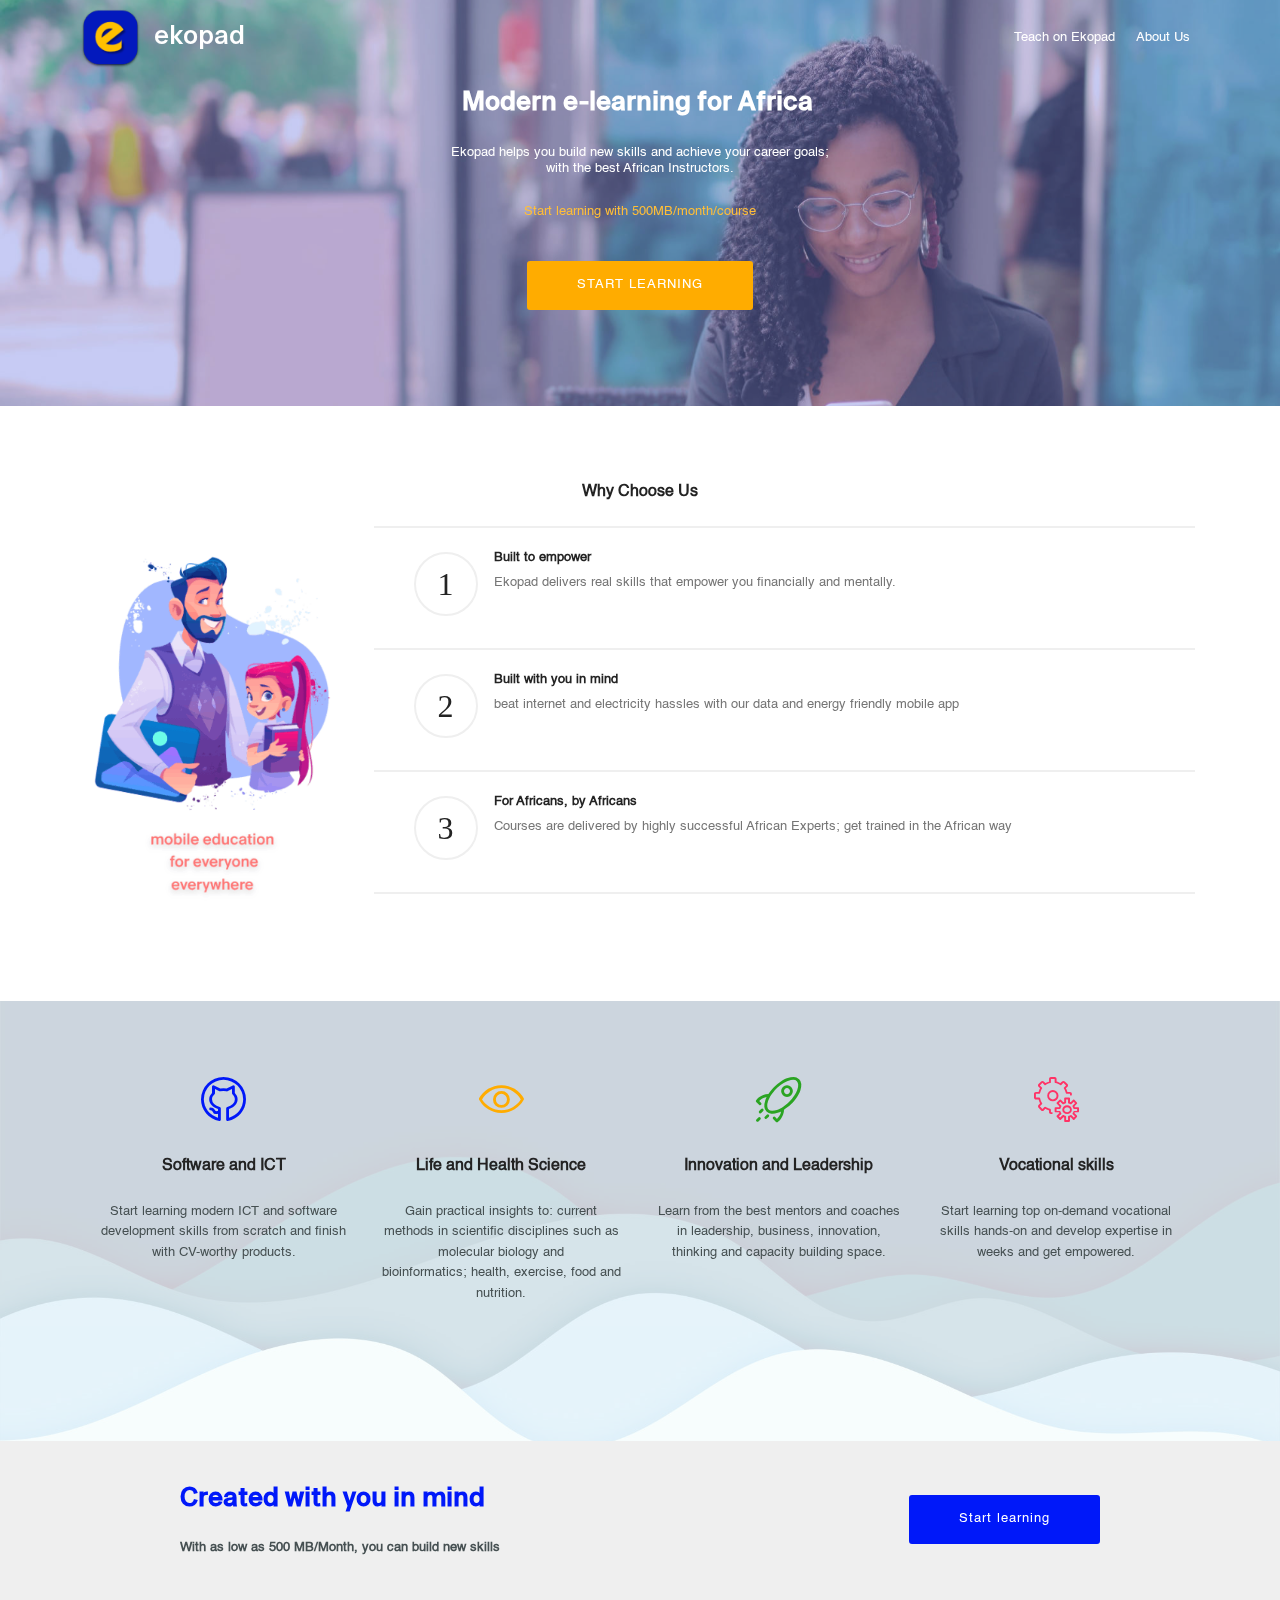
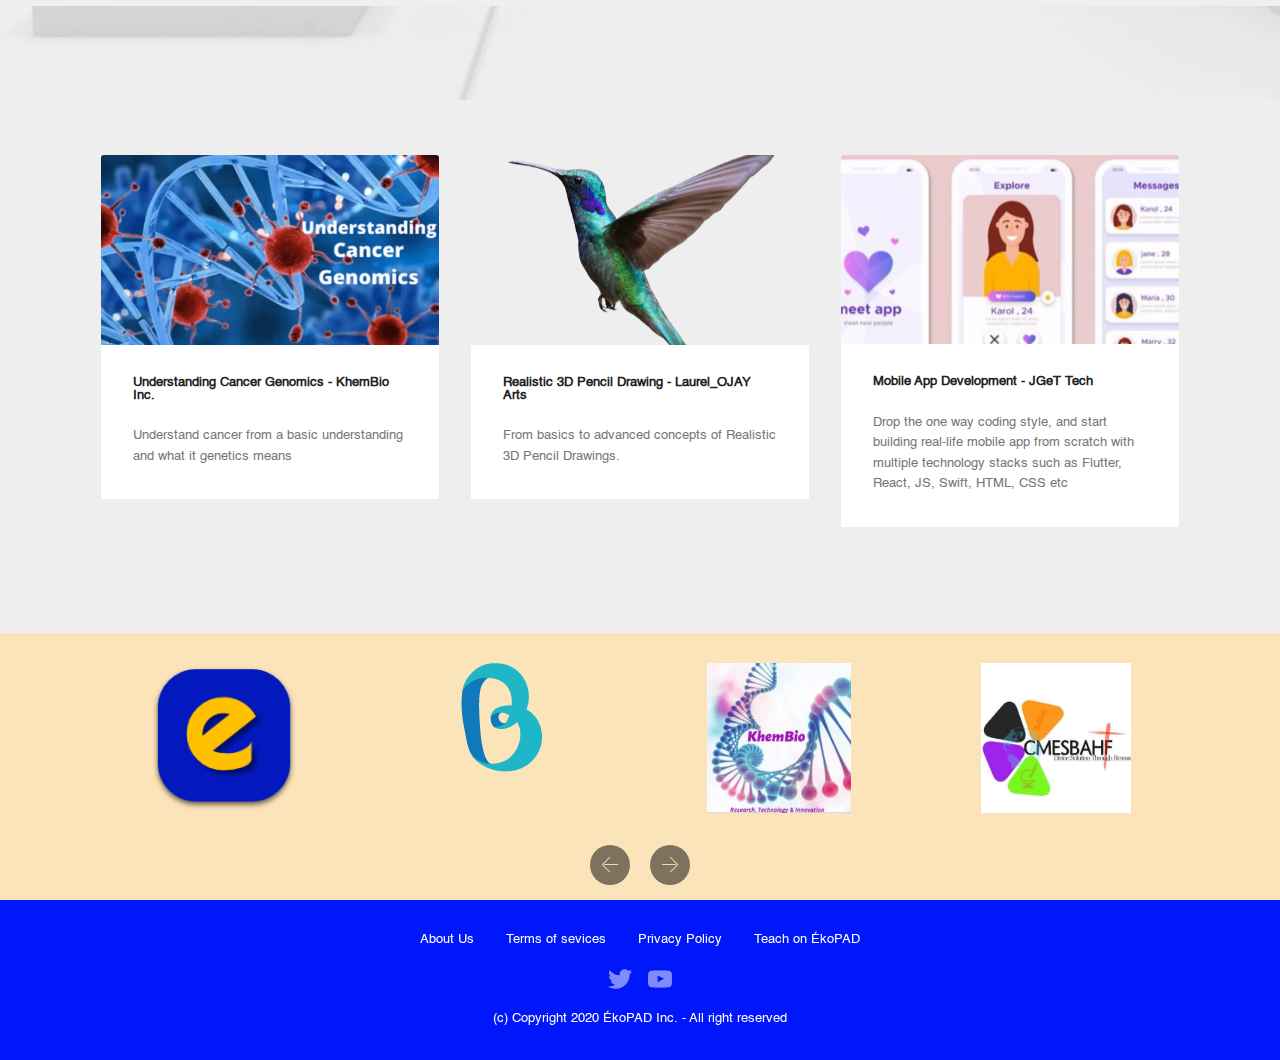
<file: index.html>
<!DOCTYPE html>
<html  >
<head>
  <!-- Site made with Mobirise Website Builder v4.11.4, https://mobirise.com -->
  <meta charset="UTF-8">
  <meta http-equiv="X-UA-Compatible" content="IE=edge">
  <meta name="generator" content="Mobirise v4.11.4, mobirise.com">
  <meta name="viewport" content="width=device-width, initial-scale=1, minimum-scale=1">
  <link rel="shortcut icon" href="assets/images/ekopadlogo-128x128.png" type="image/x-icon">
  <meta name="description" content="Online skills marketplace in Nigeria">
  
  <title>EkoPAD</title>
  <link rel="stylesheet" href="assets/web/assets/mobirise-icons-bold/mobirise-icons-bold.css">
  <link rel="stylesheet" href="assets/web/assets/mobirise-icons/mobirise-icons.css">
  <link rel="stylesheet" href="assets/bootstrap/css/bootstrap.min.css">
  <link rel="stylesheet" href="assets/bootstrap/css/bootstrap-grid.min.css">
  <link rel="stylesheet" href="assets/bootstrap/css/bootstrap-reboot.min.css">
  <link rel="stylesheet" href="assets/tether/tether.min.css">
  <link rel="stylesheet" href="assets/dropdown/css/style.css">
  <link rel="stylesheet" href="assets/socicon/css/styles.css">
  <link rel="stylesheet" href="assets/theme/css/style.css">
  <link href="assets/fonts/style.css" rel="stylesheet">
  <link rel="preload" as="style" href="assets/mobirise/css/mbr-additional.css"><link rel="stylesheet" href="assets/mobirise/css/mbr-additional.css" type="text/css">
  
  
  
</head>
<body>
  <section class="menu cid-rYVW0RoUBb" once="menu" id="menu2-p">

    

    <nav class="navbar navbar-expand beta-menu navbar-dropdown align-items-center navbar-toggleable-sm bg-color transparent">
        <button class="navbar-toggler navbar-toggler-right" type="button" data-toggle="collapse" data-target="#navbarSupportedContent" aria-controls="navbarSupportedContent" aria-expanded="false" aria-label="Toggle navigation">
            <div class="hamburger">
                <span></span>
                <span></span>
                <span></span>
                <span></span>
            </div>
        </button>
        <div class="menu-logo">
            <div class="navbar-brand">
                <span class="navbar-logo">
                    <a href="http://ekopad.org">
                        <img src="assets/images/ekopadlogo-74x74.png" alt="Mobirise" title="" style="height: 3.8rem;">
                    </a>
                </span>
                <span class="navbar-caption-wrap"><a class="navbar-caption text-white display-1" href="studio.learn.ekopad.org"><span style="font-weight: normal;">
                        ekopad</span></a></span>
            </div>
        </div>
        <div class="collapse navbar-collapse" id="navbarSupportedContent">
            <ul class="navbar-nav nav-dropdown nav-right" data-app-modern-menu="true"><li class="nav-item">
                    <a class="nav-link link text-white display-2" href="https://studio.learn.ekopad.org">Teach on Ekopad</a>
                </li>
                <li class="nav-item">
                    <a class="nav-link link text-white display-2" href="ekopad.org/About">
                        About Us
                    </a>
                </li></ul>
            
        </div>
    </nav>
</section>

<section class="engine"><a href="https://mobirise.info/t">free amp templates</a></section><section class="header1 cid-s0wZGInJ7G mbr-parallax-background" id="header16-q">

    

    <div class="mbr-overlay" style="opacity: 0.4; background-color: rgb(115, 126, 228);">
    </div>

    <div class="container">
        <div class="row justify-content-md-center">
            <div class="col-md-10 align-center">
                <h1 class="mbr-section-title mbr-bold pb-3 mbr-fonts-style display-1">Modern e-learning for Africa&nbsp;</h1>
                <h3 class="mbr-section-subtitle mbr-light pb-3 mbr-fonts-style display-2">Ekopad helps you build new skills and achieve your career goals;<div>with the best African Instructors.</div></h3>
                <p class="mbr-text pb-3 mbr-fonts-style display-2">Start learning with 500MB/month/course</p>
                <div class="mbr-section-btn"><a class="btn btn-md btn-secondary display-2" href="http://learn.ekopad.org">START LEARNING</a></div>
            </div>
        </div>
    </div>

</section>

<section class="counters4 counters cid-s0A2ruf39Q" id="counters4-x">

    

    

    <div class="container pt-4 mt-2">
        <h2 class="mbr-section-title pb-3 align-center mbr-fonts-style display-5"><strong>Why Choose Us</strong></h2>
        
        <div class="media-container-row">
            <div class="media-block m-auto" style="width: 26%;">
                <div class="mbr-figure">
                    <img src="assets/images/onboarding-discover-514x914.png" alt="" title="">
                </div>
            </div>
            <div class="cards-block">
                <div class="cards-container">
                    <div class="card px-3 align-left col-12">
                        <div class="panel-item p-4 d-flex align-items-start">
                            <div class="card-img pr-3">
                                <h3 class="img-text d-flex align-items-center justify-content-center">
                                    1
                                </h3>
                            </div>
                            <div class="card-text">
                                <h4 class="mbr-content-title mbr-bold mbr-fonts-style display-7">Built to empower</h4>
                                <p class="mbr-content-text mbr-fonts-style display-7">Ekopad delivers real skills that empower you financially and mentally.</p>
                            </div>
                        </div>
                    </div>
                    <div class="card px-3 align-left col-12">
                        <div class="panel-item p-4 d-flex align-items-start">
                            <div class="card-img pr-3">
                                <h3 class="img-text d-flex align-items-center justify-content-center">
                                    2
                                </h3>
                            </div>
                            <div class="card-text">
                                <h4 class="mbr-content-title mbr-bold mbr-fonts-style display-7">Built with you in mind</h4>
                                <p class="mbr-content-text mbr-fonts-style display-7">beat internet and electricity hassles with our data and energy friendly mobile app</p>
                            </div>
                        </div>
                    </div>
                    <div class="card px-3 align-left col-12">
                        <div class="panel-item p-4 d-flex align-items-start">
                            <div class="card-img pr-3">
                                <h3 class="img-text d-flex align-items-center justify-content-center">
                                    3
                                </h3>
                            </div>
                            <div class="card-text">
                                <h4 class="mbr-content-title mbr-bold mbr-fonts-style display-7">For Africans, by Africans</h4>
                                <p class="mbr-content-text mbr-fonts-style display-7">Courses are delivered by highly successful African Experts; get trained in the African way</p>
                            </div>
                        </div>
                    </div>
                    
                </div>
            </div>
        </div>
    </div>
</section>

<section class="features1 cid-s0x6Z1aIwU" id="features1-r">
    
    

    <div class="mbr-overlay" style="opacity: 0.8; background-color: rgb(255, 255, 255);">
    </div>
    <div class="container">
        <div class="media-container-row">

            <div class="card p-3 col-12 col-md-6 col-lg-3">
                <div class="card-img pb-3">
                    <span class="mbr-iconfont mbrib-github" style="font-size: 45px; color: rgb(0, 24, 249); fill: rgb(0, 24, 249);"></span>
                </div>
                <div class="card-box">
                    <h4 class="card-title py-3 mbr-fonts-style display-5"><strong>Software and ICT</strong></h4>
                    <p class="mbr-text mbr-fonts-style display-7">
                        Start learning modern ICT and software development skills from scratch and finish with CV-worthy products.</p>
                </div>
            </div>

            <div class="card p-3 col-12 col-md-6 col-lg-3">
                <div class="card-img pb-3">
                    <span class="mbr-iconfont mbrib-preview" style="font-size: 45px; color: rgb(255, 172, 0); fill: rgb(255, 172, 0);"></span>
                </div>
                <div class="card-box">
                    <h4 class="card-title py-3 mbr-fonts-style display-5"><strong>
                        Life and Health Science</strong></h4>
                    <p class="mbr-text mbr-fonts-style display-7">Gain practical insights to: current methods in scientific disciplines such as molecular biology and bioinformatics;&nbsp;health, exercise, food and nutrition.</p>
                </div>
            </div>

            <div class="card p-3 col-12 col-md-6 col-lg-3">
                <div class="card-img pb-3">
                    <span class="mbr-iconfont mbrib-rocket" style="font-size: 45px; color: rgb(42, 164, 34); fill: rgb(42, 164, 34);"></span>
                </div>
                <div class="card-box">
                    <h4 class="card-title py-3 mbr-fonts-style display-5"><strong>Innovation and Leadership</strong></h4>
                    <p class="mbr-text mbr-fonts-style display-7">
                        Learn from the best mentors and coaches in leadership, business, innovation, thinking and capacity building space.</p>
                </div>
            </div>

            <div class="card p-3 col-12 col-md-6 col-lg-3">
                <div class="card-img pb-3">
                    <span class="mbr-iconfont mbri-setting" style="font-size: 45px; color: rgb(255, 51, 102); fill: rgb(255, 51, 102);"></span>
                </div>
                <div class="card-box">
                    <h4 class="card-title py-3 mbr-fonts-style display-5"><strong>Vocational skills</strong></h4>
                    <p class="mbr-text mbr-fonts-style display-7">Start learning top on-demand vocational skills hands-on and develop expertise in weeks and get empowered.</p>
                </div>
            </div>

        </div>

    </div>

</section>

<section class="mbr-section info1 cid-s0zHQuVrSl" id="info1-u">

    

    
    <div class="container">
        <div class="row justify-content-center content-row">
            <div class="media-container-column title col-12 col-lg-7 col-md-6">
                <h3 class="mbr-section-subtitle align-left mbr-light pb-3 mbr-fonts-style display-1"><strong>
                    Created with you in mind</strong></h3>
                <h2 class="align-left mbr-bold mbr-fonts-style display-7">With as low as 500 MB/Month, you can build new skills</h2>
            </div>
            <div class="media-container-column col-12 col-lg-3 col-md-4">
                <div class="mbr-section-btn align-right py-4"><a class="btn btn-primary display-2" href="https://mobirise.co">Start learning</a></div>
            </div>
        </div>
    </div>
</section>

<section class="features18 popup-btn-cards cid-s0xsCBGIBb mbr-parallax-background" id="features18-s">

    

    
    <div class="container">
        <h2 class="mbr-section-title pb-3 align-center mbr-fonts-style display-1"><strong>
            Featured Courses</strong></h2>
        
        <div class="media-container-row pt-5 ">
            <div class="card p-3 col-12 col-md-6 col-lg-4">
                <div class="card-wrapper ">
                    <div class="card-img">
                        <div class="mbr-overlay"></div>
                        <div class="mbr-section-btn text-center"><a href="http://learn.ekopad.org" class="btn btn-primary display-2">Enroll</a></div>
                        <img src="assets/images/annotation-2020-05-31-081826-676x348.png" alt="Mobirise" title="">
                    </div>
                    <div class="card-box">
                        <h4 class="card-title mbr-fonts-style display-7"><strong>
                            Understanding Cancer Genomics - KhemBio Inc.</strong></h4>
                        <p class="mbr-text mbr-fonts-style align-left display-7">Understand cancer from a basic understanding and what it genetics means</p>
                    </div>
                </div>
            </div>
            <div class="card p-3 col-12 col-md-6 col-lg-4">
                <div class="card-wrapper">
                    <div class="card-img">
                        <div class="mbr-overlay"></div>
                        <div class="mbr-section-btn text-center"><a href="http://learn.ekopad.org" class="btn btn-primary display-2">Enroll</a></div>
                        <img src="assets/images/animal-avian-beak-bird-349758-removebg-1-676x445.png" alt="Mobirise" title="">
                    </div>
                    <div class="card-box">
                        <h4 class="card-title mbr-fonts-style display-7"><strong>
                            Realistic 3D Pencil Drawing - Laurel_OJAY Arts</strong></h4>
                        <p class="mbr-text mbr-fonts-style display-7">From basics to advanced concepts of Realistic 3D Pencil Drawings.&nbsp;</p>
                    </div>
                </div>
            </div>

            <div class="card p-3 col-12 col-md-6 col-lg-4">
                <div class="card-wrapper">
                    <div class="card-img">
                        <div class="mbr-overlay"></div>
                        <div class="mbr-section-btn text-center"><a href="http://learn.ekopad.org" class="btn btn-primary display-2">Enroll</a></div>
                        <img src="assets/images/dating-app-interface-concept-23-2148538715-626x417.jpeg" alt="Mobirise" title="">
                    </div>
                    <div class="card-box">
                        <h4 class="card-title mbr-fonts-style display-7"><strong>Mobile App Development - JGeT Tech</strong></h4>
                        <p class="mbr-text mbr-fonts-style display-7">Drop the one way coding style, and start building real-life mobile app from scratch with multiple technology stacks such as Flutter, React, JS, Swift, HTML, CSS etc</p>
                    </div>
                </div>
            </div>

            
        </div>
    </div>
</section>

<section class="clients cid-s0xz9qlaKT" data-interval="false" id="clients-t">
      

    
        

    <div class="container">
        <div class="carousel slide" role="listbox" data-pause="true" data-keyboard="false" data-ride="false" data-interval="false">
            <div class="carousel-inner" data-visible="4">
                
                
                
                
                
            <div class="carousel-item ">
                    <div class="media-container-row">
                        <div class="col-md-12">
                            <div class="wrap-img ">
                                <img src="assets/images/ekopadlogo-170x170.png" class="img-responsive clients-img" alt="" title="">
                            </div>
                        </div>
                    </div>
                </div><div class="carousel-item ">
                    <div class="media-container-row">
                        <div class="col-md-12">
                            <div class="wrap-img ">
                                <img src="assets/images/mini-logo2x-81x109.png" class="img-responsive clients-img" alt="" title="">
                            </div>
                        </div>
                    </div>
                </div><div class="carousel-item ">
                    <div class="media-container-row">
                        <div class="col-md-12">
                            <div class="wrap-img ">
                                <img src="assets/images/annotation-2020-05-31-082807-226x236.png" class="img-responsive clients-img" alt="" title="">
                            </div>
                        </div>
                    </div>
                </div><div class="carousel-item ">
                    <div class="media-container-row">
                        <div class="col-md-12">
                            <div class="wrap-img ">
                                <img src="assets/images/cmesbahf-400x400.jpg" class="img-responsive clients-img" alt="" title="">
                            </div>
                        </div>
                    </div>
                </div><div class="carousel-item ">
                    <div class="media-container-row">
                        <div class="col-md-12">
                            <div class="wrap-img ">
                                <img src="assets/images/cmesbahf-400x400.jpg" class="img-responsive clients-img" alt="" title="">
                            </div>
                        </div>
                    </div>
                </div></div>
            <div class="carousel-controls">
                <a data-app-prevent-settings="" class="carousel-control carousel-control-prev" role="button" data-slide="prev">
                    <span aria-hidden="true" class="mbri-left mbr-iconfont"></span>
                    <span class="sr-only">Previous</span>
                </a>
                <a data-app-prevent-settings="" class="carousel-control carousel-control-next" role="button" data-slide="next">
                    <span aria-hidden="true" class="mbri-right mbr-iconfont"></span>
                    <span class="sr-only">Next</span>
                </a>
            </div>
        </div>
    </div>
</section>

<section once="footers" class="cid-rWZI2BhCuO" id="footer7-n">

    

    

    <div class="container">
        <div class="media-container-row align-center mbr-white">
            <div class="row row-links">
                <ul class="foot-menu">
                    
                    
                    
                    
                    
                <li class="foot-menu-item mbr-fonts-style display-7"><a href="page1.html" class="text-white">About Us</a></li><li class="foot-menu-item mbr-fonts-style display-7">
                        <a href="page3.html" class="text-white">Terms of sevices</a></li><li class="foot-menu-item mbr-fonts-style display-7"><a href="page2.html" class="text-white">Privacy Policy</a></li><li class="foot-menu-item mbr-fonts-style display-7"><a href="mailto:contact@ekopad.org" class="text-white">Teach on ÉkoPAD</a></li></ul>
            </div>
            <div class="row social-row">
                <div class="social-list align-right pb-2">
                    
                    
                    
                    
                    
                    
                <div class="soc-item">
                        <a href="https://twitter.com/mobirise" target="_blank">
                            <span class="socicon-twitter socicon mbr-iconfont mbr-iconfont-social"></span>
                        </a>
                    </div><div class="soc-item">
                        <a href="https://www.facebook.com/pages/Mobirise/1616226671953247" target="_blank">
                            <span class="mbr-iconfont mbr-iconfont-social socicon-youtube socicon"></span>
                        </a>
                    </div></div>
            </div>
            <div class="row row-copirayt">
                <p class="mbr-text mb-0 mbr-fonts-style mbr-white align-center display-7">(c) Copyright 2020 ÉkoPAD Inc. - All right reserved</p>
            </div>
        </div>
    </div>
</section>


  <script src="assets/web/assets/jquery/jquery.min.js"></script>
  <script src="assets/popper/popper.min.js"></script>
  <script src="assets/bootstrap/js/bootstrap.min.js"></script>
  <script src="assets/smoothscroll/smooth-scroll.js"></script>
  <script src="assets/parallax/jarallax.min.js"></script>
  <script src="assets/viewportchecker/jquery.viewportchecker.js"></script>
  <script src="assets/tether/tether.min.js"></script>
  <script src="assets/bootstrapcarouselswipe/bootstrap-carousel-swipe.js"></script>
  <script src="assets/mbr-clients-slider/mbr-clients-slider.js"></script>
  <script src="assets/dropdown/js/nav-dropdown.js"></script>
  <script src="assets/dropdown/js/navbar-dropdown.js"></script>
  <script src="assets/touchswipe/jquery.touch-swipe.min.js"></script>
  <script src="assets/mbr-popup-btns/mbr-popup-btns.js"></script>
  <script src="assets/theme/js/script.js"></script>
  
  
</body>
</html>
</file>
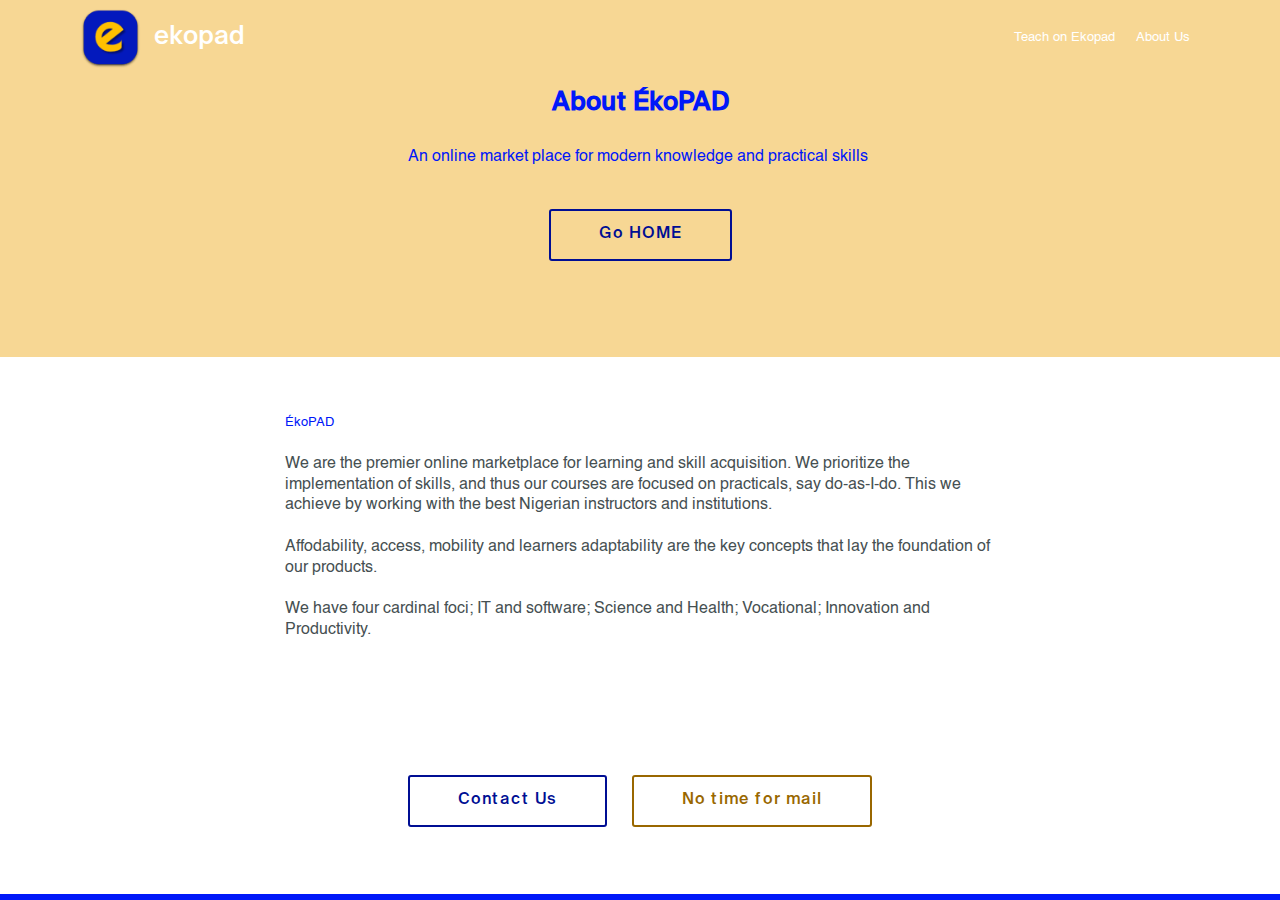
<file: page1.html>
<!DOCTYPE html>
<html  >
<head>
  <!-- Site made with Mobirise Website Builder v4.11.4, https://mobirise.com -->
  <meta charset="UTF-8">
  <meta http-equiv="X-UA-Compatible" content="IE=edge">
  <meta name="generator" content="Mobirise v4.11.4, mobirise.com">
  <meta name="viewport" content="width=device-width, initial-scale=1, minimum-scale=1">
  <link rel="shortcut icon" href="assets/images/ekopadlogo-128x128.png" type="image/x-icon">
  <meta name="description" content="Website Generator Description">
  
  <title>About</title>
  <link rel="stylesheet" href="assets/web/assets/mobirise-icons/mobirise-icons.css">
  <link rel="stylesheet" href="assets/bootstrap/css/bootstrap.min.css">
  <link rel="stylesheet" href="assets/bootstrap/css/bootstrap-grid.min.css">
  <link rel="stylesheet" href="assets/bootstrap/css/bootstrap-reboot.min.css">
  <link rel="stylesheet" href="assets/tether/tether.min.css">
  <link rel="stylesheet" href="assets/dropdown/css/style.css">
  <link rel="stylesheet" href="assets/socicon/css/styles.css">
  <link rel="stylesheet" href="assets/theme/css/style.css">
  <link href="assets/fonts/style.css" rel="stylesheet">
  <link rel="preload" as="style" href="assets/mobirise/css/mbr-additional.css"><link rel="stylesheet" href="assets/mobirise/css/mbr-additional.css" type="text/css">
  
  
  
</head>
<body>
  <section class="menu cid-rYVW0RoUBb" once="menu" id="menu2-p">

    

    <nav class="navbar navbar-expand beta-menu navbar-dropdown align-items-center navbar-toggleable-sm bg-color transparent">
        <button class="navbar-toggler navbar-toggler-right" type="button" data-toggle="collapse" data-target="#navbarSupportedContent" aria-controls="navbarSupportedContent" aria-expanded="false" aria-label="Toggle navigation">
            <div class="hamburger">
                <span></span>
                <span></span>
                <span></span>
                <span></span>
            </div>
        </button>
        <div class="menu-logo">
            <div class="navbar-brand">
                <span class="navbar-logo">
                    <a href="http://ekopad.org">
                        <img src="assets/images/ekopadlogo-74x74.png" alt="Mobirise" title="" style="height: 3.8rem;">
                    </a>
                </span>
                <span class="navbar-caption-wrap"><a class="navbar-caption text-white display-1" href="https://mobirise.co"><span style="font-weight: normal;">
                        ekopad</span></a></span>
            </div>
        </div>
        <div class="collapse navbar-collapse" id="navbarSupportedContent">
            <ul class="navbar-nav nav-dropdown nav-right" data-app-modern-menu="true"><li class="nav-item">
                    <a class="nav-link link text-white display-2" href="https://mobirise.co">Teach on Ekopad</a>
                </li>
                <li class="nav-item">
                    <a class="nav-link link text-white display-2" href="https://mobirise.co">
                        About Us
                    </a>
                </li></ul>
            
        </div>
    </nav>
</section>

<section class="engine"><a href="https://mobirise.info/l">free site templates</a></section><section class="header1 cid-rWZvpCR2Tu" id="header16-a">

    

    

    <div class="container">
        <div class="row justify-content-md-center">
            <div class="col-md-10 align-center">
                <h1 class="mbr-section-title mbr-bold pb-3 mbr-fonts-style display-1">About ÉkoPAD</h1>
                
                <p class="mbr-text pb-3 mbr-fonts-style display-5">
                    An online market place for modern knowledge and practical skills&nbsp;</p>
                <div class="mbr-section-btn"><a class="btn btn-md btn-primary-outline display-4" href="index.html">Go HOME</a></div>
            </div>
        </div>
    </div>

</section>

<section class="mbr-section content4 cid-rWZvADYioi" id="content4-b">

    

    <div class="container">
        <div class="media-container-row">
            <div class="title col-12 col-md-8">
                <h2 class="align-center pb-3 mbr-fonts-style display-2">ÉkoPAD</h2>
                <h3 class="mbr-section-subtitle align-center mbr-light mbr-fonts-style display-5">
                    We are the premier online marketplace for learning and skill acquisition. We prioritize the implementation of skills, and thus our courses are focused on practicals, say do-as-I-do. This we achieve by working with the best Nigerian instructors and institutions. &nbsp;<br><br>Affodability, access, mobility and learners adaptability are the key concepts that lay the foundation of our products.<br><br>We have four cardinal foci; IT and software; Science and Health; Vocational; Innovation and Productivity.</h3>
                
            </div>
        </div>
    </div>
</section>

<section class="mbr-section content8 cid-rWZAAUzd6d" id="content8-c">

    

    <div class="container">
        <div class="media-container-row title">
            <div class="col-12 col-md-8">
                <div class="mbr-section-btn align-center"><a class="btn btn-primary-outline display-4" href="mailto:contact@ekopad.org">Contact Us</a>
                    <a class="btn btn-secondary-outline display-4" href="tg://resolve?domain=@josoga2">No time for mail</a></div>
            </div>
        </div>
    </div>
</section>

<section once="footers" class="cid-rWZI2BhCuO mbr-reveal" id="footer7-n">

    

    

    <div class="container">
        <div class="media-container-row align-center mbr-white">
            <div class="row row-links">
                <ul class="foot-menu">
                    
                    
                    
                    
                    
                <li class="foot-menu-item mbr-fonts-style display-7"><a href="page1.html" class="text-white">About Us</a></li><li class="foot-menu-item mbr-fonts-style display-7">
                        <a href="page3.html" class="text-white">Terms of sevices</a></li><li class="foot-menu-item mbr-fonts-style display-7"><a href="page2.html" class="text-white">Privacy Policy</a></li><li class="foot-menu-item mbr-fonts-style display-7"><a href="mailto:contact@ekopad.org" class="text-white">Teach on ÉkoPAD</a></li></ul>
            </div>
            <div class="row social-row">
                <div class="social-list align-right pb-2">
                    
                    
                    
                    
                    
                    
                <div class="soc-item">
                        <a href="https://twitter.com/mobirise" target="_blank">
                            <span class="socicon-twitter socicon mbr-iconfont mbr-iconfont-social"></span>
                        </a>
                    </div><div class="soc-item">
                        <a href="https://www.facebook.com/pages/Mobirise/1616226671953247" target="_blank">
                            <span class="mbr-iconfont mbr-iconfont-social socicon-youtube socicon"></span>
                        </a>
                    </div></div>
            </div>
            <div class="row row-copirayt">
                <p class="mbr-text mb-0 mbr-fonts-style mbr-white align-center display-7">(c) Copyright 2020 ÉkoPAD Inc. - All right reserved</p>
            </div>
        </div>
    </div>
</section>


  <script src="assets/web/assets/jquery/jquery.min.js"></script>
  <script src="assets/popper/popper.min.js"></script>
  <script src="assets/bootstrap/js/bootstrap.min.js"></script>
  <script src="assets/tether/tether.min.js"></script>
  <script src="assets/smoothscroll/smooth-scroll.js"></script>
  <script src="assets/dropdown/js/nav-dropdown.js"></script>
  <script src="assets/dropdown/js/navbar-dropdown.js"></script>
  <script src="assets/touchswipe/jquery.touch-swipe.min.js"></script>
  <script src="assets/theme/js/script.js"></script>
  
  
</body>
</html>
</file>
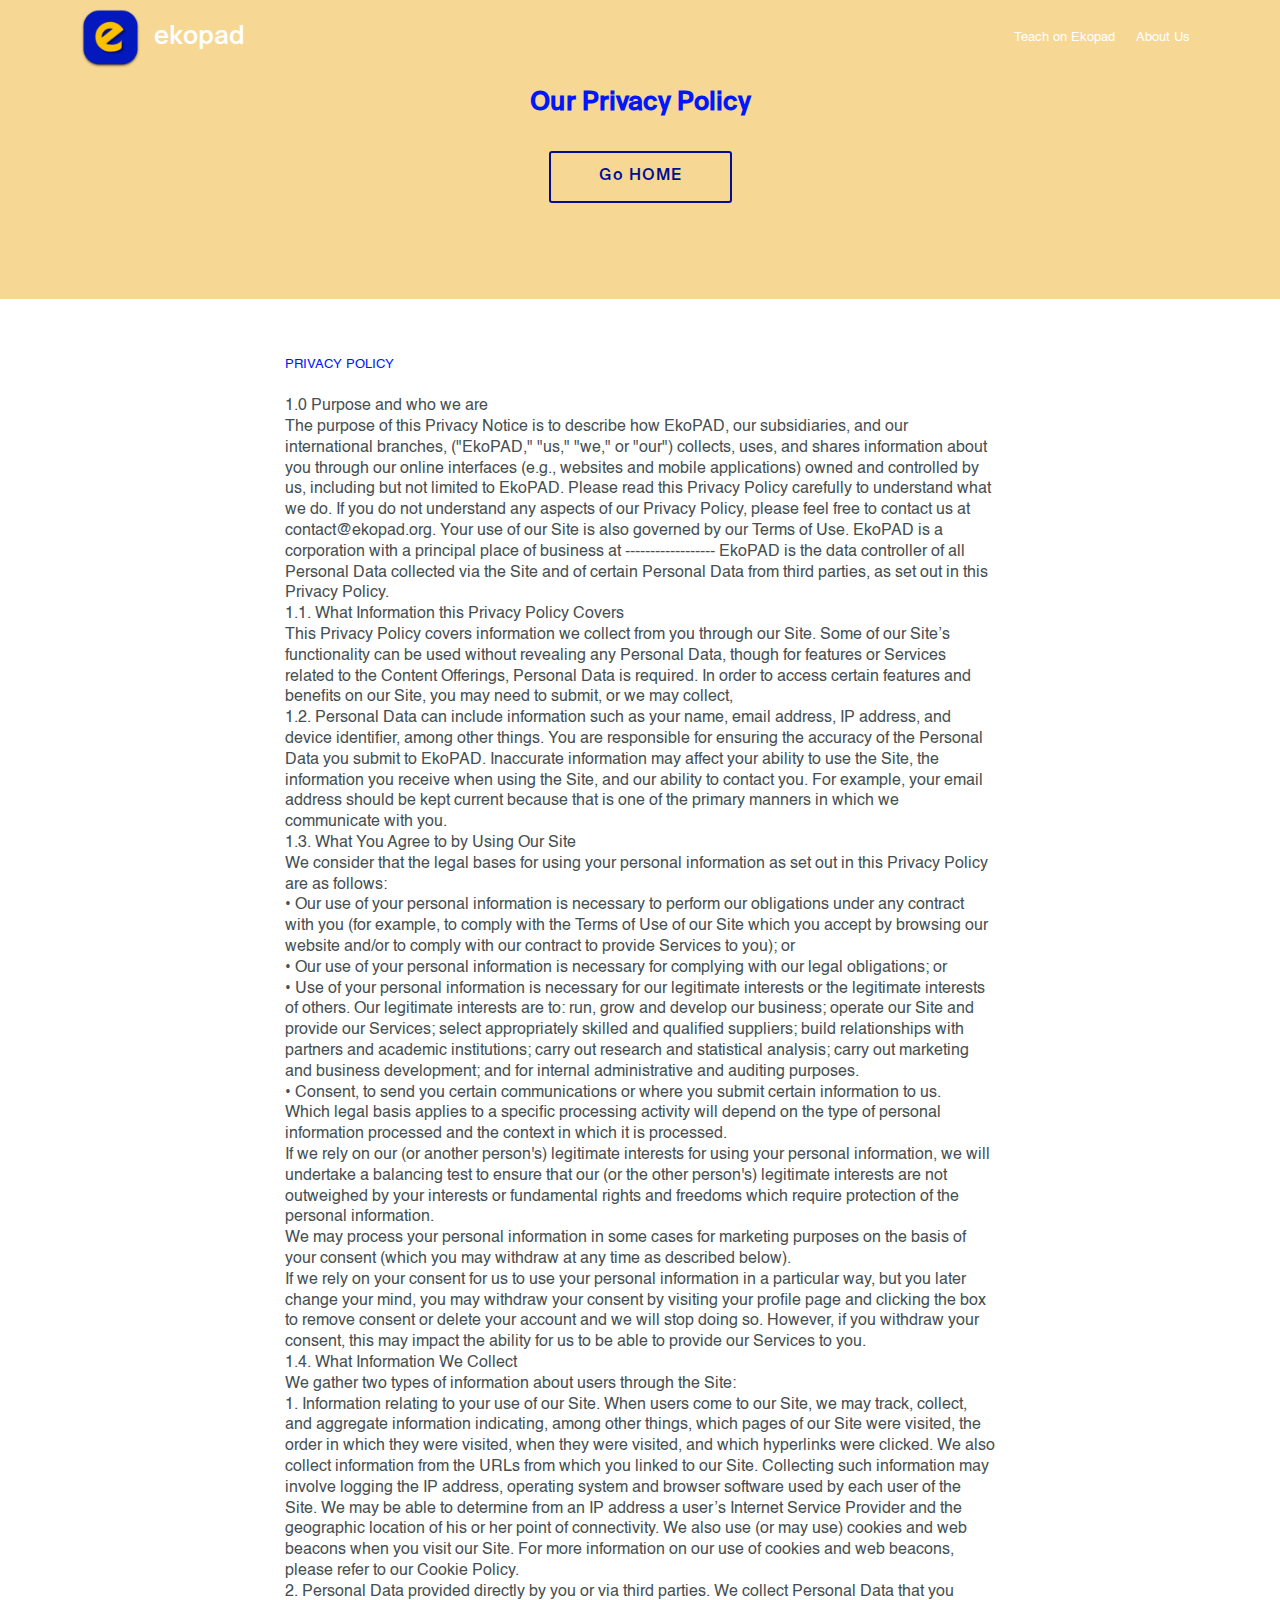
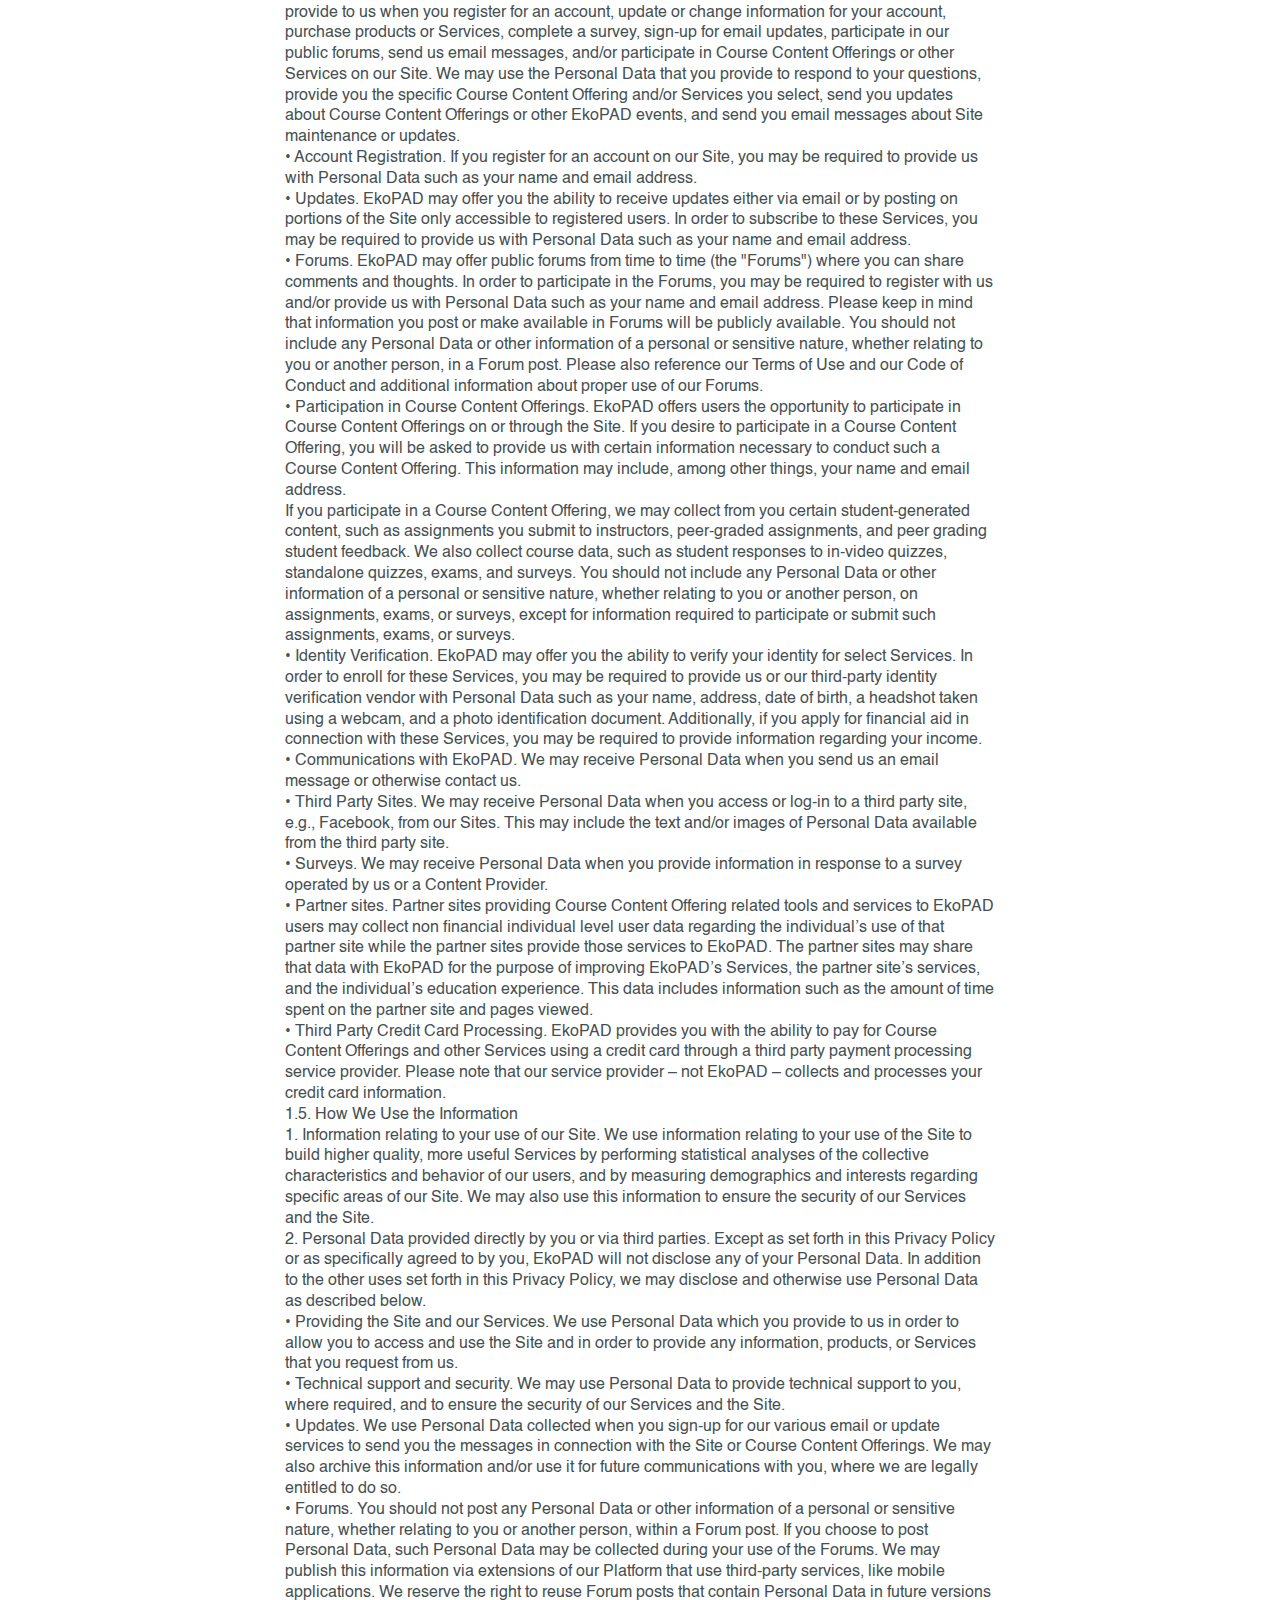
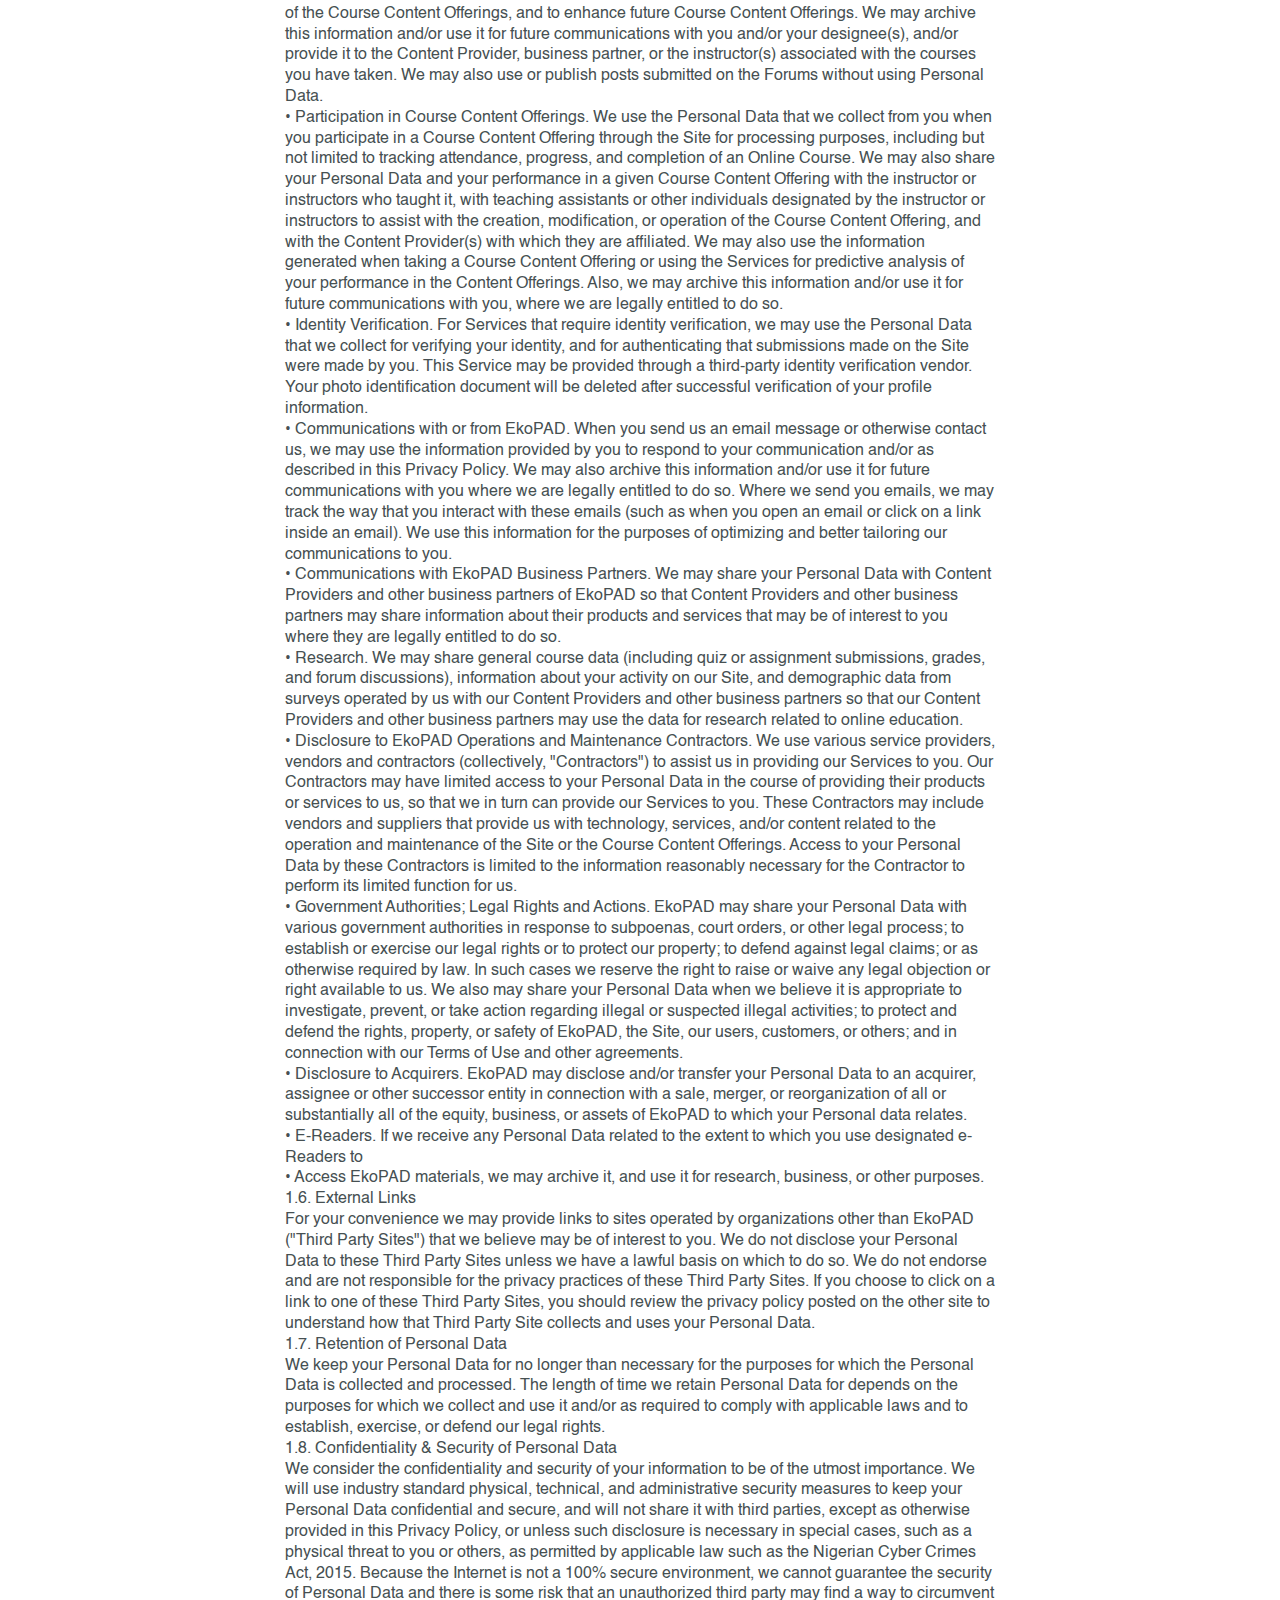
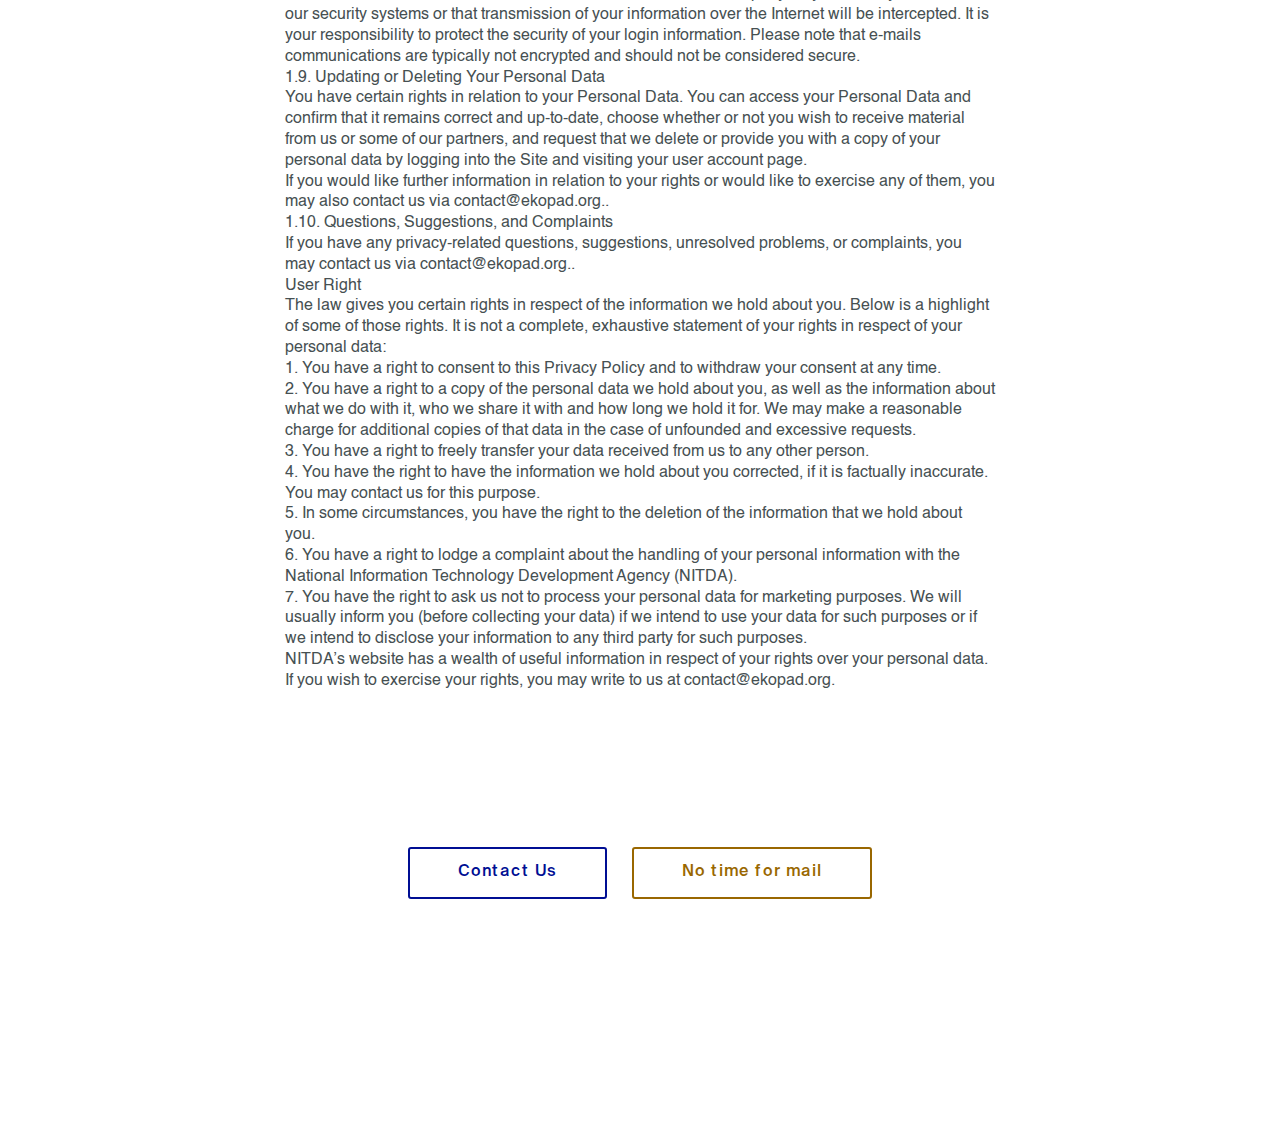
<file: page2.html>
<!DOCTYPE html>
<html  >
<head>
  <!-- Site made with Mobirise Website Builder v4.11.4, https://mobirise.com -->
  <meta charset="UTF-8">
  <meta http-equiv="X-UA-Compatible" content="IE=edge">
  <meta name="generator" content="Mobirise v4.11.4, mobirise.com">
  <meta name="viewport" content="width=device-width, initial-scale=1, minimum-scale=1">
  <link rel="shortcut icon" href="assets/images/ekopadlogo-128x128.png" type="image/x-icon">
  <meta name="description" content="Website Generator Description">
  
  <title>Privacy Policy</title>
  <link rel="stylesheet" href="assets/web/assets/mobirise-icons/mobirise-icons.css">
  <link rel="stylesheet" href="assets/bootstrap/css/bootstrap.min.css">
  <link rel="stylesheet" href="assets/bootstrap/css/bootstrap-grid.min.css">
  <link rel="stylesheet" href="assets/bootstrap/css/bootstrap-reboot.min.css">
  <link rel="stylesheet" href="assets/tether/tether.min.css">
  <link rel="stylesheet" href="assets/dropdown/css/style.css">
  <link rel="stylesheet" href="assets/socicon/css/styles.css">
  <link rel="stylesheet" href="assets/theme/css/style.css">
  <link href="assets/fonts/style.css" rel="stylesheet">
  <link rel="preload" as="style" href="assets/mobirise/css/mbr-additional.css"><link rel="stylesheet" href="assets/mobirise/css/mbr-additional.css" type="text/css">
  
  
  
</head>
<body>
  <section class="menu cid-rYVW0RoUBb" once="menu" id="menu2-p">

    

    <nav class="navbar navbar-expand beta-menu navbar-dropdown align-items-center navbar-toggleable-sm bg-color transparent">
        <button class="navbar-toggler navbar-toggler-right" type="button" data-toggle="collapse" data-target="#navbarSupportedContent" aria-controls="navbarSupportedContent" aria-expanded="false" aria-label="Toggle navigation">
            <div class="hamburger">
                <span></span>
                <span></span>
                <span></span>
                <span></span>
            </div>
        </button>
        <div class="menu-logo">
            <div class="navbar-brand">
                <span class="navbar-logo">
                    <a href="http://ekopad.org">
                        <img src="assets/images/ekopadlogo-74x74.png" alt="Mobirise" title="" style="height: 3.8rem;">
                    </a>
                </span>
                <span class="navbar-caption-wrap"><a class="navbar-caption text-white display-1" href="https://mobirise.co"><span style="font-weight: normal;">
                        ekopad</span></a></span>
            </div>
        </div>
        <div class="collapse navbar-collapse" id="navbarSupportedContent">
            <ul class="navbar-nav nav-dropdown nav-right" data-app-modern-menu="true"><li class="nav-item">
                    <a class="nav-link link text-white display-2" href="https://mobirise.co">Teach on Ekopad</a>
                </li>
                <li class="nav-item">
                    <a class="nav-link link text-white display-2" href="https://mobirise.co">
                        About Us
                    </a>
                </li></ul>
            
        </div>
    </nav>
</section>

<section class="engine"><a href="https://mobirise.info/y">free html web templates</a></section><section class="header1 cid-rWZC3UIWUh" id="header16-d">

    

    

    <div class="container">
        <div class="row justify-content-md-center">
            <div class="col-md-10 align-center">
                <h1 class="mbr-section-title mbr-bold pb-3 mbr-fonts-style display-1">Our Privacy Policy</h1>
                
                
                <div class="mbr-section-btn"><a class="btn btn-md btn-primary-outline display-4" href="index.html">Go HOME</a></div>
            </div>
        </div>
    </div>

</section>

<section class="mbr-section content4 cid-rWZC3XoWte" id="content4-e">

    

    <div class="container">
        <div class="media-container-row">
            <div class="title col-12 col-md-8">
                <h2 class="align-center pb-3 mbr-fonts-style display-2">PRIVACY POLICY</h2>
                <h3 class="mbr-section-subtitle align-center mbr-light mbr-fonts-style display-5"><div>1.0	Purpose and who we are
</div><div>The purpose of this Privacy Notice is to describe how  EkoPAD, our subsidiaries, and our international branches, ("EkoPAD," "us," "we," or "our") collects, uses, and shares information about you through our online interfaces (e.g., websites and mobile applications) owned and controlled by us, including but not limited to EkoPAD. Please read this Privacy Policy carefully to understand what we do. If you do not understand any aspects of our Privacy Policy, please feel free to contact us at contact@ekopad.org. Your use of our Site is also governed by our Terms of Use. EkoPAD is a corporation with a principal place of business at ------------------ EkoPAD is the data controller of all Personal Data collected via the Site and of certain Personal Data from third parties, as set out in this Privacy Policy.
</div><div>1.1.	What Information this Privacy Policy Covers
</div><div>This Privacy Policy covers information we collect from you through our Site. Some of our Site’s functionality can be used without revealing any Personal Data, though for features or Services related to the Content Offerings, Personal Data is required. In order to access certain features and benefits on our Site, you may need to submit, or we may collect, 
</div><div>1.2.	Personal Data can include information such as your name, email address, IP address, and device identifier, among other things. You are responsible for ensuring the accuracy of the Personal Data you submit to EkoPAD. Inaccurate information may affect your ability to use the Site, the information you receive when using the Site, and our ability to contact you. For example, your email address should be kept current because that is one of the primary manners in which we communicate with you.
</div><div>
</div><div>1.3.	What You Agree to by Using Our Site
</div><div>We consider that the legal bases for using your personal information as set out in this Privacy Policy are as follows:
</div><div>•	Our use of your personal information is necessary to perform our obligations under any contract with you (for example, to comply with the Terms of Use of our Site which you accept by browsing our website and/or to comply with our contract to provide Services to you); or
</div><div>•	Our use of your personal information is necessary for complying with our legal obligations; or
</div><div>•	Use of your personal information is necessary for our legitimate interests or the legitimate interests of others. Our legitimate interests are to: run, grow and develop our business; operate our Site and provide our Services; select appropriately skilled and qualified suppliers; build relationships with partners and academic institutions; carry out research and statistical analysis; carry out marketing and business development; and for internal administrative and auditing purposes.
</div><div>•	Consent, to send you certain communications or where you submit certain information to us.
</div><div>Which legal basis applies to a specific processing activity will depend on the type of personal information processed and the context in which it is processed. 
</div><div>If we rely on our (or another person's) legitimate interests for using your personal information, we will undertake a balancing test to ensure that our (or the other person's) legitimate interests are not outweighed by your interests or fundamental rights and freedoms which require protection of the personal information.
</div><div>We may process your personal information in some cases for marketing purposes on the basis of your consent (which you may withdraw at any time as described below).
</div><div>If we rely on your consent for us to use your personal information in a particular way, but you later change your mind, you may withdraw your consent by visiting your profile page and clicking the box to remove consent or delete your account and we will stop doing so. However, if you withdraw your consent, this may impact the ability for us to be able to provide our Services to you.
</div><div>1.4.	What Information We Collect
</div><div>We gather two types of information about users through the Site:
</div><div>1.	Information relating to your use of our Site. When users come to our Site, we may track, collect, and aggregate information indicating, among other things, which pages of our Site were visited, the order in which they were visited, when they were visited, and which hyperlinks were clicked. We also collect information from the URLs from which you linked to our Site. Collecting such information may involve logging the IP address, operating system and browser software used by each user of the Site. We may be able to determine from an IP address a user’s Internet Service Provider and the geographic location of his or her point of connectivity. We also use (or may use) cookies and web beacons when you visit our Site. For more information on our use of cookies and web beacons, please refer to our Cookie Policy.
</div><div>2.	 Personal Data provided directly by you or via third parties. We collect  Personal Data that you provide to us when you register for an account, update or change information for your account, purchase products or Services, complete a survey, sign-up for email updates, participate in our public forums, send us email messages, and/or participate in Course Content Offerings or other Services on our Site. We may use the Personal Data that you provide to respond to your questions, provide you the specific Course Content Offering and/or Services you select, send you updates about Course Content Offerings or other EkoPAD events, and send you email messages about Site maintenance or updates.
</div><div>•	Account Registration. If you register for an account on our Site, you may be required to provide us with Personal Data such as your name and email address.
</div><div>•	Updates.  EkoPAD may offer you the ability to receive updates either via email or by posting on portions of the Site only accessible to registered users. In order to subscribe to these Services, you may be required to provide us with Personal Data such as your name and email address.
</div><div>•	Forums. EkoPAD may offer public forums from time to time (the "Forums") where you can share comments and thoughts. In order to participate in the Forums, you may be required to register with us and/or provide us with Personal Data such as your name and email address. Please keep in mind that information you post or make available in Forums will be publicly available. You should not include any Personal Data or other information of a personal or sensitive nature, whether relating to you or another person, in a Forum post. Please also reference our Terms of Use and our Code of Conduct and additional information about proper use of our Forums.
</div><div>•	Participation in Course Content Offerings. EkoPAD offers users the opportunity to participate in Course Content Offerings on or through the Site. If you desire to participate in a Course Content Offering, you will be asked to provide us with certain information necessary to conduct such a Course Content Offering. This information may include, among other things, your name and email address.
</div><div>If you participate in a Course Content Offering, we may collect from you certain student-generated content, such as assignments you submit to instructors, peer-graded assignments, and peer grading student feedback. We also collect course data, such as student responses to in-video quizzes, standalone quizzes, exams, and surveys. You should not include any Personal Data or other information of a personal or sensitive nature, whether relating to you or another person, on assignments, exams, or surveys, except for information required to participate or submit such assignments, exams, or surveys.
</div><div>•	Identity Verification. EkoPAD may offer you the ability to verify your identity for select Services. In order to enroll for these Services, you may be required to provide us or our third-party identity verification vendor with Personal Data such as your name, address, date of birth, a headshot taken using a webcam, and a photo identification document. Additionally, if you apply for financial aid in connection with these Services, you may be required to provide information regarding your income.
</div><div>•	Communications with EkoPAD. We may receive Personal Data when you send us an email message or otherwise contact us.
</div><div>•	Third Party Sites. We may receive Personal Data when you access or log-in to a third party site, e.g., Facebook, from our Sites. This may include the text and/or images of Personal Data available from the third party site.
</div><div>•	Surveys. We may receive Personal Data when you provide information in response to a survey operated by us or a Content Provider.
</div><div>•	Partner sites. Partner sites providing Course Content Offering related tools and services to EkoPAD users may collect non financial individual level user data regarding the individual’s use of that partner site while the partner sites provide those services to EkoPAD. The partner sites may share that data with EkoPAD for the purpose of improving EkoPAD’s Services, the partner site’s services, and the individual’s education experience. This data includes information such as the amount of time spent on the partner site and pages viewed.
</div><div>•	Third Party Credit Card Processing. EkoPAD provides you with the ability to pay for Course Content Offerings and other Services using a credit card through a third party payment processing service provider. Please note that our service provider – not EkoPAD – collects and processes your credit card information.
</div><div>1.5.	How We Use the Information
</div><div>1.	Information relating to your use of our Site. We use information relating to your use of the Site to build higher quality, more useful Services by performing statistical analyses of the collective characteristics and behavior of our users, and by measuring demographics and interests regarding specific areas of our Site. We may also use this information to ensure the security of our Services and the Site.
</div><div>2.	Personal Data provided directly by you or via third parties. Except as set forth in this Privacy Policy or as specifically agreed to by you, EkoPAD will not disclose any of your Personal Data. In addition to the other uses set forth in this Privacy Policy, we may disclose and otherwise use Personal Data as described below.
</div><div>•	Providing the Site and our Services. We use Personal Data which you provide to us in order to allow you to access and use the Site and in order to provide any information, products, or Services that you request from us.
</div><div>•	Technical support and security. We may use Personal Data to provide technical support to you, where required, and to ensure the security of our Services and the Site.
</div><div>•	Updates. We use Personal Data collected when you sign-up for our various email or update services to send you the messages in connection with the Site or Course Content Offerings. We may also archive this information and/or use it for future communications with you, where we are legally entitled to do so.
</div><div>•	Forums. You should not post any Personal Data or other information of a personal or sensitive nature, whether relating to you or another person, within a Forum post. If you choose to post Personal Data, such Personal Data may be collected during your use of the Forums. We may publish this information via extensions of our Platform that use third-party services, like mobile applications. We reserve the right to reuse Forum posts that contain Personal Data in future versions of the Course Content Offerings, and to enhance future Course Content Offerings. We may archive this information and/or use it for future communications with you and/or your designee(s), and/or provide it to the Content Provider, business partner, or the instructor(s) associated with the courses you have taken. We may also use or publish posts submitted on the Forums without using Personal Data.
</div><div>•	Participation in Course Content Offerings. We use the Personal Data that we collect from you when you participate in a Course Content Offering through the Site for processing purposes, including but not limited to tracking attendance, progress, and completion of an Online Course. We may also share your Personal Data and your performance in a given Course Content Offering with the instructor or instructors who taught it, with teaching assistants or other individuals designated by the instructor or instructors to assist with the creation, modification, or operation of the Course Content Offering, and with the Content Provider(s) with which they are affiliated. We may also use the information generated when taking a Course Content Offering or using the Services for predictive analysis of your performance in the Content Offerings. Also, we may archive this information and/or use it for future communications with you, where we are legally entitled to do so.
</div><div>•	Identity Verification. For Services that require identity verification, we may use the Personal Data that we collect for verifying your identity, and for authenticating that submissions made on the Site were made by you. This Service may be provided through a third-party identity verification vendor. Your photo identification document will be deleted after successful verification of your profile information.
</div><div>•	Communications with or from EkoPAD. When you send us an email message or otherwise contact us, we may use the information provided by you to respond to your communication and/or as described in this Privacy Policy. We may also archive this information and/or use it for future communications with you where we are legally entitled to do so. Where we send you emails, we may track the way that you interact with these emails (such as when you open an email or click on a link inside an email). We use this information for the purposes of optimizing and better tailoring our communications to you.
</div><div>•	Communications with EkoPAD Business Partners. We may share your Personal Data with Content Providers and other business partners of EkoPAD so that Content Providers and other business partners may share information about their products and services that may be of interest to you where they are legally entitled to do so.
</div><div>•	Research. We may share general course data (including quiz or assignment submissions, grades, and forum discussions), information about your activity on our Site, and demographic data from surveys operated by us with our Content Providers and other business partners so that our Content Providers and other business partners may use the data for research related to online education.
</div><div>•	Disclosure to EkoPAD Operations and Maintenance Contractors. We use various service providers, vendors and contractors (collectively, "Contractors") to assist us in providing our Services to you. Our Contractors may have limited access to your Personal Data in the course of providing their products or services to us, so that we in turn can provide our Services to you. These Contractors may include vendors and suppliers that provide us with technology, services, and/or content related to the operation and maintenance of the Site or the Course Content Offerings. Access to your Personal Data by these Contractors is limited to the information reasonably necessary for the Contractor to perform its limited function for us.
</div><div>•	Government Authorities; Legal Rights and Actions. EkoPAD may share your Personal Data with various government authorities in response to subpoenas, court orders, or other legal process; to establish or exercise our legal rights or to protect our property; to defend against legal claims; or as otherwise required by law. In such cases we reserve the right to raise or waive any legal objection or right available to us. We also may share your  Personal Data when we believe it is appropriate to investigate, prevent, or take action regarding illegal or suspected illegal activities; to protect and defend the rights, property, or safety of EkoPAD, the Site, our users, customers, or others; and in connection with our Terms of Use and other agreements.
</div><div>•	Disclosure to Acquirers. EkoPAD may disclose and/or transfer your Personal Data to an acquirer, assignee or other successor entity in connection with a sale, merger, or reorganization of all or substantially all of the equity, business, or assets of EkoPAD to which your Personal data relates.
</div><div>•	E-Readers. If we receive any Personal Data related to the extent to which you use designated e-Readers to 
</div><div>•	Access EkoPAD materials, we may archive it, and use it for research, business, or other purposes.
</div><div>
</div><div>1.6.	External Links
</div><div>For your convenience we may provide links to sites operated by organizations other than EkoPAD ("Third Party Sites") that we believe may be of interest to you. We do not disclose your Personal Data to these Third Party Sites unless we have a lawful basis on which to do so. We do not endorse and are not responsible for the privacy practices of these Third Party Sites. If you choose to click on a link to one of these Third Party Sites, you should review the privacy policy posted on the other site to understand how that Third Party Site collects and uses your Personal Data.
</div><div>1.7.	Retention of Personal Data
</div><div>We keep your Personal Data for no longer than necessary for the purposes for which the Personal Data is collected and processed. The length of time we retain Personal Data for depends on the purposes for which we collect and use it and/or as required to comply with applicable laws and to establish, exercise, or defend our legal rights.
</div><div>1.8.	Confidentiality &amp; Security of Personal Data
</div><div>We consider the confidentiality and security of your information to be of the utmost importance. We will use industry standard physical, technical, and administrative security measures to keep your Personal Data confidential and secure, and will not share it with third parties, except as otherwise provided in this Privacy Policy, or unless such disclosure is necessary in special cases, such as a physical threat to you or others, as permitted by applicable law such as the Nigerian Cyber Crimes Act, 2015. Because the Internet is not a 100% secure environment, we cannot guarantee the security of Personal Data and there is some risk that an unauthorized third party may find a way to circumvent our security systems or that transmission of your information over the Internet will be intercepted. It is your responsibility to protect the security of your login information. Please note that e-mails communications are typically not encrypted and should not be considered secure.
</div><div>1.9.	Updating or Deleting Your Personal Data
</div><div>You have certain rights in relation to your Personal Data. You can access your Personal Data and confirm that it remains correct and up-to-date, choose whether or not you wish to receive material from us or some of our partners, and request that we delete or provide you with a copy of your personal data by logging into the Site and visiting your user account page.
</div><div>If you would like further information in relation to your rights or would like to exercise any of them, you may also contact us via contact@ekopad.org.. 
</div><div>1.10.	Questions, Suggestions, and Complaints
</div><div>If you have any privacy-related questions, suggestions, unresolved problems, or complaints, you may contact us via contact@ekopad.org..  
</div><div>
</div><div>
</div><div>
</div><div>
</div><div>User Right
</div><div>The law gives you certain rights in respect of the information we hold about you. Below is a highlight of some of those rights. It is not a complete, exhaustive statement of your rights in respect of your personal data:
</div><div>1.	You have a right to consent to this Privacy Policy and to withdraw your consent at any time.
</div><div>2.	You have a right to a copy of the personal data we hold about you, as well as the information about what we do with it, who we share it with and how long we hold it for. We may make a reasonable charge for additional copies of that data in the case of unfounded and excessive requests.
</div><div>3.	You have a right to freely transfer your data received from us to any other person.
</div><div>4.	You have the right to have the information we hold about you corrected, if it is factually inaccurate. You may contact us for this purpose.
</div><div>5.	In some circumstances, you have the right to the deletion of the information that we hold about you.
</div><div>6.	You have a right to lodge a complaint about the handling of your personal information with the National Information Technology Development Agency (NITDA).
</div><div>7.	You have the right to ask us not to process your personal data for marketing purposes. We will usually inform you (before collecting your data) if we intend to use your data for such purposes or if we intend to disclose your information to any third party for such purposes.
</div><div>NITDA’s website has a wealth of useful information in respect of your rights over your personal data. 
</div><div>If you wish to exercise your rights, you may write to us at  contact@ekopad.org. 
</div><div>
</div><div><br></div></h3>
                
            </div>
        </div>
    </div>
</section>

<section class="mbr-section content8 cid-rWZC3Z4IrX" id="content8-f">

    

    <div class="container">
        <div class="media-container-row title">
            <div class="col-12 col-md-8">
                <div class="mbr-section-btn align-center"><a class="btn btn-primary-outline display-4" href="mailto:contact@ekopad.org">Contact Us</a>
                    <a class="btn btn-secondary-outline display-4" href="tg://resolve?domain=@josoga2">No time for mail</a></div>
            </div>
        </div>
    </div>
</section>

<section once="footers" class="cid-rWZI2BhCuO mbr-reveal" id="footer7-n">

    

    

    <div class="container">
        <div class="media-container-row align-center mbr-white">
            <div class="row row-links">
                <ul class="foot-menu">
                    
                    
                    
                    
                    
                <li class="foot-menu-item mbr-fonts-style display-7"><a href="page1.html" class="text-white">About Us</a></li><li class="foot-menu-item mbr-fonts-style display-7">
                        <a href="page3.html" class="text-white">Terms of sevices</a></li><li class="foot-menu-item mbr-fonts-style display-7"><a href="page2.html" class="text-white">Privacy Policy</a></li><li class="foot-menu-item mbr-fonts-style display-7"><a href="mailto:contact@ekopad.org" class="text-white">Teach on ÉkoPAD</a></li></ul>
            </div>
            <div class="row social-row">
                <div class="social-list align-right pb-2">
                    
                    
                    
                    
                    
                    
                <div class="soc-item">
                        <a href="https://twitter.com/mobirise" target="_blank">
                            <span class="socicon-twitter socicon mbr-iconfont mbr-iconfont-social"></span>
                        </a>
                    </div><div class="soc-item">
                        <a href="https://www.facebook.com/pages/Mobirise/1616226671953247" target="_blank">
                            <span class="mbr-iconfont mbr-iconfont-social socicon-youtube socicon"></span>
                        </a>
                    </div></div>
            </div>
            <div class="row row-copirayt">
                <p class="mbr-text mb-0 mbr-fonts-style mbr-white align-center display-7">(c) Copyright 2020 ÉkoPAD Inc. - All right reserved</p>
            </div>
        </div>
    </div>
</section>


  <script src="assets/web/assets/jquery/jquery.min.js"></script>
  <script src="assets/popper/popper.min.js"></script>
  <script src="assets/bootstrap/js/bootstrap.min.js"></script>
  <script src="assets/tether/tether.min.js"></script>
  <script src="assets/smoothscroll/smooth-scroll.js"></script>
  <script src="assets/dropdown/js/nav-dropdown.js"></script>
  <script src="assets/dropdown/js/navbar-dropdown.js"></script>
  <script src="assets/touchswipe/jquery.touch-swipe.min.js"></script>
  <script src="assets/theme/js/script.js"></script>
  
  
</body>
</html>
</file>
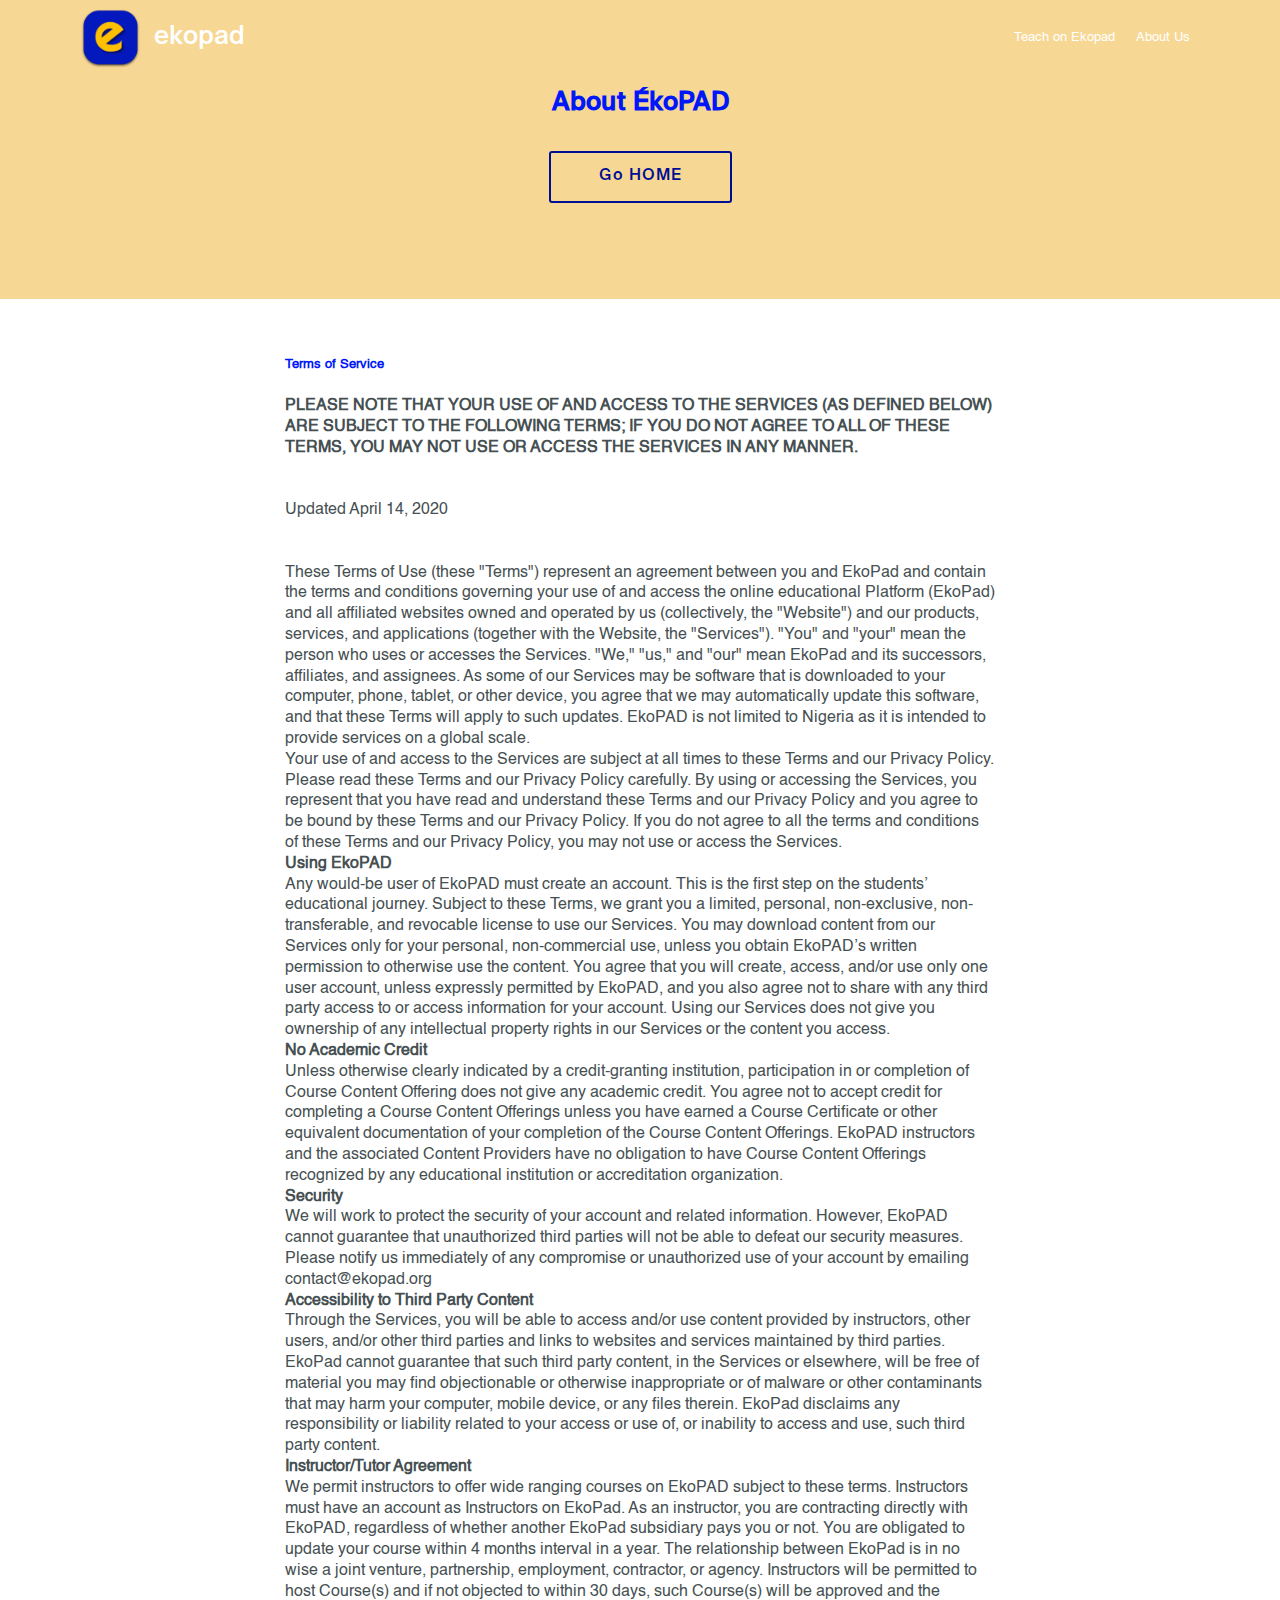
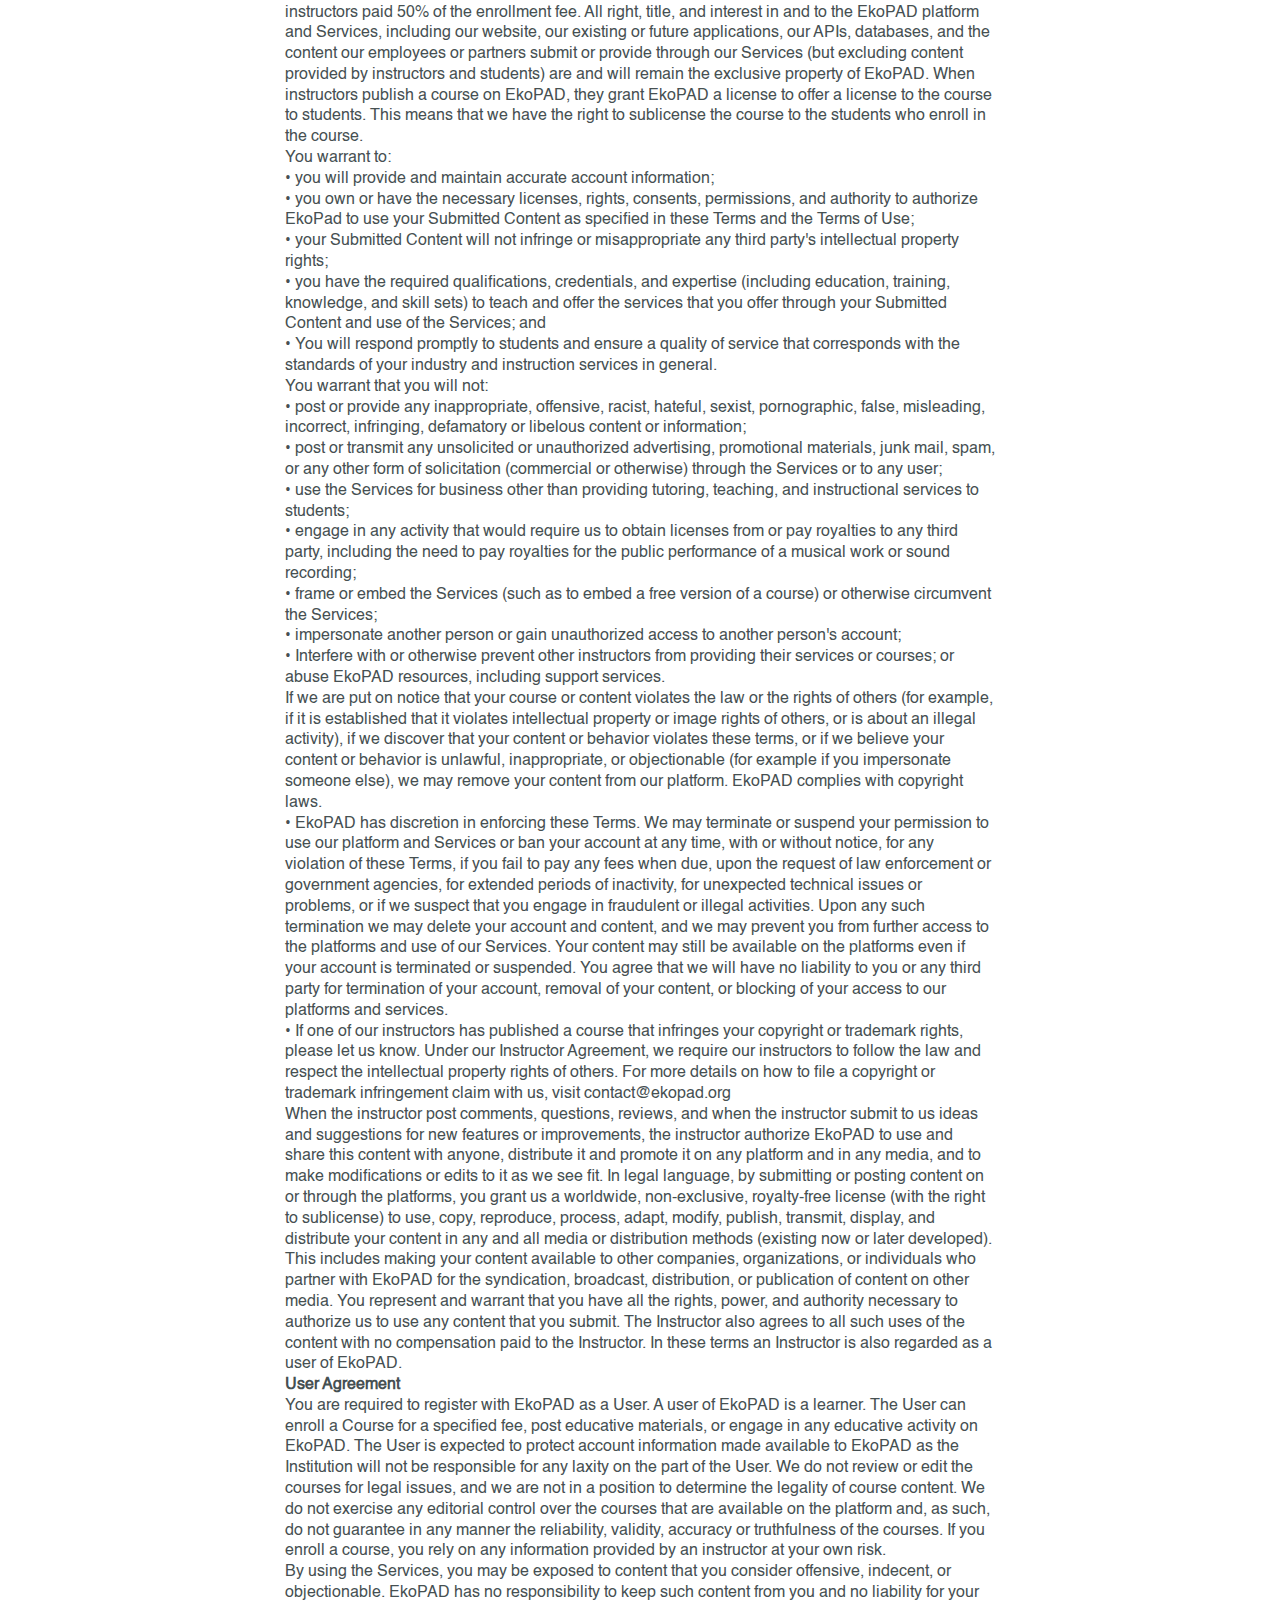
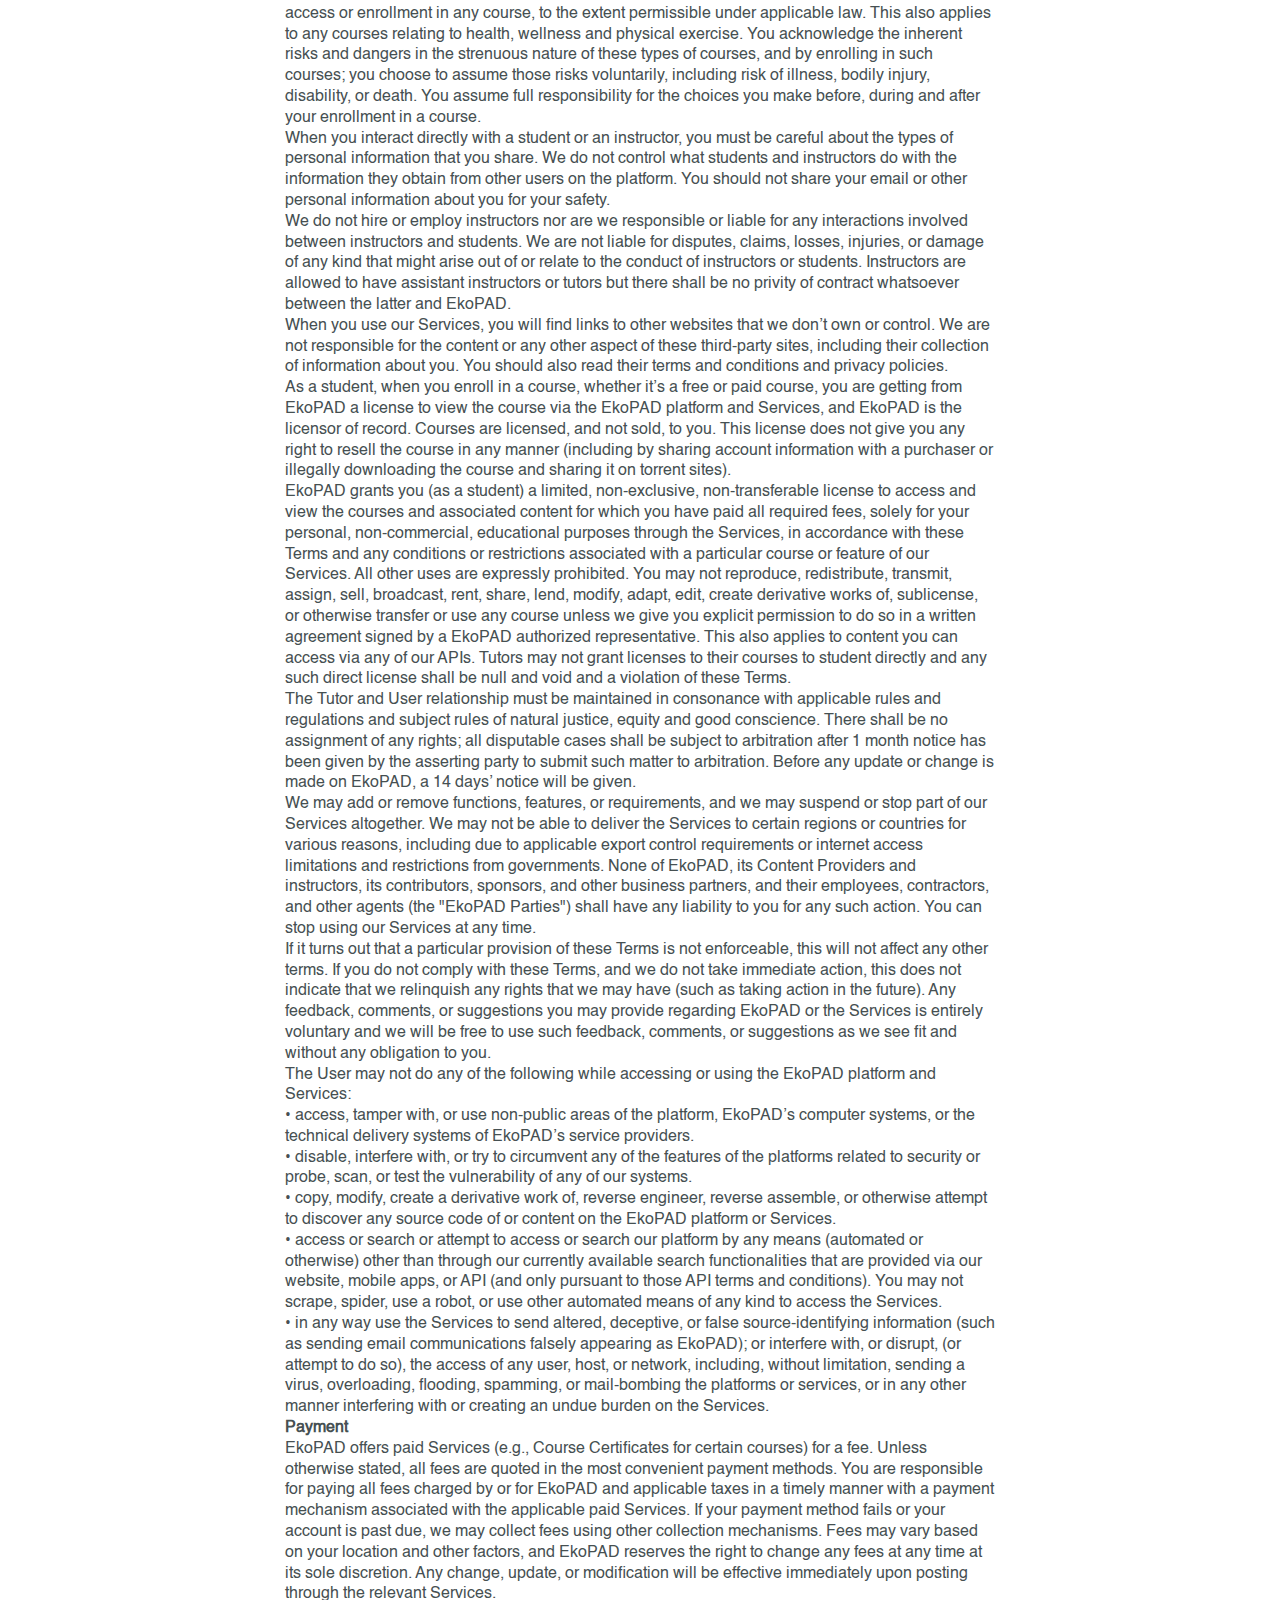
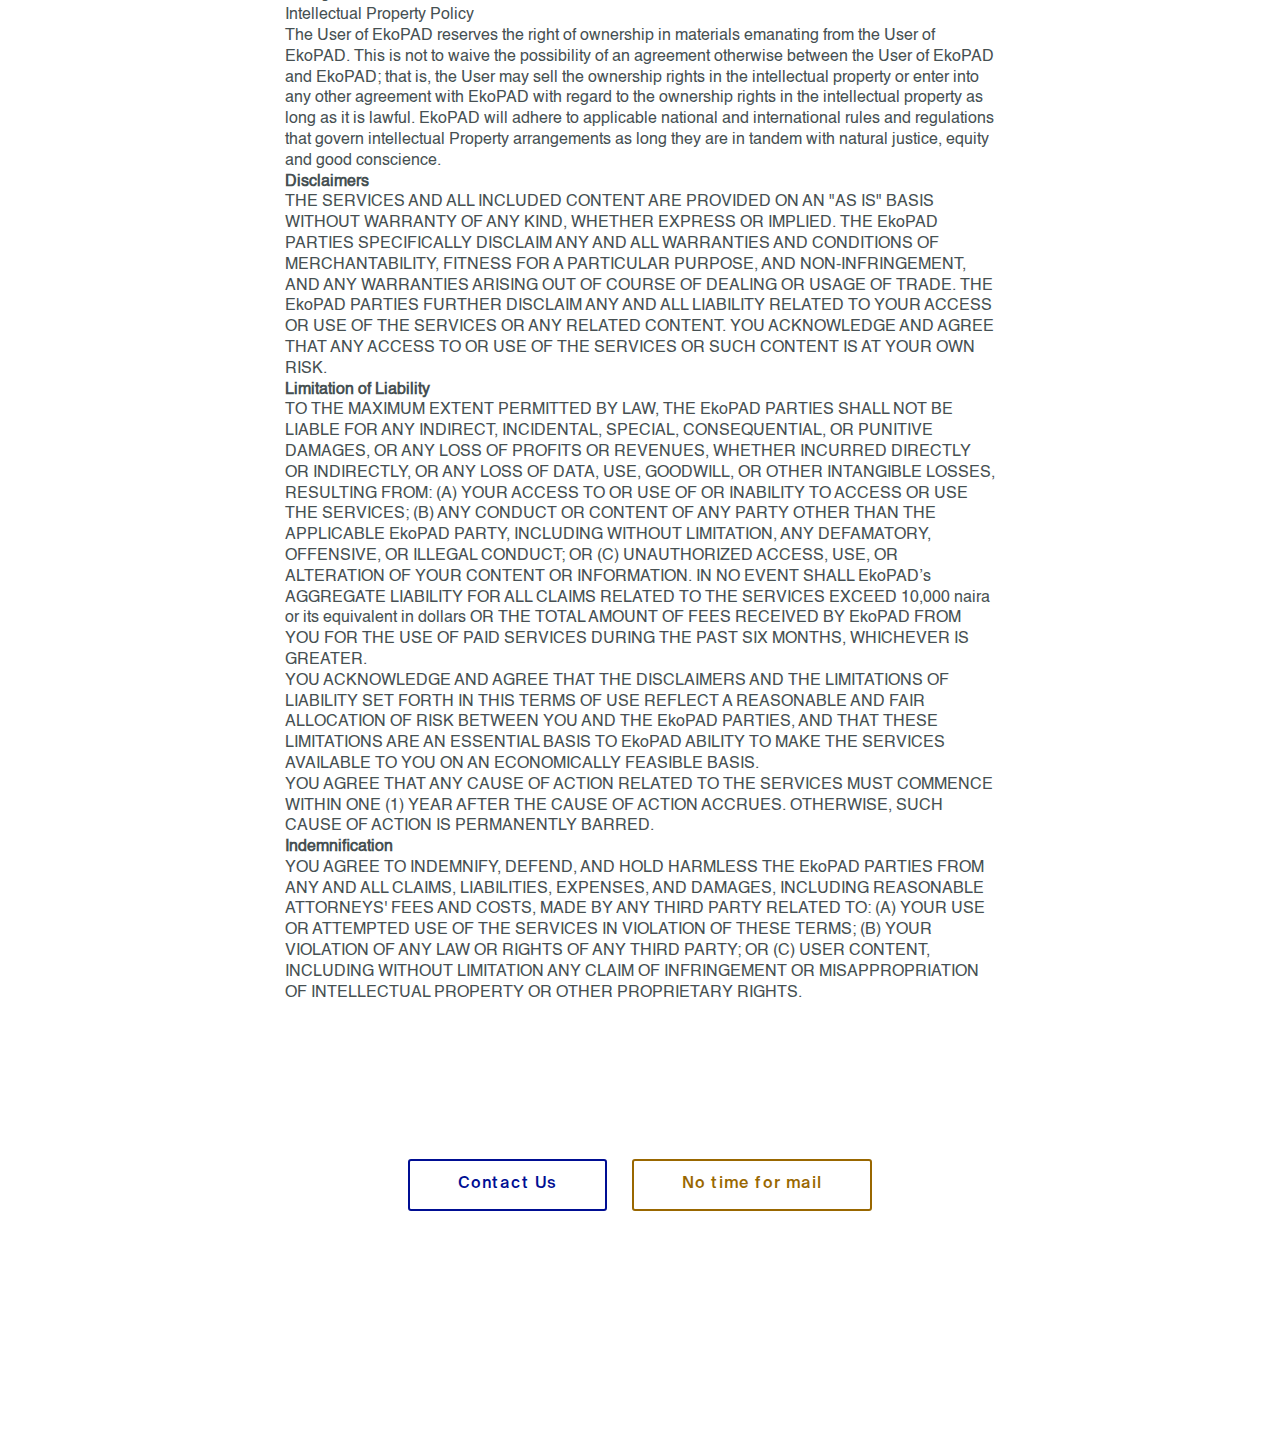
<file: page3.html>
<!DOCTYPE html>
<html  >
<head>
  <!-- Site made with Mobirise Website Builder v4.11.4, https://mobirise.com -->
  <meta charset="UTF-8">
  <meta http-equiv="X-UA-Compatible" content="IE=edge">
  <meta name="generator" content="Mobirise v4.11.4, mobirise.com">
  <meta name="viewport" content="width=device-width, initial-scale=1, minimum-scale=1">
  <link rel="shortcut icon" href="assets/images/ekopadlogo-128x128.png" type="image/x-icon">
  <meta name="description" content="Website Generator Description">
  
  <title>Terms of Sevices</title>
  <link rel="stylesheet" href="assets/web/assets/mobirise-icons/mobirise-icons.css">
  <link rel="stylesheet" href="assets/bootstrap/css/bootstrap.min.css">
  <link rel="stylesheet" href="assets/bootstrap/css/bootstrap-grid.min.css">
  <link rel="stylesheet" href="assets/bootstrap/css/bootstrap-reboot.min.css">
  <link rel="stylesheet" href="assets/tether/tether.min.css">
  <link rel="stylesheet" href="assets/dropdown/css/style.css">
  <link rel="stylesheet" href="assets/socicon/css/styles.css">
  <link rel="stylesheet" href="assets/theme/css/style.css">
  <link href="assets/fonts/style.css" rel="stylesheet">
  <link rel="preload" as="style" href="assets/mobirise/css/mbr-additional.css"><link rel="stylesheet" href="assets/mobirise/css/mbr-additional.css" type="text/css">
  
  
  
</head>
<body>
  <section class="menu cid-rYVW0RoUBb" once="menu" id="menu2-p">

    

    <nav class="navbar navbar-expand beta-menu navbar-dropdown align-items-center navbar-toggleable-sm bg-color transparent">
        <button class="navbar-toggler navbar-toggler-right" type="button" data-toggle="collapse" data-target="#navbarSupportedContent" aria-controls="navbarSupportedContent" aria-expanded="false" aria-label="Toggle navigation">
            <div class="hamburger">
                <span></span>
                <span></span>
                <span></span>
                <span></span>
            </div>
        </button>
        <div class="menu-logo">
            <div class="navbar-brand">
                <span class="navbar-logo">
                    <a href="http://ekopad.org">
                        <img src="assets/images/ekopadlogo-74x74.png" alt="Mobirise" title="" style="height: 3.8rem;">
                    </a>
                </span>
                <span class="navbar-caption-wrap"><a class="navbar-caption text-white display-1" href="https://mobirise.co"><span style="font-weight: normal;">
                        ekopad</span></a></span>
            </div>
        </div>
        <div class="collapse navbar-collapse" id="navbarSupportedContent">
            <ul class="navbar-nav nav-dropdown nav-right" data-app-modern-menu="true"><li class="nav-item">
                    <a class="nav-link link text-white display-2" href="https://mobirise.co">Teach on Ekopad</a>
                </li>
                <li class="nav-item">
                    <a class="nav-link link text-white display-2" href="https://mobirise.co">
                        About Us
                    </a>
                </li></ul>
            
        </div>
    </nav>
</section>

<section class="engine"><a href="https://mobirise.info/j">website templates</a></section><section class="header1 cid-rWZC7xonMX" id="header16-h">

    

    

    <div class="container">
        <div class="row justify-content-md-center">
            <div class="col-md-10 align-center">
                <h1 class="mbr-section-title mbr-bold pb-3 mbr-fonts-style display-1">About ÉkoPAD</h1>
                
                
                <div class="mbr-section-btn"><a class="btn btn-md btn-primary-outline display-4" href="index.html">Go HOME</a></div>
            </div>
        </div>
    </div>

</section>

<section class="mbr-section content4 cid-rWZC7zDew0" id="content4-i">

    

    <div class="container">
        <div class="media-container-row">
            <div class="title col-12 col-md-8">
                <h2 class="align-center pb-3 mbr-fonts-style display-2"><strong>Terms of Service</strong></h2>
                <h3 class="mbr-section-subtitle align-center mbr-light mbr-fonts-style display-5"><div><strong>PLEASE NOTE THAT YOUR USE OF AND ACCESS TO THE SERVICES (AS DEFINED BELOW) ARE SUBJECT TO THE FOLLOWING TERMS; IF YOU DO NOT AGREE TO ALL OF THESE TERMS, YOU MAY NOT USE OR ACCESS THE SERVICES IN ANY MANNER.
</strong></div><div><br></div><br><div>Updated April 14, 2020
</div><div><br></div><br><div>These Terms of Use (these "Terms") represent an agreement between you and EkoPad and contain the terms and conditions governing your use of and access the online educational Platform (EkoPad) and all affiliated websites owned and operated by us (collectively, the "Website") and our products, services, and applications (together with the Website, the "Services"). "You" and "your" mean the person who uses or accesses the Services. "We," "us," and "our" mean EkoPad and its successors, affiliates, and assignees.  As some of our Services may be software that is downloaded to your computer, phone, tablet, or other device, you agree that we may automatically update this software, and that these Terms will apply to such updates. EkoPAD is not limited to Nigeria as it is intended to provide services on a global scale.
</div><div>Your use of and access to the Services are subject at all times to these Terms and our Privacy Policy. Please read these Terms and our Privacy Policy carefully. By using or accessing the Services, you represent that you have read and understand these Terms and our Privacy Policy and you agree to be bound by these Terms and our Privacy Policy. If you do not agree to all the terms and conditions of these Terms and our Privacy Policy, you may not use or access the Services.
</div><div><strong>Using EkoPAD
</strong></div><div>Any would-be user of EkoPAD must create an account. This is the first step on the students’ educational journey. Subject to these Terms, we grant you a limited, personal, non-exclusive, non-transferable, and revocable license to use our Services. You may download content from our Services only for your personal, non-commercial use, unless you obtain EkoPAD’s written permission to otherwise use the content. You agree that you will create, access, and/or use only one user account, unless expressly permitted by EkoPAD, and you also agree not to share with any third party access to or access information for your account. Using our Services does not give you ownership of any intellectual property rights in our Services or the content you access.
</div><div><strong>No Academic Credit
</strong></div><div>Unless otherwise clearly indicated by a credit-granting institution, participation in or completion of Course Content Offering does not give any academic credit. You agree not to accept credit for completing a Course Content Offerings unless you have earned a Course Certificate or other equivalent documentation of your completion of the Course Content Offerings. EkoPAD instructors and the associated Content Providers have no obligation to have Course Content Offerings recognized by any educational institution or accreditation organization.
</div><div><strong>Security
</strong></div><div>We will work to protect the security of your account and related information. However, EkoPAD cannot guarantee that unauthorized third parties will not be able to defeat our security measures. Please notify us immediately of any compromise or unauthorized use of your account by emailing contact@ekopad.org
</div><div>
</div><div><strong>Accessibility to Third Party Content
</strong></div><div>Through the Services, you will be able to access and/or use content provided by instructors, other users, and/or other third parties and links to websites and services maintained by third parties. EkoPad cannot guarantee that such third party content, in the Services or elsewhere, will be free of material you may find objectionable or otherwise inappropriate or of malware or other contaminants that may harm your computer, mobile device, or any files therein. EkoPad disclaims any responsibility or liability related to your access or use of, or inability to access and use, such third party content.
</div><div><strong>Instructor/Tutor Agreement
</strong></div><div>We permit instructors to offer wide ranging courses on EkoPAD subject to these terms. Instructors must have an account as Instructors on EkoPad. As an instructor, you are contracting directly with EkoPAD, regardless of whether another EkoPad subsidiary pays you or not. You are obligated to update your course within 4 months interval in a year. The relationship between EkoPad is in no wise a joint venture, partnership, employment, contractor, or agency. Instructors will be permitted to host Course(s) and if not objected to within 30 days, such Course(s) will be approved and the instructors paid 50% of the enrollment fee. All right, title, and interest in and to the EkoPAD platform and Services, including our website, our existing or future applications, our APIs, databases, and the content our employees or partners submit or provide through our Services (but excluding content provided by instructors and students) are and will remain the exclusive property of EkoPAD. When instructors publish a course on EkoPAD, they grant EkoPAD a license to offer a license to the course to students. This means that we have the right to sublicense the course to the students who enroll in the course.  
</div><div>You warrant to:
</div><div>•	you will provide and maintain accurate account information; 
</div><div>•	you own or have the necessary licenses, rights, consents, permissions, and authority to authorize EkoPad to use your Submitted Content as specified in these Terms and the Terms of Use; 
</div><div>•	your Submitted Content will not infringe or misappropriate any third party's intellectual property rights; 
</div><div>•	you have the required qualifications, credentials, and expertise (including education, training, knowledge, and skill sets) to teach and offer the services that you offer through your Submitted Content and use of the Services; and 
</div><div>•	You will respond promptly to students and ensure a quality of service that corresponds with the standards of your industry and instruction services in general. 
</div><div>You warrant that you will not: 
</div><div>•	post or provide any inappropriate, offensive, racist, hateful, sexist, pornographic, false, misleading, incorrect, infringing, defamatory or libelous content or information; 
</div><div>•	post or transmit any unsolicited or unauthorized advertising, promotional materials, junk mail, spam, or any other form of solicitation (commercial or otherwise) through the Services or to any user; 
</div><div>•	use the Services for business other than providing tutoring, teaching, and instructional services to students; 
</div><div>•	engage in any activity that would require us to obtain licenses from or pay royalties to any third party, including the need to pay royalties for the public performance of a musical work or sound recording; 
</div><div>•	frame or embed the Services (such as to embed a free version of a course) or otherwise circumvent the Services; 
</div><div>•	impersonate another person or gain unauthorized access to another person's account; 
</div><div>•	Interfere with or otherwise prevent other instructors from providing their services or courses; or abuse EkoPAD resources, including support services. 
</div><div>If we are put on notice that your course or content violates the law or the rights of others (for example, if it is established that it violates intellectual property or image rights of others, or is about an illegal activity), if we discover that your content or behavior violates these terms, or if we believe your content or behavior is unlawful, inappropriate, or objectionable (for example if you impersonate someone else), we may remove your content from our platform. EkoPAD complies with copyright laws. 
</div><div>•	EkoPAD has discretion in enforcing these Terms. We may terminate or suspend your permission to use our platform and Services or ban your account at any time, with or without notice, for any violation of these Terms, if you fail to pay any fees when due, upon the request of law enforcement or government agencies, for extended periods of inactivity, for unexpected technical issues or problems, or if we suspect that you engage in fraudulent or illegal activities. Upon any such termination we may delete your account and content, and we may prevent you from further access to the platforms and use of our Services. Your content may still be available on the platforms even if your account is terminated or suspended. You agree that we will have no liability to you or any third party for termination of your account, removal of your content, or blocking of your access to our platforms and services. 
</div><div>•	If one of our instructors has published a course that infringes your copyright or trademark rights, please let us know. Under our Instructor Agreement, we require our instructors to follow the law and respect the intellectual property rights of others. For more details on how to file a copyright or trademark infringement claim with us, visit contact@ekopad.org 
</div><div>When the instructor post comments, questions, reviews, and when the instructor submit to us ideas and suggestions for new features or improvements, the instructor authorize EkoPAD to use and share this content with anyone, distribute it and promote it on any platform and in any media, and to make modifications or edits to it as we see fit. In legal language, by submitting or posting content on or through the platforms, you grant us a worldwide, non-exclusive, royalty-free license (with the right to sublicense) to use, copy, reproduce, process, adapt, modify, publish, transmit, display, and distribute your content in any and all media or distribution methods (existing now or later developed). This includes making your content available to other companies, organizations, or individuals who partner with EkoPAD for the syndication, broadcast, distribution, or publication of content on other media. You represent and warrant that you have all the rights, power, and authority necessary to authorize us to use any content that you submit. The Instructor also agrees to all such uses of the content with no compensation paid to the Instructor. In these terms an Instructor is also regarded as a user of EkoPAD.
</div><div><strong>User Agreement
</strong></div><div>You are required to register with EkoPAD as a User. A user of EkoPAD is a learner. The User can enroll a Course for a specified fee, post educative materials, or engage in any educative activity on EkoPAD. The User is expected to protect account information made available to EkoPAD as the Institution will not be responsible for any laxity on the part of the User. We do not review or edit the courses for legal issues, and we are not in a position to determine the legality of course content. We do not exercise any editorial control over the courses that are available on the platform and, as such, do not guarantee in any manner the reliability, validity, accuracy or truthfulness of the courses. If you enroll a course, you rely on any information provided by an instructor at your own risk. 
</div><div>By using the Services, you may be exposed to content that you consider offensive, indecent, or objectionable. EkoPAD has no responsibility to keep such content from you and no liability for your access or enrollment in any course, to the extent permissible under applicable law. This also applies to any courses relating to health, wellness and physical exercise. You acknowledge the inherent risks and dangers in the strenuous nature of these types of courses, and by enrolling in such courses; you choose to assume those risks voluntarily, including risk of illness, bodily injury, disability, or death. You assume full responsibility for the choices you make before, during and after your enrollment in a course. 
</div><div>When you interact directly with a student or an instructor, you must be careful about the types of personal information that you share. We do not control what students and instructors do with the information they obtain from other users on the platform. You should not share your email or other personal information about you for your safety. 
</div><div>We do not hire or employ instructors nor are we responsible or liable for any interactions involved between instructors and students. We are not liable for disputes, claims, losses, injuries, or damage of any kind that might arise out of or relate to the conduct of instructors or students. Instructors are allowed to have assistant instructors or tutors but there shall be no privity of contract whatsoever between the latter and EkoPAD. 
</div><div>When you use our Services, you will find links to other websites that we don’t own or control. We are not responsible for the content or any other aspect of these third-party sites, including their collection of information about you. You should also read their terms and conditions and privacy policies. 
</div><div>As a student, when you enroll in a course, whether it’s a free or paid course, you are getting from EkoPAD a license to view the course via the EkoPAD platform and Services, and EkoPAD is the licensor of record. Courses are licensed, and not sold, to you. This license does not give you any right to resell the course in any manner (including by sharing account information with a purchaser or illegally downloading the course and sharing it on torrent sites).
</div><div>EkoPAD grants you (as a student) a limited, non-exclusive, non-transferable license to access and view the courses and associated content for which you have paid all required fees, solely for your personal, non-commercial, educational purposes through the Services, in accordance with these Terms and any conditions or restrictions associated with a particular course or feature of our Services. All other uses are expressly prohibited. You may not reproduce, redistribute, transmit, assign, sell, broadcast, rent, share, lend, modify, adapt, edit, create derivative works of, sublicense, or otherwise transfer or use any course unless we give you explicit permission to do so in a written agreement signed by a EkoPAD authorized representative. This also applies to content you can access via any of our APIs. Tutors may not grant licenses to their courses to student directly and any such direct license shall be null and void and a violation of these Terms. 
</div><div>The Tutor and User relationship must be maintained in consonance with applicable rules and regulations and subject rules of natural justice, equity and good conscience. There shall be no assignment of any rights; all disputable cases shall be subject to arbitration after 1 month notice has been given by the asserting party to submit such matter to arbitration. Before any update or change is made on EkoPAD, a 14 days’ notice will be given.
</div><div>We may add or remove functions, features, or requirements, and we may suspend or stop part of our Services altogether. We may not be able to deliver the Services to certain regions or countries for various reasons, including due to applicable export control requirements or internet access limitations and restrictions from governments. None of EkoPAD, its Content Providers and instructors, its contributors, sponsors, and other business partners, and their employees, contractors, and other agents (the "EkoPAD Parties") shall have any liability to you for any such action. You can stop using our Services at any time.
</div><div>If it turns out that a particular provision of these Terms is not enforceable, this will not affect any other terms. If you do not comply with these Terms, and we do not take immediate action, this does not indicate that we relinquish any rights that we may have (such as taking action in the future). Any feedback, comments, or suggestions you may provide regarding EkoPAD or the Services is entirely voluntary and we will be free to use such feedback, comments, or suggestions as we see fit and without any obligation to you.
</div><div>
</div><div>
</div><div>The User may not do any of the following while accessing or using the EkoPAD platform and Services: 
</div><div>•	access, tamper with, or use non-public areas of the platform, EkoPAD’s computer systems, or the technical delivery systems of EkoPAD’s service providers. 
</div><div>•	disable, interfere with, or try to circumvent any of the features of the platforms related to security or probe, scan, or test the vulnerability of any of our systems. 
</div><div>•	copy, modify, create a derivative work of, reverse engineer, reverse assemble, or otherwise attempt to discover any source code of or content on the EkoPAD platform or Services. 
</div><div>•	access or search or attempt to access or search our platform by any means (automated or otherwise) other than through our currently available search functionalities that are provided via our website, mobile apps, or API (and only pursuant to those API terms and conditions). You may not scrape, spider, use a robot, or use other automated means of any kind to access the Services. 
</div><div>•	in any way use the Services to send altered, deceptive, or false source-identifying information (such as sending email communications falsely appearing as EkoPAD); or interfere with, or disrupt, (or attempt to do so), the access of any user, host, or network, including, without limitation, sending a virus, overloading, flooding, spamming, or mail-bombing the platforms or services, or in any other manner interfering with or creating an undue burden on the Services. 
</div><div><strong>Payment
</strong></div><div>EkoPAD offers paid Services (e.g., Course Certificates for certain courses) for a fee. Unless otherwise stated, all fees are quoted in the most convenient payment methods. You are responsible for paying all fees charged by or for EkoPAD and applicable taxes in a timely manner with a payment mechanism associated with the applicable paid Services. If your payment method fails or your account is past due, we may collect fees using other collection mechanisms. Fees may vary based on your location and other factors, and EkoPAD reserves the right to change any fees at any time at its sole discretion. Any change, update, or modification will be effective immediately upon posting through the relevant Services.
</div><div>Intellectual Property Policy
</div><div>The User of EkoPAD reserves the right of ownership in materials emanating from the User of EkoPAD. This is not to waive the possibility of an agreement otherwise between the User of EkoPAD and EkoPAD; that is, the User may sell the ownership rights in the intellectual property or enter into any other agreement with EkoPAD with regard to the ownership rights in the intellectual property as long as it is lawful. EkoPAD will adhere to applicable national and international rules and regulations that govern intellectual Property arrangements as long they are in tandem with natural justice, equity and good conscience. 
</div><div><strong>Disclaimers
</strong></div><div>THE SERVICES AND ALL INCLUDED CONTENT ARE PROVIDED ON AN "AS IS" BASIS WITHOUT WARRANTY OF ANY KIND, WHETHER EXPRESS OR IMPLIED. THE EkoPAD  PARTIES SPECIFICALLY DISCLAIM ANY AND ALL WARRANTIES AND CONDITIONS OF MERCHANTABILITY, FITNESS FOR A PARTICULAR PURPOSE, AND NON-INFRINGEMENT, AND ANY WARRANTIES ARISING OUT OF COURSE OF DEALING OR USAGE OF TRADE. THE EkoPAD PARTIES FURTHER DISCLAIM ANY AND ALL LIABILITY RELATED TO YOUR ACCESS OR USE OF THE SERVICES OR ANY RELATED CONTENT. YOU ACKNOWLEDGE AND AGREE THAT ANY ACCESS TO OR USE OF THE SERVICES OR SUCH CONTENT IS AT YOUR OWN RISK.
</div><div>
</div><div><strong>Limitation of Liability</strong>
</div><div>TO THE MAXIMUM EXTENT PERMITTED BY LAW, THE EkoPAD  PARTIES SHALL NOT BE LIABLE FOR ANY INDIRECT, INCIDENTAL, SPECIAL, CONSEQUENTIAL, OR PUNITIVE DAMAGES, OR ANY LOSS OF PROFITS OR REVENUES, WHETHER INCURRED DIRECTLY OR INDIRECTLY, OR ANY LOSS OF DATA, USE, GOODWILL, OR OTHER INTANGIBLE LOSSES, RESULTING FROM: (A) YOUR ACCESS TO OR USE OF OR INABILITY TO ACCESS OR USE THE SERVICES; (B) ANY CONDUCT OR CONTENT OF ANY PARTY OTHER THAN THE APPLICABLE EkoPAD PARTY, INCLUDING WITHOUT LIMITATION, ANY DEFAMATORY, OFFENSIVE, OR ILLEGAL CONDUCT; OR (C) UNAUTHORIZED ACCESS, USE, OR ALTERATION OF YOUR CONTENT OR INFORMATION. IN NO EVENT SHALL EkoPAD’s AGGREGATE LIABILITY FOR ALL CLAIMS RELATED TO THE SERVICES EXCEED 10,000 naira or its equivalent in dollars OR THE TOTAL AMOUNT OF FEES RECEIVED BY EkoPAD FROM YOU FOR THE USE OF PAID SERVICES DURING THE PAST SIX MONTHS, WHICHEVER IS GREATER.
</div><div>YOU ACKNOWLEDGE AND AGREE THAT THE DISCLAIMERS AND THE LIMITATIONS OF LIABILITY SET FORTH IN THIS TERMS OF USE REFLECT A REASONABLE AND FAIR ALLOCATION OF RISK BETWEEN YOU AND THE EkoPAD PARTIES, AND THAT THESE LIMITATIONS ARE AN ESSENTIAL BASIS TO EkoPAD ABILITY TO MAKE THE SERVICES AVAILABLE TO YOU ON AN ECONOMICALLY FEASIBLE BASIS.
</div><div>YOU AGREE THAT ANY CAUSE OF ACTION RELATED TO THE SERVICES MUST COMMENCE WITHIN ONE (1) YEAR AFTER THE CAUSE OF ACTION ACCRUES. OTHERWISE, SUCH CAUSE OF ACTION IS PERMANENTLY BARRED.
</div><div><strong>Indemnification
</strong></div><div>YOU AGREE TO INDEMNIFY, DEFEND, AND HOLD HARMLESS THE EkoPAD PARTIES FROM ANY AND ALL CLAIMS, LIABILITIES, EXPENSES, AND DAMAGES, INCLUDING REASONABLE ATTORNEYS' FEES AND COSTS, MADE BY ANY THIRD PARTY RELATED TO: (A) YOUR USE OR ATTEMPTED USE OF THE SERVICES IN VIOLATION OF THESE TERMS; (B) YOUR VIOLATION OF ANY LAW OR RIGHTS OF ANY THIRD PARTY; OR (C) USER CONTENT, INCLUDING WITHOUT LIMITATION ANY CLAIM OF INFRINGEMENT OR MISAPPROPRIATION OF INTELLECTUAL PROPERTY OR OTHER PROPRIETARY RIGHTS.
</div><div><br></div></h3>
                
            </div>
        </div>
    </div>
</section>

<section class="mbr-section content8 cid-rWZC7BsumL" id="content8-j">

    

    <div class="container">
        <div class="media-container-row title">
            <div class="col-12 col-md-8">
                <div class="mbr-section-btn align-center"><a class="btn btn-primary-outline display-4" href="mailto:contact@ekopad.org">Contact Us</a>
                    <a class="btn btn-secondary-outline display-4" href="tg://resolve?domain=@josoga2">No time for mail</a></div>
            </div>
        </div>
    </div>
</section>

<section once="footers" class="cid-rWZI2BhCuO mbr-reveal" id="footer7-n">

    

    

    <div class="container">
        <div class="media-container-row align-center mbr-white">
            <div class="row row-links">
                <ul class="foot-menu">
                    
                    
                    
                    
                    
                <li class="foot-menu-item mbr-fonts-style display-7"><a href="page1.html" class="text-white">About Us</a></li><li class="foot-menu-item mbr-fonts-style display-7">
                        <a href="page3.html" class="text-white">Terms of sevices</a></li><li class="foot-menu-item mbr-fonts-style display-7"><a href="page2.html" class="text-white">Privacy Policy</a></li><li class="foot-menu-item mbr-fonts-style display-7"><a href="mailto:contact@ekopad.org" class="text-white">Teach on ÉkoPAD</a></li></ul>
            </div>
            <div class="row social-row">
                <div class="social-list align-right pb-2">
                    
                    
                    
                    
                    
                    
                <div class="soc-item">
                        <a href="https://twitter.com/mobirise" target="_blank">
                            <span class="socicon-twitter socicon mbr-iconfont mbr-iconfont-social"></span>
                        </a>
                    </div><div class="soc-item">
                        <a href="https://www.facebook.com/pages/Mobirise/1616226671953247" target="_blank">
                            <span class="mbr-iconfont mbr-iconfont-social socicon-youtube socicon"></span>
                        </a>
                    </div></div>
            </div>
            <div class="row row-copirayt">
                <p class="mbr-text mb-0 mbr-fonts-style mbr-white align-center display-7">(c) Copyright 2020 ÉkoPAD Inc. - All right reserved</p>
            </div>
        </div>
    </div>
</section>


  <script src="assets/web/assets/jquery/jquery.min.js"></script>
  <script src="assets/popper/popper.min.js"></script>
  <script src="assets/bootstrap/js/bootstrap.min.js"></script>
  <script src="assets/tether/tether.min.js"></script>
  <script src="assets/smoothscroll/smooth-scroll.js"></script>
  <script src="assets/dropdown/js/nav-dropdown.js"></script>
  <script src="assets/dropdown/js/navbar-dropdown.js"></script>
  <script src="assets/touchswipe/jquery.touch-swipe.min.js"></script>
  <script src="assets/theme/js/script.js"></script>
  
  
</body>
</html>
</file>
<file: assets/web/assets/mobirise-icons-bold/mobirise-icons-bold.css>
@font-face {
  font-family: 'mobirise-icons-bold';
  font-display: swap;
  src:  url('mobirise-icons-bold.eot?m1l4yr');
  src:  url('mobirise-icons-bold.eot?m1l4yr#iefix') format('embedded-opentype'),
    url('mobirise-icons-bold.ttf?m1l4yr') format('truetype'),
    url('mobirise-icons-bold.woff?m1l4yr') format('woff'),
    url('mobirise-icons-bold.svg?m1l4yr#mobirise-icons-bold') format('svg');
  font-weight: normal;
  font-style: normal;
}

[class^="mbrib-"], [class*="mbrib-"] {
  /* use !important to prevent issues with browser extensions that change fonts */
  font-family: 'mobirise-icons-bold' !important;
  speak: none;
  font-style: normal;
  font-weight: normal;
  font-variant: normal;
  text-transform: none;
  line-height: 1;

  /* Better Font Rendering =========== */
  -webkit-font-smoothing: antialiased;
  -moz-osx-font-smoothing: grayscale;
}

.mbrib-add-submenu:before {
  content: "\e900";
}
.mbrib-alert:before {
  content: "\e901";
}
.mbrib-align-center:before {
  content: "\e902";
}
.mbrib-align-justify:before {
  content: "\e903";
}
.mbrib-align-left:before {
  content: "\e904";
}
.mbrib-align-right:before {
  content: "\e905";
}
.mbrib-android:before {
  content: "\e906";
}
.mbrib-apple:before {
  content: "\e907";
}
.mbrib-arrow-down:before {
  content: "\e908";
}
.mbrib-arrow-next:before {
  content: "\e909";
}
.mbrib-arrow-prev:before {
  content: "\e90a";
}
.mbrib-arrow-up:before {
  content: "\e90b";
}
.mbrib-bold:before {
  content: "\e90c";
}
.mbrib-bookmark:before {
  content: "\e90d";
}
.mbrib-bootstrap:before {
  content: "\e90e";
}
.mbrib-briefcase:before {
  content: "\e90f";
}
.mbrib-browse:before {
  content: "\e910";
}
.mbrib-bulleted-list:before {
  content: "\e911";
}
.mbrib-calendar:before {
  content: "\e912";
}
.mbrib-camera:before {
  content: "\e913";
}
.mbrib-cart-add:before {
  content: "\e914";
}
.mbrib-cart-full:before {
  content: "\e915";
}
.mbrib-cash:before {
  content: "\e916";
}
.mbrib-change-style:before {
  content: "\e917";
}
.mbrib-chat:before {
  content: "\e918";
}
.mbrib-clock:before {
  content: "\e919";
}
.mbrib-close:before {
  content: "\e91a";
}
.mbrib-cloud:before {
  content: "\e91b";
}
.mbrib-code:before {
  content: "\e91c";
}
.mbrib-contact-form:before {
  content: "\e91d";
}
.mbrib-credit-card:before {
  content: "\e91e";
}
.mbrib-cursor-click:before {
  content: "\e91f";
}
.mbrib-cust-feedback:before {
  content: "\e920";
}
.mbrib-database:before {
  content: "\e921";
}
.mbrib-delivery:before {
  content: "\e922";
}
.mbrib-desktop:before {
  content: "\e923";
}
.mbrib-devices:before {
  content: "\e924";
}
.mbrib-down:before {
  content: "\e925";
}
.mbrib-download:before {
  content: "\e926";
}
.mbrib-drag-n-drop:before {
  content: "\e927";
}
.mbrib-drag-n-drop2:before {
  content: "\e928";
}
.mbrib-edit:before {
  content: "\e929";
}
.mbrib-edit2:before {
  content: "\e92a";
}
.mbrib-error:before {
  content: "\e92b";
}
.mbrib-extension:before {
  content: "\e92c";
}
.mbrib-features:before {
  content: "\e92d";
}
.mbrib-file:before {
  content: "\e92e";
}
.mbrib-flag:before {
  content: "\e92f";
}
.mbrib-folder:before {
  content: "\e930";
}
.mbrib-gift:before {
  content: "\e931";
}
.mbrib-github:before {
  content: "\e932";
}
.mbrib-globe-2:before {
  content: "\e933";
}
.mbrib-globe:before {
  content: "\e934";
}
.mbrib-growing-chart:before {
  content: "\e935";
}
.mbrib-hearth:before {
  content: "\e936";
}
.mbrib-help:before {
  content: "\e937";
}
.mbrib-home:before {
  content: "\e938";
}
.mbrib-hot-cup:before {
  content: "\e939";
}
.mbrib-idea:before {
  content: "\e93a";
}
.mbrib-image-gallery:before {
  content: "\e93b";
}
.mbrib-image-slider:before {
  content: "\e93c";
}
.mbrib-info:before {
  content: "\e93d";
}
.mbrib-italic:before {
  content: "\e93e";
}
.mbrib-key:before {
  content: "\e93f";
}
.mbrib-laptop:before {
  content: "\e940";
}
.mbrib-layers:before {
  content: "\e941";
}
.mbrib-left-right:before {
  content: "\e942";
}
.mbrib-left:before {
  content: "\e943";
}
.mbrib-letter:before {
  content: "\e944";
}
.mbrib-like:before {
  content: "\e945";
}
.mbrib-link:before {
  content: "\e946";
}
.mbrib-lock:before {
  content: "\e947";
}
.mbrib-login:before {
  content: "\e948";
}
.mbrib-logout:before {
  content: "\e949";
}
.mbrib-magic-stick:before {
  content: "\e94a";
}
.mbrib-map-pin:before {
  content: "\e94b";
}
.mbrib-menu:before {
  content: "\e94c";
}
.mbrib-mobile:before {
  content: "\e94d";
}
.mbrib-mobile2:before {
  content: "\e94e";
}
.mbrib-mobirise:before {
  content: "\e94f";
}
.mbrib-more-horizontal:before {
  content: "\e950";
}
.mbrib-more-vertical:before {
  content: "\e951";
}
.mbrib-music:before {
  content: "\e952";
}
.mbrib-new-file:before {
  content: "\e953";
}
.mbrib-numbered-list:before {
  content: "\e954";
}
.mbrib-opened-folder:before {
  content: "\e955";
}
.mbrib-pages:before {
  content: "\e956";
}
.mbrib-paper-plane:before {
  content: "\e957";
}
.mbrib-paperclip:before {
  content: "\e958";
}
.mbrib-photo:before {
  content: "\e959";
}
.mbrib-photos:before {
  content: "\e95a";
}
.mbrib-pin:before {
  content: "\e95b";
}
.mbrib-play:before {
  content: "\e95c";
}
.mbrib-plus:before {
  content: "\e95d";
}
.mbrib-preview:before {
  content: "\e95e";
}
.mbrib-print:before {
  content: "\e95f";
}
.mbrib-protect:before {
  content: "\e960";
}
.mbrib-question:before {
  content: "\e961";
}
.mbrib-quote-left:before {
  content: "\e962";
}
.mbrib-quote-right:before {
  content: "\e963";
}
.mbrib-redo:before {
  content: "\e964";
}
.mbrib-refresh:before {
  content: "\e965";
}
.mbrib-responsive:before {
  content: "\e966";
}
.mbrib-right:before {
  content: "\e967";
}
.mbrib-rocket:before {
  content: "\e968";
}
.mbrib-sad-face:before {
  content: "\e969";
}
.mbrib-sale:before {
  content: "\e96a";
}
.mbrib-save:before {
  content: "\e96b";
}
.mbrib-search:before {
  content: "\e96c";
}
.mbrib-setting:before {
  content: "\e96d";
}
.mbrib-setting2:before {
  content: "\e96e";
}
.mbrib-setting3:before {
  content: "\e96f";
}
.mbrib-share:before {
  content: "\e970";
}
.mbrib-shopping-bag:before {
  content: "\e971";
}
.mbrib-shopping-basket:before {
  content: "\e972";
}
.mbrib-shopping-cart:before {
  content: "\e973";
}
.mbrib-sites:before {
  content: "\e974";
}
.mbrib-smile-face:before {
  content: "\e975";
}
.mbrib-speed:before {
  content: "\e976";
}
.mbrib-star:before {
  content: "\e977";
}
.mbrib-success:before {
  content: "\e978";
}
.mbrib-sun:before {
  content: "\e979";
}
.mbrib-sun2:before {
  content: "\e97a";
}
.mbrib-tablet-vertical:before {
  content: "\e97b";
}
.mbrib-tablet:before {
  content: "\e97c";
}
.mbrib-target:before {
  content: "\e97d";
}
.mbrib-timer:before {
  content: "\e97e";
}
.mbrib-to-ftp:before {
  content: "\e97f";
}
.mbrib-to-local-drive:before {
  content: "\e980";
}
.mbrib-touch-swipe:before {
  content: "\e981";
}
.mbrib-touch:before {
  content: "\e982";
}
.mbrib-trash:before {
  content: "\e983";
}
.mbrib-underline:before {
  content: "\e984";
}
.mbrib-undo:before {
  content: "\e985";
}
.mbrib-unlink:before {
  content: "\e986";
}
.mbrib-unlock:before {
  content: "\e987";
}
.mbrib-up-down:before {
  content: "\e988";
}
.mbrib-up:before {
  content: "\e989";
}
.mbrib-update:before {
  content: "\e98a";
}
.mbrib-upload:before {
  content: "\e98b";
}
.mbrib-user:before {
  content: "\e98c";
}
.mbrib-user2:before {
  content: "\e98d";
}
.mbrib-users:before {
  content: "\e98e";
}
.mbrib-video-play:before {
  content: "\e98f";
}
.mbrib-video:before {
  content: "\e990";
}
.mbrib-watch:before {
  content: "\e991";
}
.mbrib-website-theme:before {
  content: "\e992";
}
.mbrib-wifi:before {
  content: "\e993";
}
.mbrib-windows:before {
  content: "\e994";
}
.mbrib-zoom-out:before {
  content: "\e995";
}
</file>
<file: assets/web/assets/mobirise-icons/mobirise-icons.css>
@font-face {
  font-family: 'MobiriseIcons';
  src:  url('mobirise-icons.eot?spat4u');
  src:  url('mobirise-icons.eot?spat4u#iefix') format('embedded-opentype'),
    url('mobirise-icons.ttf?spat4u') format('truetype'),
    url('mobirise-icons.woff?spat4u') format('woff'),
    url('mobirise-icons.svg?spat4u#MobiriseIcons') format('svg');
  font-weight: normal;
  font-style: normal;
  font-display: swap;
}

[class^="mbri-"], [class*=" mbri-"] {
  /* use !important to prevent issues with browser extensions that change fonts */
  font-family: MobiriseIcons !important;
  speak: none;
  font-style: normal;
  font-weight: normal;
  font-variant: normal;
  text-transform: none;
  line-height: 1;

  /* Better Font Rendering =========== */
  -webkit-font-smoothing: antialiased;
  -moz-osx-font-smoothing: grayscale;
}

.mbri-add-submenu:before {
  content: "\e900";
}
.mbri-alert:before {
  content: "\e901";
}
.mbri-align-center:before {
  content: "\e902";
}
.mbri-align-justify:before {
  content: "\e903";
}
.mbri-align-left:before {
  content: "\e904";
}
.mbri-align-right:before {
  content: "\e905";
}
.mbri-android:before {
  content: "\e906";
}
.mbri-apple:before {
  content: "\e907";
}
.mbri-arrow-down:before {
  content: "\e908";
}
.mbri-arrow-next:before {
  content: "\e909";
}
.mbri-arrow-prev:before {
  content: "\e90a";
}
.mbri-arrow-up:before {
  content: "\e90b";
}
.mbri-bold:before {
  content: "\e90c";
}
.mbri-bookmark:before {
  content: "\e90d";
}
.mbri-bootstrap:before {
  content: "\e90e";
}
.mbri-briefcase:before {
  content: "\e90f";
}
.mbri-browse:before {
  content: "\e910";
}
.mbri-bulleted-list:before {
  content: "\e911";
}
.mbri-calendar:before {
  content: "\e912";
}
.mbri-camera:before {
  content: "\e913";
}
.mbri-cart-add:before {
  content: "\e914";
}
.mbri-cart-full:before {
  content: "\e915";
}
.mbri-cash:before {
  content: "\e916";
}
.mbri-change-style:before {
  content: "\e917";
}
.mbri-chat:before {
  content: "\e918";
}
.mbri-clock:before {
  content: "\e919";
}
.mbri-close:before {
  content: "\e91a";
}
.mbri-cloud:before {
  content: "\e91b";
}
.mbri-code:before {
  content: "\e91c";
}
.mbri-contact-form:before {
  content: "\e91d";
}
.mbri-credit-card:before {
  content: "\e91e";
}
.mbri-cursor-click:before {
  content: "\e91f";
}
.mbri-cust-feedback:before {
  content: "\e920";
}
.mbri-database:before {
  content: "\e921";
}
.mbri-delivery:before {
  content: "\e922";
}
.mbri-desktop:before {
  content: "\e923";
}
.mbri-devices:before {
  content: "\e924";
}
.mbri-down:before {
  content: "\e925";
}
.mbri-download:before {
  content: "\e989";
}
.mbri-drag-n-drop:before {
  content: "\e927";
}
.mbri-drag-n-drop2:before {
  content: "\e928";
}
.mbri-edit:before {
  content: "\e929";
}
.mbri-edit2:before {
  content: "\e92a";
}
.mbri-error:before {
  content: "\e92b";
}
.mbri-extension:before {
  content: "\e92c";
}
.mbri-features:before {
  content: "\e92d";
}
.mbri-file:before {
  content: "\e92e";
}
.mbri-flag:before {
  content: "\e92f";
}
.mbri-folder:before {
  content: "\e930";
}
.mbri-gift:before {
  content: "\e931";
}
.mbri-github:before {
  content: "\e932";
}
.mbri-globe:before {
  content: "\e933";
}
.mbri-globe-2:before {
  content: "\e934";
}
.mbri-growing-chart:before {
  content: "\e935";
}
.mbri-hearth:before {
  content: "\e936";
}
.mbri-help:before {
  content: "\e937";
}
.mbri-home:before {
  content: "\e938";
}
.mbri-hot-cup:before {
  content: "\e939";
}
.mbri-idea:before {
  content: "\e93a";
}
.mbri-image-gallery:before {
  content: "\e93b";
}
.mbri-image-slider:before {
  content: "\e93c";
}
.mbri-info:before {
  content: "\e93d";
}
.mbri-italic:before {
  content: "\e93e";
}
.mbri-key:before {
  content: "\e93f";
}
.mbri-laptop:before {
  content: "\e940";
}
.mbri-layers:before {
  content: "\e941";
}
.mbri-left-right:before {
  content: "\e942";
}
.mbri-left:before {
  content: "\e943";
}
.mbri-letter:before {
  content: "\e944";
}
.mbri-like:before {
  content: "\e945";
}
.mbri-link:before {
  content: "\e946";
}
.mbri-lock:before {
  content: "\e947";
}
.mbri-login:before {
  content: "\e948";
}
.mbri-logout:before {
  content: "\e949";
}
.mbri-magic-stick:before {
  content: "\e94a";
}
.mbri-map-pin:before {
  content: "\e94b";
}
.mbri-menu:before {
  content: "\e94c";
}
.mbri-mobile:before {
  content: "\e94d";
}
.mbri-mobile2:before {
  content: "\e94e";
}
.mbri-mobirise:before {
  content: "\e94f";
}
.mbri-more-horizontal:before {
  content: "\e950";
}
.mbri-more-vertical:before {
  content: "\e951";
}
.mbri-music:before {
  content: "\e952";
}
.mbri-new-file:before {
  content: "\e953";
}
.mbri-numbered-list:before {
  content: "\e954";
}
.mbri-opened-folder:before {
  content: "\e955";
}
.mbri-pages:before {
  content: "\e956";
}
.mbri-paper-plane:before {
  content: "\e957";
}
.mbri-paperclip:before {
  content: "\e958";
}
.mbri-photo:before {
  content: "\e959";
}
.mbri-photos:before {
  content: "\e95a";
}
.mbri-pin:before {
  content: "\e95b";
}
.mbri-play:before {
  content: "\e95c";
}
.mbri-plus:before {
  content: "\e95d";
}
.mbri-preview:before {
  content: "\e95e";
}
.mbri-print:before {
  content: "\e95f";
}
.mbri-protect:before {
  content: "\e960";
}
.mbri-question:before {
  content: "\e961";
}
.mbri-quote-left:before {
  content: "\e962";
}
.mbri-quote-right:before {
  content: "\e963";
}
.mbri-refresh:before {
  content: "\e964";
}
.mbri-responsive:before {
  content: "\e965";
}
.mbri-right:before {
  content: "\e966";
}
.mbri-rocket:before {
  content: "\e967";
}
.mbri-sad-face:before {
  content: "\e968";
}
.mbri-sale:before {
  content: "\e969";
}
.mbri-save:before {
  content: "\e96a";
}
.mbri-search:before {
  content: "\e96b";
}
.mbri-setting:before {
  content: "\e96c";
}
.mbri-setting2:before {
  content: "\e96d";
}
.mbri-setting3:before {
  content: "\e96e";
}
.mbri-share:before {
  content: "\e96f";
}
.mbri-shopping-bag:before {
  content: "\e970";
}
.mbri-shopping-basket:before {
  content: "\e971";
}
.mbri-shopping-cart:before {
  content: "\e972";
}
.mbri-sites:before {
  content: "\e973";
}
.mbri-smile-face:before {
  content: "\e974";
}
.mbri-speed:before {
  content: "\e975";
}
.mbri-star:before {
  content: "\e976";
}
.mbri-success:before {
  content: "\e977";
}
.mbri-sun:before {
  content: "\e978";
}
.mbri-sun2:before {
  content: "\e979";
}
.mbri-tablet:before {
  content: "\e97a";
}
.mbri-tablet-vertical:before {
  content: "\e97b";
}
.mbri-target:before {
  content: "\e97c";
}
.mbri-timer:before {
  content: "\e97d";
}
.mbri-to-ftp:before {
  content: "\e97e";
}
.mbri-to-local-drive:before {
  content: "\e97f";
}
.mbri-touch-swipe:before {
  content: "\e980";
}
.mbri-touch:before {
  content: "\e981";
}
.mbri-trash:before {
  content: "\e982";
}
.mbri-underline:before {
  content: "\e983";
}
.mbri-unlink:before {
  content: "\e984";
}
.mbri-unlock:before {
  content: "\e985";
}
.mbri-up-down:before {
  content: "\e986";
}
.mbri-up:before {
  content: "\e987";
}
.mbri-update:before {
  content: "\e988";
}
.mbri-upload:before {
 content: "\e926"; 
}
.mbri-user:before {
  content: "\e98a";
}
.mbri-user2:before {
  content: "\e98b";
}
.mbri-users:before {
  content: "\e98c";
}
.mbri-video:before {
  content: "\e98d";
}
.mbri-video-play:before {
  content: "\e98e";
}
.mbri-watch:before {
  content: "\e98f";
}
.mbri-website-theme:before {
  content: "\e990";
}
.mbri-wifi:before {
  content: "\e991";
}
.mbri-windows:before {
  content: "\e992";
}
.mbri-zoom-out:before {
  content: "\e993";
}
.mbri-redo:before {
  content: "\e994";
}
.mbri-undo:before {
  content: "\e995";
}
</file>
<file: assets/dropdown/css/style.css>
.navbar-dropdown {
  left: 0;
  padding: 0;
  position: absolute;
  right: 0;
  top: 0;
  transition: all 0.45s ease;
  z-index: 1030;
  background: #282828; }
  .navbar-dropdown .navbar-logo {
    margin-right: 0.8rem;
    transition: margin 0.3s ease-in-out;
    vertical-align: middle; }
    .navbar-dropdown .navbar-logo img {
      height: 3.125rem;
      transition: all 0.3s ease-in-out; }
    .navbar-dropdown .navbar-logo.mbr-iconfont {
      font-size: 3.125rem;
      line-height: 3.125rem; }
  .navbar-dropdown .navbar-caption {
    font-weight: 700;
    white-space: normal;
    vertical-align: -4px;
    line-height: 3.125rem !important; }
    .navbar-dropdown .navbar-caption, .navbar-dropdown .navbar-caption:hover {
      color: inherit;
      text-decoration: none; }
  .navbar-dropdown .mbr-iconfont + .navbar-caption {
    vertical-align: -1px; }
  .navbar-dropdown.navbar-fixed-top {
    position: fixed; }
  .navbar-dropdown .navbar-brand span {
    vertical-align: -4px; }
  .navbar-dropdown.bg-color.transparent {
    background: none; }
  .navbar-dropdown.navbar-short .navbar-brand {
    padding: 0.625rem 0; }
    .navbar-dropdown.navbar-short .navbar-brand span {
      vertical-align: -1px; }
  .navbar-dropdown.navbar-short .navbar-caption {
    line-height: 2.375rem !important;
    vertical-align: -2px; }
  .navbar-dropdown.navbar-short .navbar-logo {
    margin-right: 0.5rem; }
    .navbar-dropdown.navbar-short .navbar-logo img {
      height: 2.375rem; }
    .navbar-dropdown.navbar-short .navbar-logo.mbr-iconfont {
      font-size: 2.375rem;
      line-height: 2.375rem; }
  .navbar-dropdown.navbar-short .mbr-table-cell {
    height: 3.625rem; }
  .navbar-dropdown .navbar-close {
    left: 0.6875rem;
    position: fixed;
    top: 0.75rem;
    z-index: 1000; }
  .navbar-dropdown .hamburger-icon {
    content: "";
    display: inline-block;
    vertical-align: middle;
    width: 16px;
    -webkit-box-shadow: 0 -6px 0 1px #282828,0 0 0 1px #282828,0 6px 0 1px #282828;
    -moz-box-shadow: 0 -6px 0 1px #282828,0 0 0 1px #282828,0 6px 0 1px #282828;
    box-shadow: 0 -6px 0 1px #282828,0 0 0 1px #282828,0 6px 0 1px #282828; }

.dropdown-menu .dropdown-toggle[data-toggle="dropdown-submenu"]::after {
  border-bottom: 0.35em solid transparent;
  border-left: 0.35em solid;
  border-right: 0;
  border-top: 0.35em solid transparent;
  margin-left: 0.3rem; }

.dropdown-menu .dropdown-item:focus {
  outline: 0; }

.nav-dropdown {
  font-size: 0.75rem;
  font-weight: 500;
  height: auto !important; }
  .nav-dropdown .nav-btn {
    padding-left: 1rem; }
  .nav-dropdown .link {
    margin: .667em 1.667em;
    font-weight: 500;
    padding: 0;
    transition: color .2s ease-in-out; }
    .nav-dropdown .link.dropdown-toggle {
      margin-right: 2.583em; }
      .nav-dropdown .link.dropdown-toggle::after {
        margin-left: .25rem;
        border-top: 0.35em solid;
        border-right: 0.35em solid transparent;
        border-left: 0.35em solid transparent;
        border-bottom: 0; }
      .nav-dropdown .link.dropdown-toggle[aria-expanded="true"] {
        margin: 0;
        padding: 0.667em 3.263em  0.667em 1.667em; }
  .nav-dropdown .link::after,
  .nav-dropdown .dropdown-item::after {
    color: inherit; }
  .nav-dropdown .btn {
    font-size: 0.75rem;
    font-weight: 700;
    letter-spacing: 0;
    margin-bottom: 0;
    padding-left: 1.25rem;
    padding-right: 1.25rem; }
  .nav-dropdown .dropdown-menu {
    border-radius: 0;
    border: 0;
    left: 0;
    margin: 0;
    padding-bottom: 1.25rem;
    padding-top: 1.25rem;
    position: relative; }
  .nav-dropdown .dropdown-submenu {
    margin-left: 0.125rem;
    top: 0; }
  .nav-dropdown .dropdown-item {
    font-weight: 500;
    line-height: 2;
    padding: 0.3846em 4.615em 0.3846em 1.5385em;
    position: relative;
    transition: color .2s ease-in-out, background-color .2s ease-in-out; }
    .nav-dropdown .dropdown-item::after {
      margin-top: -0.3077em;
      position: absolute;
      right: 1.1538em;
      top: 50%; }
    .nav-dropdown .dropdown-item:focus, .nav-dropdown .dropdown-item:hover {
      background: none; }

@media (max-width: 767px) {
  .nav-dropdown.navbar-toggleable-sm {
    bottom: 0;
    display: none;
    left: 0;
    overflow-x: hidden;
    position: fixed;
    top: 0;
    transform: translateX(-100%);
    -ms-transform: translateX(-100%);
    -webkit-transform: translateX(-100%);
    width: 18.75rem;
    z-index: 999; } }
.nav-dropdown.navbar-toggleable-xl {
  bottom: 0;
  display: none;
  left: 0;
  overflow-x: hidden;
  position: fixed;
  top: 0;
  transform: translateX(-100%);
  -ms-transform: translateX(-100%);
  -webkit-transform: translateX(-100%);
  width: 18.75rem;
  z-index: 999; }

.nav-dropdown-sm {
  display: block !important;
  overflow-x: hidden;
  overflow: auto;
  padding-top: 3.875rem; }
  .nav-dropdown-sm::after {
    content: "";
    display: block;
    height: 3rem;
    width: 100%; }
  .nav-dropdown-sm.collapse.in ~ .navbar-close {
    display: block !important; }
  .nav-dropdown-sm.collapsing, .nav-dropdown-sm.collapse.in {
    transform: translateX(0);
    -ms-transform: translateX(0);
    -webkit-transform: translateX(0);
    transition: all 0.25s ease-out;
    -webkit-transition: all 0.25s ease-out;
    background: #282828; }
  .nav-dropdown-sm.collapsing[aria-expanded="false"] {
    transform: translateX(-100%);
    -ms-transform: translateX(-100%);
    -webkit-transform: translateX(-100%); }
  .nav-dropdown-sm .nav-item {
    display: block;
    margin-left: 0 !important;
    padding-left: 0; }
  .nav-dropdown-sm .link,
  .nav-dropdown-sm .dropdown-item {
    border-top: 1px dotted rgba(255, 255, 255, 0.1);
    font-size: 0.8125rem;
    line-height: 1.6;
    margin: 0 !important;
    padding: 0.875rem 2.4rem 0.875rem 1.5625rem !important;
    position: relative;
    white-space: normal; }
    .nav-dropdown-sm .link:focus, .nav-dropdown-sm .link:hover,
    .nav-dropdown-sm .dropdown-item:focus,
    .nav-dropdown-sm .dropdown-item:hover {
      background: rgba(0, 0, 0, 0.2) !important;
      color: #c0a375; }
  .nav-dropdown-sm .nav-btn {
    position: relative;
    padding: 1.5625rem 1.5625rem 0 1.5625rem; }
    .nav-dropdown-sm .nav-btn::before {
      border-top: 1px dotted rgba(255, 255, 255, 0.1);
      content: "";
      left: 0;
      position: absolute;
      top: 0;
      width: 100%; }
    .nav-dropdown-sm .nav-btn + .nav-btn {
      padding-top: 0.625rem; }
      .nav-dropdown-sm .nav-btn + .nav-btn::before {
        display: none; }
  .nav-dropdown-sm .btn {
    padding: 0.625rem 0; }
  .nav-dropdown-sm .dropdown-toggle[data-toggle="dropdown-submenu"]::after {
    margin-left: .25rem;
    border-top: 0.35em solid;
    border-right: 0.35em solid transparent;
    border-left: 0.35em solid transparent;
    border-bottom: 0; }
  .nav-dropdown-sm .dropdown-toggle[data-toggle="dropdown-submenu"][aria-expanded="true"]::after {
    border-top: 0;
    border-right: 0.35em solid transparent;
    border-left: 0.35em solid transparent;
    border-bottom: 0.35em solid; }
  .nav-dropdown-sm .dropdown-menu {
    margin: 0;
    padding: 0;
    position: relative;
    top: 0;
    left: 0;
    width: 100%;
    border: 0;
    float: none;
    border-radius: 0;
    background: none; }
  .nav-dropdown-sm .dropdown-submenu {
    left: 100%;
    margin-left: 0.125rem;
    margin-top: -1.25rem;
    top: 0; }

.navbar-toggleable-sm .nav-dropdown .dropdown-menu {
  position: absolute; }

.navbar-toggleable-sm .nav-dropdown .dropdown-submenu {
  left: 100%;
  margin-left: 0.125rem;
  margin-top: -1.25rem;
  top: 0; }

.navbar-toggleable-sm.opened .nav-dropdown .dropdown-menu {
  position: relative; }

.navbar-toggleable-sm.opened .nav-dropdown .dropdown-submenu {
  left: 0;
  margin-left: 00rem;
  margin-top: 0rem;
  top: 0; }

.is-builder .nav-dropdown.collapsing {
  transition: none !important; }

/*# sourceMappingURL=style.css.map */
</file>
<file: assets/socicon/css/styles.css>
@charset "UTF-8";

@font-face {
  font-family: "socicon";
  src:url("../fonts/socicon.eot");
  src:url("../fonts/socicon.eot?#iefix") format("embedded-opentype"),
    url("../fonts/socicon.woff") format("woff"),
    url("../fonts/socicon.ttf") format("truetype"),
    url("../fonts/socicon.svg#socicon") format("svg");
  font-weight: normal;
  font-style: normal;
  font-display:swap;
}

[data-icon]:before {
  font-family: "socicon" !important;
  content: attr(data-icon);
  font-style: normal !important;
  font-weight: normal !important;
  font-variant: normal !important;
  text-transform: none !important;
  speak: none;
  line-height: 1;
  -webkit-font-smoothing: antialiased;
  -moz-osx-font-smoothing: grayscale;
}

[class^="socicon-"]:before,
[class*=" socicon-"]:before {
  font-family: "socicon" !important;
  font-style: normal !important;
  font-weight: normal !important;
  font-variant: normal !important;
  text-transform: none !important;
  speak: none;
  line-height: 1;
  -webkit-font-smoothing: antialiased;
  -moz-osx-font-smoothing: grayscale;
}

.socicon-modelmayhem:before {
  content: "\e000";
}
.socicon-mixcloud:before {
  content: "\e001";
}
.socicon-drupal:before {
  content: "\e002";
}
.socicon-swarm:before {
  content: "\e003";
}
.socicon-istock:before {
  content: "\e004";
}
.socicon-yammer:before {
  content: "\e005";
}
.socicon-ello:before {
  content: "\e006";
}
.socicon-stackoverflow:before {
  content: "\e007";
}
.socicon-persona:before {
  content: "\e008";
}
.socicon-triplej:before {
  content: "\e009";
}
.socicon-houzz:before {
  content: "\e00a";
}
.socicon-rss:before {
  content: "\e00b";
}
.socicon-paypal:before {
  content: "\e00c";
}
.socicon-odnoklassniki:before {
  content: "\e00d";
}
.socicon-airbnb:before {
  content: "\e00e";
}
.socicon-periscope:before {
  content: "\e00f";
}
.socicon-outlook:before {
  content: "\e010";
}
.socicon-coderwall:before {
  content: "\e011";
}
.socicon-tripadvisor:before {
  content: "\e012";
}
.socicon-appnet:before {
  content: "\e013";
}
.socicon-goodreads:before {
  content: "\e014";
}
.socicon-tripit:before {
  content: "\e015";
}
.socicon-lanyrd:before {
  content: "\e016";
}
.socicon-slideshare:before {
  content: "\e017";
}
.socicon-buffer:before {
  content: "\e018";
}
.socicon-disqus:before {
  content: "\e019";
}
.socicon-vkontakte:before {
  content: "\e01a";
}
.socicon-whatsapp:before {
  content: "\e01b";
}
.socicon-patreon:before {
  content: "\e01c";
}
.socicon-storehouse:before {
  content: "\e01d";
}
.socicon-pocket:before {
  content: "\e01e";
}
.socicon-mail:before {
  content: "\e01f";
}
.socicon-blogger:before {
  content: "\e020";
}
.socicon-technorati:before {
  content: "\e021";
}
.socicon-reddit:before {
  content: "\e022";
}
.socicon-dribbble:before {
  content: "\e023";
}
.socicon-stumbleupon:before {
  content: "\e024";
}
.socicon-digg:before {
  content: "\e025";
}
.socicon-envato:before {
  content: "\e026";
}
.socicon-behance:before {
  content: "\e027";
}
.socicon-delicious:before {
  content: "\e028";
}
.socicon-deviantart:before {
  content: "\e029";
}
.socicon-forrst:before {
  content: "\e02a";
}
.socicon-play:before {
  content: "\e02b";
}
.socicon-zerply:before {
  content: "\e02c";
}
.socicon-wikipedia:before {
  content: "\e02d";
}
.socicon-apple:before {
  content: "\e02e";
}
.socicon-flattr:before {
  content: "\e02f";
}
.socicon-github:before {
  content: "\e030";
}
.socicon-renren:before {
  content: "\e031";
}
.socicon-friendfeed:before {
  content: "\e032";
}
.socicon-newsvine:before {
  content: "\e033";
}
.socicon-identica:before {
  content: "\e034";
}
.socicon-bebo:before {
  content: "\e035";
}
.socicon-zynga:before {
  content: "\e036";
}
.socicon-steam:before {
  content: "\e037";
}
.socicon-xbox:before {
  content: "\e038";
}
.socicon-windows:before {
  content: "\e039";
}
.socicon-qq:before {
  content: "\e03a";
}
.socicon-douban:before {
  content: "\e03b";
}
.socicon-meetup:before {
  content: "\e03c";
}
.socicon-playstation:before {
  content: "\e03d";
}
.socicon-android:before {
  content: "\e03e";
}
.socicon-snapchat:before {
  content: "\e03f";
}
.socicon-twitter:before {
  content: "\e040";
}
.socicon-facebook:before {
  content: "\e041";
}
.socicon-googleplus:before {
  content: "\e042";
}
.socicon-pinterest:before {
  content: "\e043";
}
.socicon-foursquare:before {
  content: "\e044";
}
.socicon-yahoo:before {
  content: "\e045";
}
.socicon-skype:before {
  content: "\e046";
}
.socicon-yelp:before {
  content: "\e047";
}
.socicon-feedburner:before {
  content: "\e048";
}
.socicon-linkedin:before {
  content: "\e049";
}
.socicon-viadeo:before {
  content: "\e04a";
}
.socicon-xing:before {
  content: "\e04b";
}
.socicon-myspace:before {
  content: "\e04c";
}
.socicon-soundcloud:before {
  content: "\e04d";
}
.socicon-spotify:before {
  content: "\e04e";
}
.socicon-grooveshark:before {
  content: "\e04f";
}
.socicon-lastfm:before {
  content: "\e050";
}
.socicon-youtube:before {
  content: "\e051";
}
.socicon-vimeo:before {
  content: "\e052";
}
.socicon-dailymotion:before {
  content: "\e053";
}
.socicon-vine:before {
  content: "\e054";
}
.socicon-flickr:before {
  content: "\e055";
}
.socicon-500px:before {
  content: "\e056";
}
.socicon-wordpress:before {
  content: "\e058";
}
.socicon-tumblr:before {
  content: "\e059";
}
.socicon-twitch:before {
  content: "\e05a";
}
.socicon-8tracks:before {
  content: "\e05b";
}
.socicon-amazon:before {
  content: "\e05c";
}
.socicon-icq:before {
  content: "\e05d";
}
.socicon-smugmug:before {
  content: "\e05e";
}
.socicon-ravelry:before {
  content: "\e05f";
}
.socicon-weibo:before {
  content: "\e060";
}
.socicon-baidu:before {
  content: "\e061";
}
.socicon-angellist:before {
  content: "\e062";
}
.socicon-ebay:before {
  content: "\e063";
}
.socicon-imdb:before {
  content: "\e064";
}
.socicon-stayfriends:before {
  content: "\e065";
}
.socicon-residentadvisor:before {
  content: "\e066";
}
.socicon-google:before {
  content: "\e067";
}
.socicon-yandex:before {
  content: "\e068";
}
.socicon-sharethis:before {
  content: "\e069";
}
.socicon-bandcamp:before {
  content: "\e06a";
}
.socicon-itunes:before {
  content: "\e06b";
}
.socicon-deezer:before {
  content: "\e06c";
}
.socicon-telegram:before {
  content: "\e06e";
}
.socicon-openid:before {
  content: "\e06f";
}
.socicon-amplement:before {
  content: "\e070";
}
.socicon-viber:before {
  content: "\e071";
}
.socicon-zomato:before {
  content: "\e072";
}
.socicon-draugiem:before {
  content: "\e074";
}
.socicon-endomodo:before {
  content: "\e075";
}
.socicon-filmweb:before {
  content: "\e076";
}
.socicon-stackexchange:before {
  content: "\e077";
}
.socicon-wykop:before {
  content: "\e078";
}
.socicon-teamspeak:before {
  content: "\e079";
}
.socicon-teamviewer:before {
  content: "\e07a";
}
.socicon-ventrilo:before {
  content: "\e07b";
}
.socicon-younow:before {
  content: "\e07c";
}
.socicon-raidcall:before {
  content: "\e07d";
}
.socicon-mumble:before {
  content: "\e07e";
}
.socicon-medium:before {
  content: "\e06d";
}
.socicon-bebee:before {
  content: "\e07f";
}
.socicon-hitbox:before {
  content: "\e080";
}
.socicon-reverbnation:before {
  content: "\e081";
}
.socicon-formulr:before {
  content: "\e082";
}
.socicon-instagram:before {
  content: "\e057";
}
.socicon-battlenet:before {
  content: "\e083";
}
.socicon-chrome:before {
  content: "\e084";
}
.socicon-discord:before {
  content: "\e086";
}
.socicon-issuu:before {
  content: "\e087";
}
.socicon-macos:before {
  content: "\e088";
}
.socicon-firefox:before {
  content: "\e089";
}
.socicon-opera:before {
  content: "\e08d";
}
.socicon-keybase:before {
  content: "\e090";
}
.socicon-alliance:before {
  content: "\e091";
}
.socicon-livejournal:before {
  content: "\e092";
}
.socicon-googlephotos:before {
  content: "\e093";
}
.socicon-horde:before {
  content: "\e094";
}
.socicon-etsy:before {
  content: "\e095";
}
.socicon-zapier:before {
  content: "\e096";
}
.socicon-google-scholar:before {
  content: "\e097";
}
.socicon-researchgate:before {
  content: "\e098";
}
.socicon-wechat:before {
  content: "\e099";
}
.socicon-strava:before {
  content: "\e09a";
}
.socicon-line:before {
  content: "\e09b";
}
.socicon-lyft:before {
  content: "\e09c";
}
.socicon-uber:before {
  content: "\e09d";
}
.socicon-songkick:before {
  content: "\e09e";
}
.socicon-viewbug:before {
  content: "\e09f";
}
.socicon-googlegroups:before {
  content: "\e0a0";
}
.socicon-quora:before {
  content: "\e073";
}
.socicon-diablo:before {
  content: "\e085";
}
.socicon-blizzard:before {
  content: "\e0a1";
}
.socicon-hearthstone:before {
  content: "\e08b";
}
.socicon-heroes:before {
  content: "\e08a";
}
.socicon-overwatch:before {
  content: "\e08c";
}
.socicon-warcraft:before {
  content: "\e08e";
}
.socicon-starcraft:before {
  content: "\e08f";
}
.socicon-beam:before {
  content: "\e0a2";
}
.socicon-curse:before {
  content: "\e0a3";
}
.socicon-player:before {
  content: "\e0a4";
}
.socicon-streamjar:before {
  content: "\e0a5";
}
.socicon-nintendo:before {
  content: "\e0a6";
}
.socicon-hellocoton:before {
  content: "\e0a7";
}
</file>
<file: assets/theme/css/style.css>
/*!
 * Mobirise v4 theme (https://mobirise.com/)
 * Copyright 2017 Mobirise
 */
section {
  background-color: #eeeeee; }

body {
  font-style: normal;
  line-height: 1.5; }

section,
.container,
.container-fluid {
  position: relative;
  word-wrap: break-word; }

a.mbr-iconfont:hover {
  text-decoration: none; }

.article .lead p,
.article .lead ul,
.article .lead ol,
.article .lead pre,
.article .lead blockquote {
  margin-bottom: 0; }

ul,
ol,
pre,
blockquote {
  margin-bottom: 2.3125rem; }

pre {
  background: #f4f4f4;
  padding: 10px 24px;
  white-space: pre-wrap; }

.inactive {
  -webkit-user-select: none;
  -moz-user-select: none;
  -ms-user-select: none;
  user-select: none;
  pointer-events: none;
  -webkit-user-drag: none;
  user-drag: none; }

.mbr-section__comments .row {
  justify-content: center;
  -webkit-justify-content: center; }

a {
  font-style: normal;
  font-weight: 400;
  cursor: pointer; }
  a, a:hover {
    text-decoration: none; }

figure {
  margin-bottom: 0; }

body {
  color: #232323; }

h1,
h2,
h3,
h4,
h5,
h6,
.h1,
.h2,
.h3,
.h4,
.h5,
.h6,
.display-1,
.display-2,
.display-3,
.display-4 {
  line-height: 1;
  word-break: break-word;
  word-wrap: break-word; }

.mbr-section-title {
  font-style: normal;
  line-height: 1.2; }

.mbr-section-subtitle {
  line-height: 1.3; }

.mbr-text {
  font-style: normal;
  line-height: 1.6; }

b,
strong {
  font-weight: bold; }

blockquote {
  padding: 10px 0 10px 20px;
  position: relative;
  border-left: 2px solid;
  border-color: #ff3366; }

input:-webkit-autofill, input:-webkit-autofill:hover, input:-webkit-autofill:focus, input:-webkit-autofill:active {
  transition-delay: 9999s;
  transition-property: background-color, color; }

textarea[type='hidden'] {
  display: none; }

body {
  position: relative; }

section {
  background-position: 50% 50%;
  background-repeat: no-repeat;
  background-size: cover; }
  section .mbr-background-video,
  section .mbr-background-video-preview {
    position: absolute;
    bottom: 0;
    left: 0;
    right: 0;
    top: 0; }

.hidden {
  visibility: hidden; }

.mbr-z-index20 {
  z-index: 20; }

/*! Base colors */
.mbr-white {
  color: #ffffff; }

.mbr-black {
  color: #000000; }

.mbr-bg-white {
  background-color: #ffffff; }

.mbr-bg-black {
  background-color: #000000; }

/*! Text-aligns */
.align-left {
  text-align: left; }

.align-center {
  text-align: center; }

.align-right {
  text-align: right; }

@media (max-width: 767px) {
  .align-left,
  .align-center,
  .align-right,
  .mbr-section-btn,
  .mbr-section-title {
    text-align: center; } }
/*! Font-weight  */
.mbr-light {
  font-weight: 300; }

.mbr-regular {
  font-weight: 400; }

.mbr-semibold {
  font-weight: 500; }

.mbr-bold {
  font-weight: 700; }

/*! Media  */
.media-size-item {
  -webkit-flex: 1 1 auto;
  -moz-flex: 1 1 auto;
  -ms-flex: 1 1 auto;
  -o-flex: 1 1 auto;
  flex: 1 1 auto; }

.media-content {
  -webkit-flex-basis: 100%;
  flex-basis: 100%; }

.media-container-row {
  display: -ms-flexbox;
  display: -webkit-flex;
  display: flex;
  -webkit-flex-direction: row;
  -ms-flex-direction: row;
  flex-direction: row;
  -webkit-flex-wrap: wrap;
  -ms-flex-wrap: wrap;
  flex-wrap: wrap;
  -webkit-justify-content: center;
  -ms-flex-pack: center;
  justify-content: center;
  -webkit-align-content: center;
  -ms-flex-line-pack: center;
  align-content: center;
  -webkit-align-items: start;
  -ms-flex-align: start;
  align-items: start; }
  .media-container-row .media-size-item {
    width: 400px; }

.media-container-column {
  display: -ms-flexbox;
  display: -webkit-flex;
  display: flex;
  -webkit-flex-direction: column;
  -ms-flex-direction: column;
  flex-direction: column;
  -webkit-flex-wrap: wrap;
  -ms-flex-wrap: wrap;
  flex-wrap: wrap;
  -webkit-justify-content: center;
  -ms-flex-pack: center;
  justify-content: center;
  -webkit-align-content: center;
  -ms-flex-line-pack: center;
  align-content: center;
  -webkit-align-items: stretch;
  -ms-flex-align: stretch;
  align-items: stretch; }
  .media-container-column > * {
    width: 100%; }

@media (min-width: 992px) {
  .media-container-row {
    -webkit-flex-wrap: nowrap;
    -ms-flex-wrap: nowrap;
    flex-wrap: nowrap; } }
figure {
  overflow: hidden; }

figure[mbr-media-size] {
  transition: width 0.1s; }

.mbr-figure img,
.mbr-figure iframe {
  display: block;
  width: 100%; }

.card {
  background-color: transparent;
  border: none; }

.card-box {
  width: 100%; }

.card-img {
  text-align: center;
  flex-shrink: 0;
  -webkit-flex-shrink: 0; }

.media {
  max-width: 100%;
  margin: 0 auto; }

.mbr-figure {
  -ms-flex-item-align: center;
  -ms-grid-row-align: center;
  -webkit-align-self: center;
  align-self: center; }

.media-container > div {
  max-width: 100%; }

.mbr-figure img,
.card-img img {
  width: 100%; }

@media (max-width: 991px) {
  .media-size-item {
    width: auto !important; }

  .media {
    width: auto; }

  .mbr-figure {
    width: 100% !important; } }
/*! Buttons */
.btn {
  font-weight: 500;
  border-width: 2px;
  font-style: normal;
  letter-spacing: 1px;
  margin: .4rem .8rem;
  white-space: normal;
  -webkit-transition: all .3s ease-in-out;
  -moz-transition: all .3s ease-in-out;
  transition: all .3s ease-in-out;
  display: inline-flex;
  align-items: center;
  justify-content: center;
  word-break: break-word;
  -webkit-align-items: center;
  -webkit-justify-content: center;
  display: -webkit-inline-flex; }

.btn-sm {
  font-weight: 500;
  letter-spacing: 1px;
  -webkit-transition: all .3s ease-in-out;
  -moz-transition: all .3s ease-in-out;
  transition: all .3s ease-in-out; }

.btn-md {
  font-weight: 500;
  letter-spacing: 1px;
  margin: .4rem .8rem !important;
  -webkit-transition: all .3s ease-in-out;
  -moz-transition: all .3s ease-in-out;
  transition: all .3s ease-in-out; }

.btn-lg {
  font-weight: 500;
  letter-spacing: 1px;
  margin: .4rem .8rem !important;
  -webkit-transition: all .3s ease-in-out;
  -moz-transition: all .3s ease-in-out;
  transition: all .3s ease-in-out; }

.mbr-section-btn {
  margin-left: -0.25rem;
  margin-right: -0.25rem;
  font-size: 0; }

nav .mbr-section-btn {
  margin-left: 0rem;
  margin-right: 0rem; }

.btn-form {
  border-radius: 0; }
  .btn-form:hover {
    cursor: pointer; }

/*! Btn icon margin */
.btn .mbr-iconfont,
.btn.btn-sm .mbr-iconfont {
  cursor: pointer;
  margin-right: 0.5rem; }

.btn.btn-md .mbr-iconfont,
.btn.btn-md .mbr-iconfont {
  margin-right: 0.8rem; }

.mbr-regular {
  font-weight: 400; }

.mbr-semibold {
  font-weight: 500; }

.mbr-bold {
  font-weight: 700; }

[type='submit'] {
  -webkit-appearance: none; }

/*! Full-screen */
.mbr-fullscreen .mbr-overlay {
  min-height: 100vh; }

.mbr-fullscreen {
  display: flex;
  display: -webkit-flex;
  display: -moz-flex;
  display: -ms-flex;
  display: -o-flex;
  align-items: center;
  -webkit-align-items: center;
  min-height: 100vh;
  padding-top: 3rem;
  padding-bottom: 3rem; }

/*! Map */
.map {
  height: 25rem;
  position: relative; }
  .map iframe {
    width: 100%;
    height: 100%; }

.mbr-overlay {
  background-color: #000;
  bottom: 0;
  left: 0;
  opacity: .5;
  position: absolute;
  right: 0;
  top: 0;
  z-index: 0;
  pointer-events: none; }

/* Form */
blockquote {
  font-style: italic;
  padding: 10px 0 10px 20px;
  font-size: 1.09rem;
  position: relative;
  border-width: 3px; }

.form-control {
  background-color: #f5f5f5;
  box-shadow: none;
  color: #565656;
  line-height: 1.43;
  min-height: 3.5em;
  padding: 1.07em .5em; }
  .form-control, .form-control:focus {
    border: 1px solid #e8e8e8; }
  .form-active .form-control:invalid {
    border-color: red; }

.form-control-label {
  position: relative;
  cursor: pointer;
  margin-bottom: .357em;
  padding: 0; }

.alert {
  color: #ffffff;
  border-radius: 0;
  border: 0;
  font-size: .875rem;
  line-height: 1.5;
  margin-bottom: 1.875rem;
  padding: 1.25rem;
  position: relative; }
  .alert.alert-form::after {
    background-color: inherit;
    bottom: -7px;
    content: "";
    display: block;
    height: 14px;
    left: 50%;
    margin-left: -7px;
    position: absolute;
    transform: rotate(45deg);
    width: 14px;
    -webkit-transform: rotate(45deg); }

.form-asterisk {
  font-family: initial;
  position: absolute;
  top: -2px;
  font-weight: normal; }

/*! Scroll to top arrow */
#scrollToTop a i:before {
  content: '';
  position: absolute;
  height: 40%;
  top: 25%;
  background: #fff;
  width: 2px;
  left: calc(50% - 1px); }
#scrollToTop a i:after {
  content: '';
  position: absolute;
  display: block;
  border-top: 2px solid #fff;
  border-right: 2px solid #fff;
  width: 40%;
  height: 40%;
  left: 30%;
  bottom: 30%;
  transform: rotate(135deg);
  -webkit-transform: rotate(135deg); }

.mbr-arrow-up {
  bottom: 25px;
  right: 90px;
  position: fixed;
  text-align: right;
  z-index: 5000;
  color: #ffffff;
  font-size: 32px;
  transform: rotate(180deg);
  -webkit-transform: rotate(180deg); }

.mbr-arrow-up a {
  background: rgba(0, 0, 0, 0.2);
  border-radius: 3px;
  color: #fff;
  display: inline-block;
  height: 60px;
  width: 60px;
  outline-style: none !important;
  position: relative;
  text-decoration: none;
  transition: all 0.3s ease-in-out;
  cursor: pointer;
  text-align: center; }
  .mbr-arrow-up a:hover {
    background-color: rgba(0, 0, 0, 0.4); }
  .mbr-arrow-up a i {
    line-height: 60px; }

.mbr-arrow-up-icon {
  display: block;
  color: #fff; }

.mbr-arrow-up-icon::before {
  content: '\203a';
  display: inline-block;
  font-family: serif;
  font-size: 32px;
  line-height: 1;
  font-style: normal;
  position: relative;
  top: 6px;
  left: -4px;
  -webkit-transform: rotate(-90deg);
  transform: rotate(-90deg); }

/*! Arrow Down */
.mbr-arrow {
  position: absolute;
  bottom: 45px;
  left: 50%;
  width: 60px;
  height: 60px;
  cursor: pointer;
  background-color: rgba(80, 80, 80, 0.5);
  border-radius: 50%;
  -webkit-transform: translateX(-50%);
  transform: translateX(-50%); }
  .mbr-arrow > a {
    display: inline-block;
    text-decoration: none;
    outline-style: none;
    -webkit-animation: arrowdown 1.7s ease-in-out infinite;
    animation: arrowdown 1.7s ease-in-out infinite; }
    .mbr-arrow > a > i {
      position: absolute;
      top: -2px;
      left: 15px;
      font-size: 2rem; }

@keyframes arrowdown {
  0% {
    transform: translateY(0px);
    -webkit-transform: translateY(0px); }
  50% {
    transform: translateY(-5px);
    -webkit-transform: translateY(-5px); }
  100% {
    transform: translateY(0px);
    -webkit-transform: translateY(0px); } }
@-webkit-keyframes arrowdown {
  0% {
    transform: translateY(0px);
    -webkit-transform: translateY(0px); }
  50% {
    transform: translateY(-5px);
    -webkit-transform: translateY(-5px); }
  100% {
    transform: translateY(0px);
    -webkit-transform: translateY(0px); } }
@media (max-width: 500px) {
  .mbr-arrow-up {
    left: 50%;
    right: auto;
    transform: translateX(-50%) rotate(180deg);
    -webkit-transform: translateX(-50%) rotate(180deg); } }
/*Gradients animation*/
@keyframes gradient-animation {
  from {
    background-position: 0% 100%;
    animation-timing-function: ease-in-out; }
  to {
    background-position: 100% 0%;
    animation-timing-function: ease-in-out; } }
@-webkit-keyframes gradient-animation {
  from {
    background-position: 0% 100%;
    animation-timing-function: ease-in-out; }
  to {
    background-position: 100% 0%;
    animation-timing-function: ease-in-out; } }
.bg-gradient {
  background-size: 200% 200%;
  animation: gradient-animation 5s infinite alternate;
  -webkit-animation: gradient-animation 5s infinite alternate; }

.menu .navbar-brand {
  display: -webkit-flex; }
  .menu .navbar-brand span {
    display: flex;
    display: -webkit-flex; }
  .menu .navbar-brand .navbar-caption-wrap {
    display: -webkit-flex; }
  .menu .navbar-brand .navbar-logo img {
    display: -webkit-flex; }
@media (min-width: 768px) and (max-width: 1023px) {
  .menu .navbar-toggleable-sm .navbar-nav {
    display: -webkit-box;
    display: -webkit-flex;
    display: -ms-flexbox; } }
@media (max-width: 1023px) {
  .menu .navbar-collapse {
    max-height: 93.5vh; }
    .menu .navbar-collapse.show {
      overflow: auto; } }
@media (min-width: 1024px) {
  .menu .navbar-nav.nav-dropdown {
    display: -webkit-flex; }
  .menu .navbar-toggleable-sm .navbar-collapse {
    display: -webkit-flex !important; }
  .menu .collapsed .navbar-collapse {
    max-height: 93.5vh; }
    .menu .collapsed .navbar-collapse.show {
      overflow: auto; } }
@media (max-width: 767px) {
  .menu .navbar-collapse {
    max-height: 80vh; } }

/* Others*/
.note-check a[data-value=Rubik] {
  font-style: normal; }

.mbr-arrow a {
  color: #ffffff; }

@media (max-width: 767px) {
  .mbr-arrow {
    display: none; } }
.navbar {
  display: -webkit-flex;
  -webkit-flex-wrap: wrap;
  -webkit-align-items: center;
  -webkit-justify-content: space-between; }

.navbar-collapse {
  -webkit-flex-basis: 100%;
  -webkit-flex-grow: 1;
  -webkit-align-items: center; }

.nav-dropdown .link {
  padding: 0.667em 1.667em !important;
  margin: 0 !important; }

.nav {
  display: -webkit-flex;
  -webkit-flex-wrap: wrap; }

.row {
  display: -webkit-flex;
  -webkit-flex-wrap: wrap; }

.justify-content-center {
  -webkit-justify-content: center; }

.form-inline {
  display: -webkit-flex;
  -webkit-flex-flow: row wrap;
  -webkit-align-items: center; }

.card-wrapper {
  -webkit-flex: 1; }

.carousel-control {
  z-index: 10;
  display: -webkit-flex;
  -webkit-align-items: center;
  -webkit-justify-content: center; }

.carousel-controls {
  display: -webkit-flex; }

.media {
  display: -webkit-flex; }

.form-group:focus {
  outline: none; }

.jq-selectbox__select {
  padding: 1.07em 0.5em;
  position: absolute;
  top: 0;
  left: 0;
  width: 100%; }

.jq-selectbox__dropdown {
  position: absolute;
  top: 100% !important;
  left: 0 !important;
  width: 100% !important; }

.jq-selectbox__trigger-arrow {
  transform: translateY(-50%); }

.jq-selectbox li {
  padding: 1.07em 0.5em; }

input[type='range'] {
  padding-left: 0 !important;
  padding-right: 0 !important; }

.modal-dialog,
.modal-content {
  height: 100%; }

.modal-dialog .carousel-inner {
  height: calc(100vh - 1.75rem); }
  @media (max-width: 575px) {
    .modal-dialog .carousel-inner {
      height: calc(100vh - 1rem); } }

.carousel-item {
  text-align: center; }

.carousel-item img {
  margin: auto; }

.navbar-toggler {
  -webkit-align-self: flex-start;
  -ms-flex-item-align: start;
  align-self: flex-start;
  padding: 0.25rem 0.75rem;
  font-size: 1.25rem;
  line-height: 1;
  background: transparent;
  border: 1px solid transparent;
  -webkit-border-radius: 0.25rem;
  border-radius: 0.25rem; }

.navbar-toggler:focus,
.navbar-toggler:hover {
  text-decoration: none; }

.navbar-toggler-icon {
  display: inline-block;
  width: 1.5em;
  height: 1.5em;
  vertical-align: middle;
  content: '';
  background: no-repeat center center;
  -webkit-background-size: 100% 100%;
  -o-background-size: 100% 100%;
  background-size: 100% 100%; }

.navbar-toggler-left {
  position: absolute;
  left: 1rem; }

.navbar-toggler-right {
  position: absolute;
  right: 1rem; }

@media (max-width: 575px) {
  .navbar-toggleable .navbar-nav .dropdown-menu {
    position: static;
    float: none; }

  .navbar-toggleable > .container {
    padding-right: 0;
    padding-left: 0; } }
@media (min-width: 576px) {
  .navbar-toggleable {
    -webkit-box-orient: horizontal;
    -webkit-box-direction: normal;
    -webkit-flex-direction: row;
    -ms-flex-direction: row;
    flex-direction: row;
    -webkit-flex-wrap: nowrap;
    -ms-flex-wrap: nowrap;
    flex-wrap: nowrap;
    -webkit-box-align: center;
    -webkit-align-items: center;
    -ms-flex-align: center;
    align-items: center; }

  .navbar-toggleable .navbar-nav {
    -webkit-box-orient: horizontal;
    -webkit-box-direction: normal;
    -webkit-flex-direction: row;
    -ms-flex-direction: row;
    flex-direction: row; }

  .navbar-toggleable .navbar-nav .nav-link {
    padding-right: 0.5rem;
    padding-left: 0.5rem; }

  .navbar-toggleable > .container {
    display: -webkit-box;
    display: -webkit-flex;
    display: -ms-flexbox;
    display: flex;
    -webkit-flex-wrap: nowrap;
    -ms-flex-wrap: nowrap;
    flex-wrap: nowrap;
    -webkit-box-align: center;
    -webkit-align-items: center;
    -ms-flex-align: center;
    align-items: center; }

  .navbar-toggleable .navbar-collapse {
    display: -webkit-box !important;
    display: -webkit-flex !important;
    display: -ms-flexbox !important;
    display: flex !important;
    width: 100%; }

  .navbar-toggleable .navbar-toggler {
    display: none; } }
@media (max-width: 767px) {
  .navbar-toggleable-sm .navbar-nav .dropdown-menu {
    position: static;
    float: none; }

  .navbar-toggleable-sm > .container {
    padding-right: 0;
    padding-left: 0; } }
@media (min-width: 768px) {
  .navbar-toggleable-sm {
    -webkit-box-orient: horizontal;
    -webkit-box-direction: normal;
    -webkit-flex-direction: row;
    -ms-flex-direction: row;
    flex-direction: row;
    -webkit-flex-wrap: nowrap;
    -ms-flex-wrap: nowrap;
    flex-wrap: nowrap;
    -webkit-box-align: center;
    -webkit-align-items: center;
    -ms-flex-align: center;
    align-items: center; }

  .navbar-toggleable-sm .navbar-nav {
    -webkit-box-orient: horizontal;
    -webkit-box-direction: normal;
    -webkit-flex-direction: row;
    -ms-flex-direction: row;
    flex-direction: row; }

  .navbar-toggleable-sm .navbar-nav .nav-link {
    padding-right: 0.5rem;
    padding-left: 0.5rem; }

  .navbar-toggleable-sm > .container {
    display: -webkit-box;
    display: -webkit-flex;
    display: -ms-flexbox;
    display: flex;
    -webkit-flex-wrap: nowrap;
    -ms-flex-wrap: nowrap;
    flex-wrap: nowrap;
    -webkit-box-align: center;
    -webkit-align-items: center;
    -ms-flex-align: center;
    align-items: center; }

  .navbar-toggleable-sm .navbar-collapse {
    display: none;
    width: 100%; }

  .navbar-toggleable-sm .navbar-toggler {
    display: none; } }
@media (max-width: 1023px) {
  .navbar-toggleable-md .navbar-nav .dropdown-menu {
    position: static;
    float: none; }

  .navbar-toggleable-md > .container {
    padding-right: 0;
    padding-left: 0; } }
@media (min-width: 1024px) {
  .navbar-toggleable-md {
    -webkit-box-orient: horizontal;
    -webkit-box-direction: normal;
    -webkit-flex-direction: row;
    -ms-flex-direction: row;
    flex-direction: row;
    -webkit-flex-wrap: nowrap;
    -ms-flex-wrap: nowrap;
    flex-wrap: nowrap;
    -webkit-box-align: center;
    -webkit-align-items: center;
    -ms-flex-align: center;
    align-items: center; }

  .navbar-toggleable-md .navbar-nav {
    -webkit-box-orient: horizontal;
    -webkit-box-direction: normal;
    -webkit-flex-direction: row;
    -ms-flex-direction: row;
    flex-direction: row; }

  .navbar-toggleable-md .navbar-nav .nav-link {
    padding-right: 0.5rem;
    padding-left: 0.5rem; }

  .navbar-toggleable-md > .container {
    display: -webkit-box;
    display: -webkit-flex;
    display: -ms-flexbox;
    display: flex;
    -webkit-flex-wrap: nowrap;
    -ms-flex-wrap: nowrap;
    flex-wrap: nowrap;
    -webkit-box-align: center;
    -webkit-align-items: center;
    -ms-flex-align: center;
    align-items: center; }

  .navbar-toggleable-md .navbar-collapse {
    display: -webkit-box !important;
    display: -webkit-flex !important;
    display: -ms-flexbox !important;
    display: flex !important;
    width: 100%; }

  .navbar-toggleable-md .navbar-toggler {
    display: none; } }
@media (max-width: 1199px) {
  .navbar-toggleable-lg .navbar-nav .dropdown-menu {
    position: static;
    float: none; }

  .navbar-toggleable-lg > .container {
    padding-right: 0;
    padding-left: 0; } }
@media (min-width: 1200px) {
  .navbar-toggleable-lg {
    -webkit-box-orient: horizontal;
    -webkit-box-direction: normal;
    -webkit-flex-direction: row;
    -ms-flex-direction: row;
    flex-direction: row;
    -webkit-flex-wrap: nowrap;
    -ms-flex-wrap: nowrap;
    flex-wrap: nowrap;
    -webkit-box-align: center;
    -webkit-align-items: center;
    -ms-flex-align: center;
    align-items: center; }

  .navbar-toggleable-lg .navbar-nav {
    -webkit-box-orient: horizontal;
    -webkit-box-direction: normal;
    -webkit-flex-direction: row;
    -ms-flex-direction: row;
    flex-direction: row; }

  .navbar-toggleable-lg .navbar-nav .nav-link {
    padding-right: 0.5rem;
    padding-left: 0.5rem; }

  .navbar-toggleable-lg > .container {
    display: -webkit-box;
    display: -webkit-flex;
    display: -ms-flexbox;
    display: flex;
    -webkit-flex-wrap: nowrap;
    -ms-flex-wrap: nowrap;
    flex-wrap: nowrap;
    -webkit-box-align: center;
    -webkit-align-items: center;
    -ms-flex-align: center;
    align-items: center; }

  .navbar-toggleable-lg .navbar-collapse {
    display: -webkit-box !important;
    display: -webkit-flex !important;
    display: -ms-flexbox !important;
    display: flex !important;
    width: 100%; }

  .navbar-toggleable-lg .navbar-toggler {
    display: none; } }
.navbar-toggleable-xl {
  -webkit-box-orient: horizontal;
  -webkit-box-direction: normal;
  -webkit-flex-direction: row;
  -ms-flex-direction: row;
  flex-direction: row;
  -webkit-flex-wrap: nowrap;
  -ms-flex-wrap: nowrap;
  flex-wrap: nowrap;
  -webkit-box-align: center;
  -webkit-align-items: center;
  -ms-flex-align: center;
  align-items: center; }

.navbar-toggleable-xl .navbar-nav .dropdown-menu {
  position: static;
  float: none; }

.navbar-toggleable-xl > .container {
  padding-right: 0;
  padding-left: 0; }

.navbar-toggleable-xl .navbar-nav {
  -webkit-box-orient: horizontal;
  -webkit-box-direction: normal;
  -webkit-flex-direction: row;
  -ms-flex-direction: row;
  flex-direction: row; }

.navbar-toggleable-xl .navbar-nav .nav-link {
  padding-right: 0.5rem;
  padding-left: 0.5rem; }

.navbar-toggleable-xl > .container {
  display: -webkit-box;
  display: -webkit-flex;
  display: -ms-flexbox;
  display: flex;
  -webkit-flex-wrap: nowrap;
  -ms-flex-wrap: nowrap;
  flex-wrap: nowrap;
  -webkit-box-align: center;
  -webkit-align-items: center;
  -ms-flex-align: center;
  align-items: center; }

.navbar-toggleable-xl .navbar-collapse {
  display: -webkit-box !important;
  display: -webkit-flex !important;
  display: -ms-flexbox !important;
  display: flex !important;
  width: 100%; }

.navbar-toggleable-xl .navbar-toggler {
  display: none; }

.card-img {
  width: auto; }

.menu .navbar.collapsed:not(.beta-menu) {
  flex-direction: column;
  -webkit-flex-direction: column; }

.carousel-item.active,
.carousel-item-next,
.carousel-item-prev {
  display: -webkit-box;
  display: -webkit-flex;
  display: -ms-flexbox;
  display: flex; }

.note-air-layout .dropup .dropdown-menu,
.note-air-layout .navbar-fixed-bottom .dropdown .dropdown-menu {
  bottom: initial !important; }

html,
body {
  height: auto;
  min-height: 100vh; }

.dropup .dropdown-toggle::after {
  display: none; }

/*# sourceMappingURL=style.css.map */
.engine {
	position: absolute;
	text-indent: -2400px;
	text-align: center;
	padding: 0;
	top: 0;
	left: -2400px;
}
</file>
<file: assets/fonts/style.css>
@font-face {
   font-family: '29LT Kaff Medium';
   font-display: swap;
   src: url('29LT Kaff Medium/font.ttf');
}
@font-face {
   font-family: 'Helvetica_33244fbeea10f093ae87de7a994c3697';
   font-display: swap;
   src: url('Helvetica_33244fbeea10f093ae87de7a994c3697/font.ttf');
}
</file>
<file: assets/mobirise/css/mbr-additional.css>
body {
  font-family: Rubik;
}
.display-1 {
  font-family: '29LT Kaff Medium';
  font-size: 1.6rem;
  font-display: swap;
}
.display-1 > .mbr-iconfont {
  font-size: 2.56rem;
}
.display-2 {
  font-family: 'Helvetica_33244fbeea10f093ae87de7a994c3697';
  font-size: 0.8rem;
  font-display: swap;
}
.display-2 > .mbr-iconfont {
  font-size: 1.28rem;
}
.display-4 {
  font-family: '29LT Kaff Medium';
  font-size: 1rem;
  font-display: swap;
}
.display-4 > .mbr-iconfont {
  font-size: 1.6rem;
}
.display-5 {
  font-family: 'Helvetica_33244fbeea10f093ae87de7a994c3697';
  font-size: 1rem;
  font-display: swap;
}
.display-5 > .mbr-iconfont {
  font-size: 1.6rem;
}
.display-7 {
  font-family: 'Helvetica_33244fbeea10f093ae87de7a994c3697';
  font-size: 0.8rem;
  font-display: swap;
}
.display-7 > .mbr-iconfont {
  font-size: 1.28rem;
}
/* ---- Fluid typography for mobile devices ---- */
/* 1.4 - font scale ratio ( bootstrap == 1.42857 ) */
/* 100vw - current viewport width */
/* (48 - 20)  48 == 48rem == 768px, 20 == 20rem == 320px(minimal supported viewport) */
/* 0.65 - min scale variable, may vary */
@media (max-width: 768px) {
  .display-1 {
    font-size: 1.28rem;
    font-size: calc( 1.21rem + (1.6 - 1.21) * ((100vw - 20rem) / (48 - 20)));
    line-height: calc( 1.4 * (1.21rem + (1.6 - 1.21) * ((100vw - 20rem) / (48 - 20))));
  }
  .display-2 {
    font-size: 0.64rem;
    font-size: calc( 0.93rem + (0.8 - 0.93) * ((100vw - 20rem) / (48 - 20)));
    line-height: calc( 1.4 * (0.93rem + (0.8 - 0.93) * ((100vw - 20rem) / (48 - 20))));
  }
  .display-4 {
    font-size: 0.8rem;
    font-size: calc( 1rem + (1 - 1) * ((100vw - 20rem) / (48 - 20)));
    line-height: calc( 1.4 * (1rem + (1 - 1) * ((100vw - 20rem) / (48 - 20))));
  }
  .display-5 {
    font-size: 0.8rem;
    font-size: calc( 1rem + (1 - 1) * ((100vw - 20rem) / (48 - 20)));
    line-height: calc( 1.4 * (1rem + (1 - 1) * ((100vw - 20rem) / (48 - 20))));
  }
}
/* Buttons */
.btn {
  padding: 1rem 3rem;
  border-radius: 3px;
}
.btn-sm {
  padding: 0.6rem 1.5rem;
  border-radius: 3px;
}
.btn-md {
  padding: 1rem 3rem;
  border-radius: 3px;
}
.btn-lg {
  padding: 1.2rem 3.2rem;
  border-radius: 3px;
}
.bg-primary {
  background-color: #0018f9 !important;
}
.bg-success {
  background-color: #f7ed4a !important;
}
.bg-info {
  background-color: #465052 !important;
}
.bg-warning {
  background-color: #465052 !important;
}
.bg-danger {
  background-color: #b1a374 !important;
}
.btn-primary,
.btn-primary:active {
  background-color: #0018f9 !important;
  border-color: #0018f9 !important;
  color: #ffffff !important;
}
.btn-primary:hover,
.btn-primary:focus,
.btn-primary.focus,
.btn-primary.active {
  color: #ffffff !important;
  background-color: #0011ad !important;
  border-color: #0011ad !important;
}
.btn-primary.disabled,
.btn-primary:disabled {
  color: #ffffff !important;
  background-color: #0011ad !important;
  border-color: #0011ad !important;
}
.btn-secondary,
.btn-secondary:active {
  background-color: #ffac00 !important;
  border-color: #ffac00 !important;
  color: #ffffff !important;
}
.btn-secondary:hover,
.btn-secondary:focus,
.btn-secondary.focus,
.btn-secondary.active {
  color: #ffffff !important;
  background-color: #b37800 !important;
  border-color: #b37800 !important;
}
.btn-secondary.disabled,
.btn-secondary:disabled {
  color: #ffffff !important;
  background-color: #b37800 !important;
  border-color: #b37800 !important;
}
.btn-info,
.btn-info:active {
  background-color: #465052 !important;
  border-color: #465052 !important;
  color: #ffffff !important;
}
.btn-info:hover,
.btn-info:focus,
.btn-info.focus,
.btn-info.active {
  color: #ffffff !important;
  background-color: #232829 !important;
  border-color: #232829 !important;
}
.btn-info.disabled,
.btn-info:disabled {
  color: #ffffff !important;
  background-color: #232829 !important;
  border-color: #232829 !important;
}
.btn-success,
.btn-success:active {
  background-color: #f7ed4a !important;
  border-color: #f7ed4a !important;
  color: #3f3c03 !important;
}
.btn-success:hover,
.btn-success:focus,
.btn-success.focus,
.btn-success.active {
  color: #3f3c03 !important;
  background-color: #eadd0a !important;
  border-color: #eadd0a !important;
}
.btn-success.disabled,
.btn-success:disabled {
  color: #3f3c03 !important;
  background-color: #eadd0a !important;
  border-color: #eadd0a !important;
}
.btn-warning,
.btn-warning:active {
  background-color: #465052 !important;
  border-color: #465052 !important;
  color: #ffffff !important;
}
.btn-warning:hover,
.btn-warning:focus,
.btn-warning.focus,
.btn-warning.active {
  color: #ffffff !important;
  background-color: #232829 !important;
  border-color: #232829 !important;
}
.btn-warning.disabled,
.btn-warning:disabled {
  color: #ffffff !important;
  background-color: #232829 !important;
  border-color: #232829 !important;
}
.btn-danger,
.btn-danger:active {
  background-color: #b1a374 !important;
  border-color: #b1a374 !important;
  color: #ffffff !important;
}
.btn-danger:hover,
.btn-danger:focus,
.btn-danger.focus,
.btn-danger.active {
  color: #ffffff !important;
  background-color: #8b7d4e !important;
  border-color: #8b7d4e !important;
}
.btn-danger.disabled,
.btn-danger:disabled {
  color: #ffffff !important;
  background-color: #8b7d4e !important;
  border-color: #8b7d4e !important;
}
.btn-white {
  color: #333333 !important;
}
.btn-white,
.btn-white:active {
  background-color: #ffffff !important;
  border-color: #ffffff !important;
  color: #808080 !important;
}
.btn-white:hover,
.btn-white:focus,
.btn-white.focus,
.btn-white.active {
  color: #808080 !important;
  background-color: #d9d9d9 !important;
  border-color: #d9d9d9 !important;
}
.btn-white.disabled,
.btn-white:disabled {
  color: #808080 !important;
  background-color: #d9d9d9 !important;
  border-color: #d9d9d9 !important;
}
.btn-black,
.btn-black:active {
  background-color: #333333 !important;
  border-color: #333333 !important;
  color: #ffffff !important;
}
.btn-black:hover,
.btn-black:focus,
.btn-black.focus,
.btn-black.active {
  color: #ffffff !important;
  background-color: #0d0d0d !important;
  border-color: #0d0d0d !important;
}
.btn-black.disabled,
.btn-black:disabled {
  color: #ffffff !important;
  background-color: #0d0d0d !important;
  border-color: #0d0d0d !important;
}
.btn-primary-outline,
.btn-primary-outline:active {
  background: none;
  border-color: #000e93;
  color: #000e93;
}
.btn-primary-outline:hover,
.btn-primary-outline:focus,
.btn-primary-outline.focus,
.btn-primary-outline.active {
  color: #ffffff;
  background-color: #0018f9;
  border-color: #0018f9;
}
.btn-primary-outline.disabled,
.btn-primary-outline:disabled {
  color: #ffffff !important;
  background-color: #0018f9 !important;
  border-color: #0018f9 !important;
}
.btn-secondary-outline,
.btn-secondary-outline:active {
  background: none;
  border-color: #996700;
  color: #996700;
}
.btn-secondary-outline:hover,
.btn-secondary-outline:focus,
.btn-secondary-outline.focus,
.btn-secondary-outline.active {
  color: #ffffff;
  background-color: #ffac00;
  border-color: #ffac00;
}
.btn-secondary-outline.disabled,
.btn-secondary-outline:disabled {
  color: #ffffff !important;
  background-color: #ffac00 !important;
  border-color: #ffac00 !important;
}
.btn-info-outline,
.btn-info-outline:active {
  background: none;
  border-color: #171a1b;
  color: #171a1b;
}
.btn-info-outline:hover,
.btn-info-outline:focus,
.btn-info-outline.focus,
.btn-info-outline.active {
  color: #ffffff;
  background-color: #465052;
  border-color: #465052;
}
.btn-info-outline.disabled,
.btn-info-outline:disabled {
  color: #ffffff !important;
  background-color: #465052 !important;
  border-color: #465052 !important;
}
.btn-success-outline,
.btn-success-outline:active {
  background: none;
  border-color: #d2c609;
  color: #d2c609;
}
.btn-success-outline:hover,
.btn-success-outline:focus,
.btn-success-outline.focus,
.btn-success-outline.active {
  color: #3f3c03;
  background-color: #f7ed4a;
  border-color: #f7ed4a;
}
.btn-success-outline.disabled,
.btn-success-outline:disabled {
  color: #3f3c03 !important;
  background-color: #f7ed4a !important;
  border-color: #f7ed4a !important;
}
.btn-warning-outline,
.btn-warning-outline:active {
  background: none;
  border-color: #171a1b;
  color: #171a1b;
}
.btn-warning-outline:hover,
.btn-warning-outline:focus,
.btn-warning-outline.focus,
.btn-warning-outline.active {
  color: #ffffff;
  background-color: #465052;
  border-color: #465052;
}
.btn-warning-outline.disabled,
.btn-warning-outline:disabled {
  color: #ffffff !important;
  background-color: #465052 !important;
  border-color: #465052 !important;
}
.btn-danger-outline,
.btn-danger-outline:active {
  background: none;
  border-color: #7a6e45;
  color: #7a6e45;
}
.btn-danger-outline:hover,
.btn-danger-outline:focus,
.btn-danger-outline.focus,
.btn-danger-outline.active {
  color: #ffffff;
  background-color: #b1a374;
  border-color: #b1a374;
}
.btn-danger-outline.disabled,
.btn-danger-outline:disabled {
  color: #ffffff !important;
  background-color: #b1a374 !important;
  border-color: #b1a374 !important;
}
.btn-black-outline,
.btn-black-outline:active {
  background: none;
  border-color: #000000;
  color: #000000;
}
.btn-black-outline:hover,
.btn-black-outline:focus,
.btn-black-outline.focus,
.btn-black-outline.active {
  color: #ffffff;
  background-color: #333333;
  border-color: #333333;
}
.btn-black-outline.disabled,
.btn-black-outline:disabled {
  color: #ffffff !important;
  background-color: #333333 !important;
  border-color: #333333 !important;
}
.btn-white-outline,
.btn-white-outline:active,
.btn-white-outline.active {
  background: none;
  border-color: #ffffff;
  color: #ffffff;
}
.btn-white-outline:hover,
.btn-white-outline:focus,
.btn-white-outline.focus {
  color: #333333;
  background-color: #ffffff;
  border-color: #ffffff;
}
.text-primary {
  color: #0018f9 !important;
}
.text-secondary {
  color: #ffac00 !important;
}
.text-success {
  color: #f7ed4a !important;
}
.text-info {
  color: #465052 !important;
}
.text-warning {
  color: #465052 !important;
}
.text-danger {
  color: #b1a374 !important;
}
.text-white {
  color: #ffffff !important;
}
.text-black {
  color: #000000 !important;
}
a.text-primary:hover,
a.text-primary:focus {
  color: #000e93 !important;
}
a.text-secondary:hover,
a.text-secondary:focus {
  color: #996700 !important;
}
a.text-success:hover,
a.text-success:focus {
  color: #d2c609 !important;
}
a.text-info:hover,
a.text-info:focus {
  color: #171a1b !important;
}
a.text-warning:hover,
a.text-warning:focus {
  color: #171a1b !important;
}
a.text-danger:hover,
a.text-danger:focus {
  color: #7a6e45 !important;
}
a.text-white:hover,
a.text-white:focus {
  color: #b3b3b3 !important;
}
a.text-black:hover,
a.text-black:focus {
  color: #4d4d4d !important;
}
.alert-success {
  background-color: #70c770;
}
.alert-info {
  background-color: #465052;
}
.alert-warning {
  background-color: #465052;
}
.alert-danger {
  background-color: #b1a374;
}
.mbr-section-btn a.btn:not(.btn-form):hover,
.mbr-section-btn a.btn:not(.btn-form):focus {
  box-shadow: none !important;
}
.mbr-gallery-filter li.active .btn {
  background-color: #0018f9;
  border-color: #0018f9;
  color: #ffffff;
}
.mbr-gallery-filter li.active .btn:focus {
  box-shadow: none;
}
a,
a:hover {
  color: #0018f9;
}
.mbr-plan-header.bg-primary .mbr-plan-subtitle,
.mbr-plan-header.bg-primary .mbr-plan-price-desc {
  color: #c6cbff;
}
.mbr-plan-header.bg-success .mbr-plan-subtitle,
.mbr-plan-header.bg-success .mbr-plan-price-desc {
  color: #ffffff;
}
.mbr-plan-header.bg-info .mbr-plan-subtitle,
.mbr-plan-header.bg-info .mbr-plan-price-desc {
  color: #bac2c4;
}
.mbr-plan-header.bg-warning .mbr-plan-subtitle,
.mbr-plan-header.bg-warning .mbr-plan-price-desc {
  color: #bac2c4;
}
.mbr-plan-header.bg-danger .mbr-plan-subtitle,
.mbr-plan-header.bg-danger .mbr-plan-price-desc {
  color: #dfd9c6;
}
/* Scroll to top button*/
.scrollToTop_wraper {
  display: none;
}
.form-control {
  font-family: 'Helvetica_33244fbeea10f093ae87de7a994c3697';
  font-size: 0.8rem;
  font-display: swap;
}
.form-control > .mbr-iconfont {
  font-size: 1.28rem;
}
blockquote {
  border-color: #0018f9;
}
/* Forms */
.mbr-form .btn {
  margin: .4rem 0;
}
@media (max-width: 767px) {
  .btn {
    font-size: .75rem !important;
  }
  .btn .mbr-iconfont {
    font-size: 1rem !important;
  }
}
/* Footer */
.mbr-footer-content li::before,
.mbr-footer .mbr-contacts li::before {
  background: #0018f9;
}
.mbr-footer-content li a:hover,
.mbr-footer .mbr-contacts li a:hover {
  color: #0018f9;
}
/* Headers*/
@media screen and (-ms-high-contrast: active), (-ms-high-contrast: none) {
  .card-wrapper {
    flex: auto !important;
  }
}
.jq-selectbox li:hover,
.jq-selectbox li.selected {
  background-color: #0018f9;
  color: #ffffff;
}
.jq-selectbox .jq-selectbox__trigger-arrow,
.jq-number__spin.minus:after,
.jq-number__spin.plus:after {
  transition: 0.4s;
  border-top-color: currentColor;
  border-bottom-color: currentColor;
}
.jq-selectbox:hover .jq-selectbox__trigger-arrow,
.jq-number__spin.minus:hover:after,
.jq-number__spin.plus:hover:after {
  border-top-color: #0018f9;
  border-bottom-color: #0018f9;
}
.xdsoft_datetimepicker .xdsoft_calendar td.xdsoft_default,
.xdsoft_datetimepicker .xdsoft_calendar td.xdsoft_current,
.xdsoft_datetimepicker .xdsoft_timepicker .xdsoft_time_box > div > div.xdsoft_current {
  color: #ffffff !important;
  background-color: #0018f9 !important;
  box-shadow: none !important;
}
.xdsoft_datetimepicker .xdsoft_calendar td:hover,
.xdsoft_datetimepicker .xdsoft_timepicker .xdsoft_time_box > div > div:hover {
  color: #000000 !important;
  background: #ffac00 !important;
  box-shadow: none !important;
}
.lazy-bg {
  background-image: none !important;
}
.lazy-placeholder:not(section),
.lazy-none {
  display: block;
  position: relative;
  padding-bottom: 56.25%;
}
iframe.lazy-placeholder,
.lazy-placeholder:after {
  content: '';
  position: absolute;
  width: 100px;
  height: 100px;
  background: transparent no-repeat center;
  background-size: contain;
  top: 50%;
  left: 50%;
  transform: translateX(-50%) translateY(-50%);
  background-image: url("data:image/svg+xml;charset=UTF-8,%3csvg width='32' height='32' viewBox='0 0 64 64' xmlns='http://www.w3.org/2000/svg' stroke='%230018f9' %3e%3cg fill='none' fill-rule='evenodd'%3e%3cg transform='translate(16 16)' stroke-width='2'%3e%3ccircle stroke-opacity='.5' cx='16' cy='16' r='16'/%3e%3cpath d='M32 16c0-9.94-8.06-16-16-16'%3e%3canimateTransform attributeName='transform' type='rotate' from='0 16 16' to='360 16 16' dur='1s' repeatCount='indefinite'/%3e%3c/path%3e%3c/g%3e%3c/g%3e%3c/svg%3e");
}
section.lazy-placeholder:after {
  opacity: 0.3;
}
.cid-s0wZGInJ7G {
  padding-top: 90px;
  padding-bottom: 90px;
  background-image: url("../../../assets/images/woman-in-black-long-sleeve-shirt-holding-her-cellphone-3765177-2000x1333.jpg");
}
.cid-s0wZGInJ7G P {
  color: #767676;
}
.cid-s0wZGInJ7G H1 {
  color: #ffffff;
}
.cid-s0wZGInJ7G H3 {
  color: #ffffff;
  text-align: center;
}
.cid-s0wZGInJ7G .mbr-text,
.cid-s0wZGInJ7G .mbr-section-btn {
  color: #ffbe38;
}
.cid-s0A2ruf39Q {
  padding-top: 45px;
  padding-bottom: 90px;
  background-color: #ffffff;
}
.cid-s0A2ruf39Q .mbr-section-subtitle {
  color: #767676;
  font-weight: 300;
}
.cid-s0A2ruf39Q .mbr-content-text {
  color: #767676;
  margin-bottom: 0;
}
.cid-s0A2ruf39Q .card {
  word-wrap: break-word;
  flex-shrink: 0;
  -webkit-flex-shrink: 0;
}
.cid-s0A2ruf39Q .img-text {
  width: 64px;
  height: 64px;
  font-size: 32px;
  border: 2px solid #efefef;
  border-radius: 50%;
}
@media (max-width: 991px) {
  .cid-s0A2ruf39Q .img-text {
    width: 48px;
    height: 48px;
    font-size: 24px;
  }
}
@media (min-width: 992px) {
  .cid-s0A2ruf39Q .cards-block {
    border-top: 2px solid #efefef;
  }
}
.cid-s0A2ruf39Q .cards-block .card {
  border-bottom: 2px solid #efefef;
  border-radius: 0;
}
.cid-s0A2ruf39Q .cards-container {
  display: flex;
  -webkit-flex-direction: row;
  flex-direction: row;
  -webkit-flex-wrap: wrap;
  flex-wrap: wrap;
  -webkit-justify-content: center;
  justify-content: center;
  word-break: break-word;
}
.cid-s0A2ruf39Q .media-block {
  flex-shrink: 0;
  -webkit-flex-shrink: 0;
}
@media (min-width: 992px) {
  .cid-s0A2ruf39Q .media-block {
    padding-right: 2rem;
  }
}
.cid-s0A2ruf39Q .cards-block {
  flex-basis: 100%;
  -webkit-flex-basis: 100%;
}
@media (max-width: 991px) {
  .cid-s0A2ruf39Q .media-block {
    flex-basis: 100%;
    -webkit-flex-basis: 100%;
    padding-left: 0;
    padding-bottom: 2rem;
  }
}
.cid-s0A2ruf39Q .mbr-section-title {
  text-align: center;
}
.cid-s0x6Z1aIwU {
  padding-top: 60px;
  padding-bottom: 105px;
  background-image: url("../../../assets/images/25367-2000x1143.jpg");
}
.cid-s0x6Z1aIwU .mbr-text {
  color: #465052;
  text-align: center;
}
.cid-s0x6Z1aIwU h4 {
  text-align: center;
}
.cid-s0x6Z1aIwU p {
  text-align: center;
}
.cid-s0x6Z1aIwU .card-img span {
  font-size: 96px;
  color: #149dcc;
}
.cid-s0x6Z1aIwU .card-title,
.cid-s0x6Z1aIwU .card-img {
  text-align: center;
}
.cid-s0zHQuVrSl {
  padding-top: 30px;
  padding-bottom: 30px;
  background-color: #efefef;
}
.cid-s0zHQuVrSl .mbr-section-subtitle {
  color: #0018f9;
}
.cid-s0zHQuVrSl .btn {
  margin: 0 0 .5rem 0;
}
.cid-s0zHQuVrSl H2 {
  color: #465052;
}
.cid-s0xsCBGIBb {
  padding-top: 30px;
  padding-bottom: 90px;
  background-image: url("../../../assets/images/9891-2000x1000.jpg");
}
.cid-s0xsCBGIBb .mbr-section-subtitle,
.cid-s0xsCBGIBb .mbr-text {
  color: #767676;
}
.cid-s0xsCBGIBb .card {
  display: -webkit-flex;
  position: relative;
  justify-content: center;
  -webkit-justify-content: center;
}
.cid-s0xsCBGIBb .card-wrapper {
  height: 100%;
  box-shadow: 0px 0px 0px 0px rgba(0, 0, 0, 0);
  transition: box-shadow 0.3s;
}
.cid-s0xsCBGIBb .card-wrapper .card-img {
  display: -webkit-flex;
  flex-direction: column;
  align-items: center;
  justify-content: center;
  position: relative;
  overflow: hidden;
  border-bottom-right-radius: 0;
  border-bottom-left-radius: 0;
  -webkit-flex-direction: column;
  -webkit-align-items: center;
  -webkit-justify-content: center;
}
.cid-s0xsCBGIBb .card-wrapper .card-img .mbr-overlay {
  background-color: #ffffff;
  display: none;
  transition: opacity .3s;
}
.cid-s0xsCBGIBb .card-wrapper .card-img .mbr-section-btn {
  position: absolute;
  transition: opacity .3s;
  width: 100%;
  left: 0;
  top: 50%;
  height: auto;
  transform: translateY(-50%);
}
.cid-s0xsCBGIBb .card-wrapper .card-img img {
  width: 100%;
}
.cid-s0xsCBGIBb .card-wrapper .card-box {
  background-color: #ffffff;
  padding: 0 2rem 2rem 2rem;
  border-bottom-left-radius: 0;
  border-bottom-right-radius: 0;
}
.cid-s0xsCBGIBb .card-wrapper .card-box h4 {
  font-weight: 500;
  margin-bottom: 0;
  padding-top: 2rem;
}
.cid-s0xsCBGIBb .card-wrapper .card-box p {
  margin-bottom: 0;
  padding-top: 1.5rem;
}
.cid-s0xsCBGIBb .card-wrapper:hover {
  box-shadow: 0px 0px 30px 0px rgba(0, 0, 0, 0.05);
}
.cid-s0xsCBGIBb .card-img .mbr-overlay {
  display: block !important;
  opacity: 0;
}
.cid-s0xsCBGIBb .card-img .mbr-section-btn {
  opacity: 0;
}
.cid-s0xsCBGIBb .card-img:hover .mbr-overlay {
  opacity: .5;
}
.cid-s0xsCBGIBb .card-img:hover .mbr-section-btn {
  opacity: 1;
}
.cid-s0xsCBGIBb .card-title {
  color: #232323;
}
.cid-s0xsCBGIBb .mbr-section-title {
  text-align: center;
}
.cid-s0xz9qlaKT {
  padding-top: 30px;
  padding-bottom: 15px;
  background-color: #fbe4ba;
}
.cid-s0xz9qlaKT .carousel-control {
  background: #000;
}
.cid-s0xz9qlaKT .mbr-section-subtitle {
  color: #767676;
}
.cid-s0xz9qlaKT .carousel-item {
  -webkit-justify-content: center;
  justify-content: center;
}
.cid-s0xz9qlaKT .carousel-item .media-container-row {
  -webkit-flex-grow: 1;
  flex-grow: 1;
}
.cid-s0xz9qlaKT .carousel-item .wrap-img {
  text-align: center;
}
.cid-s0xz9qlaKT .carousel-item .wrap-img img {
  max-height: 150px;
  width: auto;
  max-width: 100%;
}
.cid-s0xz9qlaKT .carousel-controls {
  display: flex;
  -webkit-justify-content: center;
  justify-content: center;
}
.cid-s0xz9qlaKT .carousel-controls .carousel-control {
  background: #000;
  border-radius: 50%;
  position: static;
  width: 40px;
  height: 40px;
  margin-top: 2rem;
  border-width: 1px;
}
.cid-s0xz9qlaKT .carousel-controls .carousel-control.carousel-control-prev {
  left: auto;
  margin-right: 20px;
  margin-left: 0;
}
.cid-s0xz9qlaKT .carousel-controls .carousel-control.carousel-control-next {
  right: auto;
  margin-right: 0;
}
.cid-s0xz9qlaKT .carousel-controls .carousel-control .mbr-iconfont {
  font-size: 1rem;
}
.cid-s0xz9qlaKT .cloneditem-1,
.cid-s0xz9qlaKT .cloneditem-2,
.cid-s0xz9qlaKT .cloneditem-3,
.cid-s0xz9qlaKT .cloneditem-4,
.cid-s0xz9qlaKT .cloneditem-5 {
  display: none;
}
.cid-s0xz9qlaKT .col-lg-15 {
  -webkit-box-flex: 0;
  -ms-flex: 0 0 100%;
  -webkit-flex: 0 0 100%;
  flex: 0 0 100%;
  max-width: 100%;
  position: relative;
  min-height: 1px;
  padding-right: 10px;
  padding-left: 10px;
  width: 100%;
}
@media (min-width: 992px) {
  .cid-s0xz9qlaKT .col-lg-15 {
    -ms-flex: 0 0 20%;
    -webkit-flex: 0 0 20%;
    flex: 0 0 20%;
    max-width: 20%;
    width: 20%;
  }
  .cid-s0xz9qlaKT .carousel-inner.slides2 > .carousel-item.active.carousel-item-right,
  .cid-s0xz9qlaKT .carousel-inner.slides2 > .carousel-item.carousel-item-next {
    left: 0;
    -webkit-transform: translate3d(50%, 0, 0);
    transform: translate3d(50%, 0, 0);
  }
  .cid-s0xz9qlaKT .carousel-inner.slides2 > .carousel-item.active.carousel-item-left,
  .cid-s0xz9qlaKT .carousel-inner.slides2 > .carousel-item.carousel-item-prev {
    left: 0;
    -webkit-transform: translate3d(-50%, 0, 0);
    transform: translate3d(-50%, 0, 0);
  }
  .cid-s0xz9qlaKT .carousel-inner.slides2 > .carousel-item.carousel-item-left,
  .cid-s0xz9qlaKT .carousel-inner.slides2 > .carousel-item.carousel-item-prev.carousel-item-right,
  .cid-s0xz9qlaKT .carousel-inner.slides2 > .carousel-item.active {
    left: 0;
    -webkit-transform: translate3d(0, 0, 0);
    transform: translate3d(0, 0, 0);
  }
  .cid-s0xz9qlaKT .carousel-inner.slides2 .cloneditem-1,
  .cid-s0xz9qlaKT .carousel-inner.slides2 .cloneditem-2,
  .cid-s0xz9qlaKT .carousel-inner.slides2 .cloneditem-3 {
    display: block;
  }
  .cid-s0xz9qlaKT .carousel-inner.slides3 > .carousel-item.active.carousel-item-right,
  .cid-s0xz9qlaKT .carousel-inner.slides3 > .carousel-item.carousel-item-next {
    left: 0;
    -webkit-transform: translate3d(33.333333%, 0, 0);
    transform: translate3d(33.333333%, 0, 0);
  }
  .cid-s0xz9qlaKT .carousel-inner.slides3 > .carousel-item.active.carousel-item-left,
  .cid-s0xz9qlaKT .carousel-inner.slides3 > .carousel-item.carousel-item-prev {
    left: 0;
    -webkit-transform: translate3d(-33.333333%, 0, 0);
    transform: translate3d(-33.333333%, 0, 0);
  }
  .cid-s0xz9qlaKT .carousel-inner.slides3 > .carousel-item.carousel-item-left,
  .cid-s0xz9qlaKT .carousel-inner.slides3 > .carousel-item.carousel-item-prev.carousel-item-right,
  .cid-s0xz9qlaKT .carousel-inner.slides3 > .carousel-item.active {
    left: 0;
    -webkit-transform: translate3d(0, 0, 0);
    transform: translate3d(0, 0, 0);
  }
  .cid-s0xz9qlaKT .carousel-inner.slides3 .cloneditem-1,
  .cid-s0xz9qlaKT .carousel-inner.slides3 .cloneditem-2,
  .cid-s0xz9qlaKT .carousel-inner.slides3 .cloneditem-3 {
    display: block;
  }
  .cid-s0xz9qlaKT .carousel-inner.slides4 > .carousel-item.active.carousel-item-right,
  .cid-s0xz9qlaKT .carousel-inner.slides4 > .carousel-item.carousel-item-next {
    left: 0;
    -webkit-transform: translate3d(25%, 0, 0);
    transform: translate3d(25%, 0, 0);
  }
  .cid-s0xz9qlaKT .carousel-inner.slides4 > .carousel-item.active.carousel-item-left,
  .cid-s0xz9qlaKT .carousel-inner.slides4 > .carousel-item.carousel-item-prev {
    left: 0;
    -webkit-transform: translate3d(-25%, 0, 0);
    transform: translate3d(-25%, 0, 0);
  }
  .cid-s0xz9qlaKT .carousel-inner.slides4 > .carousel-item.carousel-item-left,
  .cid-s0xz9qlaKT .carousel-inner.slides4 > .carousel-item.carousel-item-prev.carousel-item-right,
  .cid-s0xz9qlaKT .carousel-inner.slides4 > .carousel-item.active {
    left: 0;
    -webkit-transform: translate3d(0, 0, 0);
    transform: translate3d(0, 0, 0);
  }
  .cid-s0xz9qlaKT .carousel-inner.slides4 .cloneditem-1,
  .cid-s0xz9qlaKT .carousel-inner.slides4 .cloneditem-2,
  .cid-s0xz9qlaKT .carousel-inner.slides4 .cloneditem-3 {
    display: block;
  }
  .cid-s0xz9qlaKT .carousel-inner.slides5 > .carousel-item.active.carousel-item-right,
  .cid-s0xz9qlaKT .carousel-inner.slides5 > .carousel-item.carousel-item-next {
    left: 0;
    -webkit-transform: translate3d(20%, 0, 0);
    transform: translate3d(20%, 0, 0);
  }
  .cid-s0xz9qlaKT .carousel-inner.slides5 > .carousel-item.active.carousel-item-left,
  .cid-s0xz9qlaKT .carousel-inner.slides5 > .carousel-item.carousel-item-prev {
    left: 0;
    -webkit-transform: translate3d(-20%, 0, 0);
    transform: translate3d(-20%, 0, 0);
  }
  .cid-s0xz9qlaKT .carousel-inner.slides5 > .carousel-item.carousel-item-left,
  .cid-s0xz9qlaKT .carousel-inner.slides5 > .carousel-item.carousel-item-prev.carousel-item-right,
  .cid-s0xz9qlaKT .carousel-inner.slides5 > .carousel-item.active {
    left: 0;
    -webkit-transform: translate3d(0, 0, 0);
    transform: translate3d(0, 0, 0);
  }
  .cid-s0xz9qlaKT .carousel-inner.slides5 .cloneditem-1,
  .cid-s0xz9qlaKT .carousel-inner.slides5 .cloneditem-2,
  .cid-s0xz9qlaKT .carousel-inner.slides5 .cloneditem-3,
  .cid-s0xz9qlaKT .carousel-inner.slides5 .cloneditem-4 {
    display: block;
  }
  .cid-s0xz9qlaKT .carousel-inner.slides6 > .carousel-item.active.carousel-item-right,
  .cid-s0xz9qlaKT .carousel-inner.slides6 > .carousel-item.carousel-item-next {
    left: 0;
    -webkit-transform: translate3d(16.666667%, 0, 0);
    transform: translate3d(16.666667%, 0, 0);
  }
  .cid-s0xz9qlaKT .carousel-inner.slides6 > .carousel-item.active.carousel-item-left,
  .cid-s0xz9qlaKT .carousel-inner.slides6 > .carousel-item.carousel-item-prev {
    left: 0;
    -webkit-transform: translate3d(-16.666667%, 0, 0);
    transform: translate3d(-16.666667%, 0, 0);
  }
  .cid-s0xz9qlaKT .carousel-inner.slides6 > .carousel-item.carousel-item-left,
  .cid-s0xz9qlaKT .carousel-inner.slides6 > .carousel-item.carousel-item-prev.carousel-item-right,
  .cid-s0xz9qlaKT .carousel-inner.slides6 > .carousel-item.active {
    left: 0;
    -webkit-transform: translate3d(0, 0, 0);
    transform: translate3d(0, 0, 0);
  }
  .cid-s0xz9qlaKT .carousel-inner.slides6 .cloneditem-1,
  .cid-s0xz9qlaKT .carousel-inner.slides6 .cloneditem-2,
  .cid-s0xz9qlaKT .carousel-inner.slides6 .cloneditem-3,
  .cid-s0xz9qlaKT .carousel-inner.slides6 .cloneditem-4,
  .cid-s0xz9qlaKT .carousel-inner.slides6 .cloneditem-5 {
    display: block;
  }
}
.cid-rWZI2BhCuO {
  padding-top: 30px;
  padding-bottom: 30px;
  background-color: #737ee4;
}
.cid-rWZI2BhCuO .row-links {
  width: 100%;
  -webkit-justify-content: center;
  justify-content: center;
}
.cid-rWZI2BhCuO .social-row {
  width: 100%;
  -webkit-justify-content: center;
  justify-content: center;
}
.cid-rWZI2BhCuO .media-container-row {
  -webkit-flex-direction: column;
  flex-direction: column;
  -webkit-justify-content: center;
  justify-content: center;
  -webkit-align-items: center;
  align-items: center;
}
.cid-rWZI2BhCuO .media-container-row .foot-menu {
  list-style: none;
  display: flex;
  -webkit-justify-content: center;
  justify-content: center;
  -webkit-flex-wrap: wrap;
  flex-wrap: wrap;
  padding: 0;
  margin-bottom: 0;
}
.cid-rWZI2BhCuO .media-container-row .foot-menu li {
  padding: 0 1rem 1rem 1rem;
}
.cid-rWZI2BhCuO .media-container-row .foot-menu li p {
  margin: 0;
}
.cid-rWZI2BhCuO .media-container-row .social-list {
  padding-left: 0;
  margin-bottom: 0;
  list-style: none;
  display: flex;
  -webkit-flex-wrap: wrap;
  flex-wrap: wrap;
  -webkit-justify-content: flex-end;
  justify-content: flex-end;
}
.cid-rWZI2BhCuO .media-container-row .social-list .mbr-iconfont-social {
  font-size: 1.5rem;
  color: #ffffff;
}
.cid-rWZI2BhCuO .media-container-row .social-list .soc-item {
  margin: 0 .5rem;
}
.cid-rWZI2BhCuO .media-container-row .social-list a {
  margin: 0;
  opacity: .5;
  -webkit-transition: .2s linear;
  transition: .2s linear;
}
.cid-rWZI2BhCuO .media-container-row .social-list a:hover {
  opacity: 1;
}
@media (max-width: 767px) {
  .cid-rWZI2BhCuO .media-container-row .social-list {
    -webkit-justify-content: center;
    justify-content: center;
  }
}
.cid-rWZI2BhCuO .media-container-row .row-copirayt {
  word-break: break-word;
  width: 100%;
}
.cid-rWZI2BhCuO .media-container-row .row-copirayt p {
  width: 100%;
}
.cid-rYVW0RoUBb .navbar {
  background: #0018f9;
  transition: none;
  min-height: 77px;
  padding: .5rem 0;
}
.cid-rYVW0RoUBb .navbar-dropdown.bg-color.transparent.opened {
  background: #0018f9;
}
.cid-rYVW0RoUBb a {
  font-style: normal;
}
.cid-rYVW0RoUBb .nav-item span {
  padding-right: 0.4em;
  line-height: 0.5em;
  vertical-align: text-bottom;
  position: relative;
  text-decoration: none;
}
.cid-rYVW0RoUBb .nav-item a {
  display: -webkit-flex;
  align-items: center;
  justify-content: center;
  padding: 0.7rem 0 !important;
  margin: 0rem .65rem !important;
  -webkit-align-items: center;
  -webkit-justify-content: center;
}
.cid-rYVW0RoUBb .nav-item:focus,
.cid-rYVW0RoUBb .nav-link:focus {
  outline: none;
}
.cid-rYVW0RoUBb .btn {
  padding: 0.4rem 1.5rem;
  display: -webkit-inline-flex;
  align-items: center;
  -webkit-align-items: center;
}
.cid-rYVW0RoUBb .btn .mbr-iconfont {
  font-size: 1.6rem;
}
.cid-rYVW0RoUBb .menu-logo {
  margin-right: auto;
}
.cid-rYVW0RoUBb .menu-logo .navbar-brand {
  display: flex;
  margin-left: 5rem;
  padding: 0;
  transition: padding .2s;
  min-height: 3.8rem;
  -webkit-align-items: center;
  align-items: center;
}
.cid-rYVW0RoUBb .menu-logo .navbar-brand .navbar-caption-wrap {
  display: flex;
  -webkit-align-items: center;
  align-items: center;
  word-break: break-word;
  min-width: 7rem;
  margin: .3rem 0;
}
.cid-rYVW0RoUBb .menu-logo .navbar-brand .navbar-caption-wrap .navbar-caption {
  line-height: 1.2rem !important;
  padding-right: 2rem;
}
.cid-rYVW0RoUBb .menu-logo .navbar-brand .navbar-logo {
  font-size: 4rem;
  transition: font-size 0.25s;
}
.cid-rYVW0RoUBb .menu-logo .navbar-brand .navbar-logo img {
  display: flex;
}
.cid-rYVW0RoUBb .menu-logo .navbar-brand .navbar-logo .mbr-iconfont {
  transition: font-size 0.25s;
}
.cid-rYVW0RoUBb .menu-logo .navbar-brand .navbar-logo a {
  display: inline-flex;
}
.cid-rYVW0RoUBb .navbar-toggleable-sm .navbar-collapse {
  justify-content: flex-end;
  -webkit-justify-content: flex-end;
  padding-right: 5rem;
  width: auto;
}
.cid-rYVW0RoUBb .navbar-toggleable-sm .navbar-collapse .navbar-nav {
  flex-wrap: wrap;
  -webkit-flex-wrap: wrap;
  padding-left: 0;
}
.cid-rYVW0RoUBb .navbar-toggleable-sm .navbar-collapse .navbar-nav .nav-item {
  -webkit-align-self: center;
  align-self: center;
}
.cid-rYVW0RoUBb .navbar-toggleable-sm .navbar-collapse .navbar-buttons {
  padding-left: 0;
  padding-bottom: 0;
}
.cid-rYVW0RoUBb .dropdown .dropdown-menu {
  background: #0018f9;
  display: none;
  position: absolute;
  min-width: 5rem;
  padding-top: 1.4rem;
  padding-bottom: 1.4rem;
  text-align: left;
}
.cid-rYVW0RoUBb .dropdown .dropdown-menu .dropdown-item {
  width: auto;
  padding: 0.235em 1.5385em 0.235em 1.5385em !important;
}
.cid-rYVW0RoUBb .dropdown .dropdown-menu .dropdown-item::after {
  right: 0.5rem;
}
.cid-rYVW0RoUBb .dropdown .dropdown-menu .dropdown-submenu {
  margin: 0;
}
.cid-rYVW0RoUBb .dropdown.open > .dropdown-menu {
  display: block;
}
.cid-rYVW0RoUBb .navbar-toggleable-sm.opened:after {
  position: absolute;
  width: 100vw;
  height: 100vh;
  content: '';
  background-color: rgba(0, 0, 0, 0.1);
  left: 0;
  bottom: 0;
  transform: translateY(100%);
  -webkit-transform: translateY(100%);
  z-index: 1000;
}
.cid-rYVW0RoUBb .navbar.navbar-short {
  min-height: 60px;
  transition: all .2s;
}
.cid-rYVW0RoUBb .navbar.navbar-short .navbar-toggler-right {
  top: 20px;
}
.cid-rYVW0RoUBb .navbar.navbar-short .navbar-logo a {
  font-size: 2.5rem !important;
  line-height: 2.5rem;
  transition: font-size 0.25s;
}
.cid-rYVW0RoUBb .navbar.navbar-short .navbar-logo a .mbr-iconfont {
  font-size: 2.5rem !important;
}
.cid-rYVW0RoUBb .navbar.navbar-short .navbar-logo a img {
  height: 3rem !important;
}
.cid-rYVW0RoUBb .navbar.navbar-short .navbar-brand {
  min-height: 3rem;
}
.cid-rYVW0RoUBb button.navbar-toggler {
  width: 31px;
  height: 18px;
  cursor: pointer;
  transition: all .2s;
  top: 1.5rem;
  right: 1rem;
}
.cid-rYVW0RoUBb button.navbar-toggler:focus {
  outline: none;
}
.cid-rYVW0RoUBb button.navbar-toggler .hamburger span {
  position: absolute;
  right: 0;
  width: 30px;
  height: 2px;
  border-right: 5px;
  background-color: #fbe4ba;
}
.cid-rYVW0RoUBb button.navbar-toggler .hamburger span:nth-child(1) {
  top: 0;
  transition: all .2s;
}
.cid-rYVW0RoUBb button.navbar-toggler .hamburger span:nth-child(2) {
  top: 8px;
  transition: all .15s;
}
.cid-rYVW0RoUBb button.navbar-toggler .hamburger span:nth-child(3) {
  top: 8px;
  transition: all .15s;
}
.cid-rYVW0RoUBb button.navbar-toggler .hamburger span:nth-child(4) {
  top: 16px;
  transition: all .2s;
}
.cid-rYVW0RoUBb nav.opened .hamburger span:nth-child(1) {
  top: 8px;
  width: 0;
  opacity: 0;
  right: 50%;
  transition: all .2s;
}
.cid-rYVW0RoUBb nav.opened .hamburger span:nth-child(2) {
  -webkit-transform: rotate(45deg);
  transform: rotate(45deg);
  transition: all .25s;
}
.cid-rYVW0RoUBb nav.opened .hamburger span:nth-child(3) {
  -webkit-transform: rotate(-45deg);
  transform: rotate(-45deg);
  transition: all .25s;
}
.cid-rYVW0RoUBb nav.opened .hamburger span:nth-child(4) {
  top: 8px;
  width: 0;
  opacity: 0;
  right: 50%;
  transition: all .2s;
}
.cid-rYVW0RoUBb .collapsed.navbar-expand {
  flex-direction: column;
  -webkit-flex-direction: column;
}
.cid-rYVW0RoUBb .collapsed .btn {
  display: -webkit-flex;
}
.cid-rYVW0RoUBb .collapsed .navbar-collapse {
  display: none !important;
  padding-right: 0 !important;
}
.cid-rYVW0RoUBb .collapsed .navbar-collapse.collapsing,
.cid-rYVW0RoUBb .collapsed .navbar-collapse.show {
  display: block !important;
}
.cid-rYVW0RoUBb .collapsed .navbar-collapse.collapsing .navbar-nav,
.cid-rYVW0RoUBb .collapsed .navbar-collapse.show .navbar-nav {
  display: block;
  text-align: center;
}
.cid-rYVW0RoUBb .collapsed .navbar-collapse.collapsing .navbar-nav .nav-item,
.cid-rYVW0RoUBb .collapsed .navbar-collapse.show .navbar-nav .nav-item {
  clear: both;
}
.cid-rYVW0RoUBb .collapsed .navbar-collapse.collapsing .navbar-nav .nav-item:last-child,
.cid-rYVW0RoUBb .collapsed .navbar-collapse.show .navbar-nav .nav-item:last-child {
  margin-bottom: 1rem;
}
.cid-rYVW0RoUBb .collapsed .navbar-collapse.collapsing .navbar-buttons,
.cid-rYVW0RoUBb .collapsed .navbar-collapse.show .navbar-buttons {
  text-align: center;
}
.cid-rYVW0RoUBb .collapsed .navbar-collapse.collapsing .navbar-buttons:last-child,
.cid-rYVW0RoUBb .collapsed .navbar-collapse.show .navbar-buttons:last-child {
  margin-bottom: 1rem;
}
@media (min-width: 1024px) {
  .cid-rYVW0RoUBb .collapsed:not(.navbar-short) .navbar-collapse {
    max-height: calc(98.5vh - 3.8rem);
  }
}
.cid-rYVW0RoUBb .collapsed button.navbar-toggler {
  display: block;
}
.cid-rYVW0RoUBb .collapsed .navbar-brand {
  margin-left: 1rem !important;
}
.cid-rYVW0RoUBb .collapsed .navbar-toggleable-sm {
  flex-direction: column;
  -webkit-flex-direction: column;
}
.cid-rYVW0RoUBb .collapsed .dropdown .dropdown-menu {
  width: 100%;
  text-align: center;
  position: relative;
  opacity: 0;
  overflow: hidden;
  display: block;
  height: 0;
  visibility: hidden;
  padding: 0;
  transition-duration: .5s;
  transition-property: opacity,padding,height;
}
.cid-rYVW0RoUBb .collapsed .dropdown.open > .dropdown-menu {
  position: relative;
  opacity: 1;
  height: auto;
  padding: 1.4rem 0;
  visibility: visible;
}
.cid-rYVW0RoUBb .collapsed .dropdown .dropdown-submenu {
  left: 0;
  text-align: center;
  width: 100%;
}
.cid-rYVW0RoUBb .collapsed .dropdown .dropdown-toggle[data-toggle="dropdown-submenu"]::after {
  margin-top: 0;
  position: inherit;
  right: 0;
  top: 50%;
  display: inline-block;
  width: 0;
  height: 0;
  margin-left: .3em;
  vertical-align: middle;
  content: "";
  border-top: .30em solid;
  border-right: .30em solid transparent;
  border-left: .30em solid transparent;
}
@media (max-width: 1023px) {
  .cid-rYVW0RoUBb.navbar-expand {
    flex-direction: column;
    -webkit-flex-direction: column;
  }
  .cid-rYVW0RoUBb img {
    height: 3.8rem !important;
  }
  .cid-rYVW0RoUBb .btn {
    display: -webkit-flex;
  }
  .cid-rYVW0RoUBb button.navbar-toggler {
    display: block;
  }
  .cid-rYVW0RoUBb .navbar-brand {
    margin-left: 1rem !important;
  }
  .cid-rYVW0RoUBb .navbar-toggleable-sm {
    flex-direction: column;
    -webkit-flex-direction: column;
  }
  .cid-rYVW0RoUBb .navbar-collapse {
    display: none !important;
    padding-right: 0 !important;
  }
  .cid-rYVW0RoUBb .navbar-collapse.collapsing,
  .cid-rYVW0RoUBb .navbar-collapse.show {
    display: block !important;
  }
  .cid-rYVW0RoUBb .navbar-collapse.collapsing .navbar-nav,
  .cid-rYVW0RoUBb .navbar-collapse.show .navbar-nav {
    display: block;
    text-align: center;
  }
  .cid-rYVW0RoUBb .navbar-collapse.collapsing .navbar-nav .nav-item,
  .cid-rYVW0RoUBb .navbar-collapse.show .navbar-nav .nav-item {
    clear: both;
  }
  .cid-rYVW0RoUBb .navbar-collapse.collapsing .navbar-nav .nav-item:last-child,
  .cid-rYVW0RoUBb .navbar-collapse.show .navbar-nav .nav-item:last-child {
    margin-bottom: 1rem;
  }
  .cid-rYVW0RoUBb .navbar-collapse.collapsing .navbar-buttons,
  .cid-rYVW0RoUBb .navbar-collapse.show .navbar-buttons {
    text-align: center;
  }
  .cid-rYVW0RoUBb .navbar-collapse.collapsing .navbar-buttons:last-child,
  .cid-rYVW0RoUBb .navbar-collapse.show .navbar-buttons:last-child {
    margin-bottom: 1rem;
  }
  .cid-rYVW0RoUBb .dropdown .dropdown-menu {
    width: 100%;
    text-align: center;
    position: relative;
    opacity: 0;
    overflow: hidden;
    display: block;
    height: 0;
    visibility: hidden;
    padding: 0;
    transition-duration: .5s;
    transition-property: opacity,padding,height;
  }
  .cid-rYVW0RoUBb .dropdown.open > .dropdown-menu {
    position: relative;
    opacity: 1;
    height: auto;
    padding: 1.4rem 0;
    visibility: visible;
  }
  .cid-rYVW0RoUBb .dropdown .dropdown-submenu {
    left: 0;
    text-align: center;
    width: 100%;
  }
  .cid-rYVW0RoUBb .dropdown .dropdown-toggle[data-toggle="dropdown-submenu"]::after {
    margin-top: 0;
    position: inherit;
    right: 0;
    top: 50%;
    display: inline-block;
    width: 0;
    height: 0;
    margin-left: .3em;
    vertical-align: middle;
    content: "";
    border-top: .30em solid;
    border-right: .30em solid transparent;
    border-left: .30em solid transparent;
  }
}
@media (min-width: 767px) {
  .cid-rYVW0RoUBb .menu-logo {
    flex-shrink: 0;
    -webkit-flex-shrink: 0;
  }
}
.cid-rYVW0RoUBb .navbar-collapse {
  flex-basis: auto;
  -webkit-flex-basis: auto;
}
.cid-rYVW0RoUBb .nav-link:hover,
.cid-rYVW0RoUBb .dropdown-item:hover {
  color: #ffac00 !important;
}
.cid-rWZvpCR2Tu {
  padding-top: 90px;
  padding-bottom: 90px;
  background-color: #f7d794;
}
.cid-rWZvpCR2Tu P {
  color: #767676;
}
.cid-rWZvpCR2Tu H1 {
  color: #0018f9;
}
.cid-rWZvpCR2Tu .mbr-text,
.cid-rWZvpCR2Tu .mbr-section-btn {
  color: #0018f9;
}
.cid-rWZvADYioi {
  padding-top: 60px;
  padding-bottom: 60px;
  background-color: #ffffff;
}
.cid-rWZvADYioi .mbr-section-subtitle {
  color: #465052;
  text-align: left;
}
.cid-rWZvADYioi H2 {
  text-align: left;
  color: #0018f9;
}
.cid-rWZAAUzd6d {
  padding-top: 60px;
  padding-bottom: 60px;
  background-color: #ffffff;
}
.cid-rWZI2BhCuO {
  padding-top: 30px;
  padding-bottom: 30px;
  background-color: #0018f9;
}
.cid-rWZI2BhCuO .row-links {
  width: 100%;
  -webkit-justify-content: center;
  justify-content: center;
}
.cid-rWZI2BhCuO .social-row {
  width: 100%;
  -webkit-justify-content: center;
  justify-content: center;
}
.cid-rWZI2BhCuO .media-container-row {
  -webkit-flex-direction: column;
  flex-direction: column;
  -webkit-justify-content: center;
  justify-content: center;
  -webkit-align-items: center;
  align-items: center;
}
.cid-rWZI2BhCuO .media-container-row .foot-menu {
  list-style: none;
  display: flex;
  -webkit-justify-content: center;
  justify-content: center;
  -webkit-flex-wrap: wrap;
  flex-wrap: wrap;
  padding: 0;
  margin-bottom: 0;
}
.cid-rWZI2BhCuO .media-container-row .foot-menu li {
  padding: 0 1rem 1rem 1rem;
}
.cid-rWZI2BhCuO .media-container-row .foot-menu li p {
  margin: 0;
}
.cid-rWZI2BhCuO .media-container-row .social-list {
  padding-left: 0;
  margin-bottom: 0;
  list-style: none;
  display: flex;
  -webkit-flex-wrap: wrap;
  flex-wrap: wrap;
  -webkit-justify-content: flex-end;
  justify-content: flex-end;
}
.cid-rWZI2BhCuO .media-container-row .social-list .mbr-iconfont-social {
  font-size: 1.5rem;
  color: #ffffff;
}
.cid-rWZI2BhCuO .media-container-row .social-list .soc-item {
  margin: 0 .5rem;
}
.cid-rWZI2BhCuO .media-container-row .social-list a {
  margin: 0;
  opacity: .5;
  -webkit-transition: .2s linear;
  transition: .2s linear;
}
.cid-rWZI2BhCuO .media-container-row .social-list a:hover {
  opacity: 1;
}
@media (max-width: 767px) {
  .cid-rWZI2BhCuO .media-container-row .social-list {
    -webkit-justify-content: center;
    justify-content: center;
  }
}
.cid-rWZI2BhCuO .media-container-row .row-copirayt {
  word-break: break-word;
  width: 100%;
}
.cid-rWZI2BhCuO .media-container-row .row-copirayt p {
  width: 100%;
}
.cid-rYVW0RoUBb .navbar {
  background: #0018f9;
  transition: none;
  min-height: 77px;
  padding: .5rem 0;
}
.cid-rYVW0RoUBb .navbar-dropdown.bg-color.transparent.opened {
  background: #0018f9;
}
.cid-rYVW0RoUBb a {
  font-style: normal;
}
.cid-rYVW0RoUBb .nav-item span {
  padding-right: 0.4em;
  line-height: 0.5em;
  vertical-align: text-bottom;
  position: relative;
  text-decoration: none;
}
.cid-rYVW0RoUBb .nav-item a {
  display: -webkit-flex;
  align-items: center;
  justify-content: center;
  padding: 0.7rem 0 !important;
  margin: 0rem .65rem !important;
  -webkit-align-items: center;
  -webkit-justify-content: center;
}
.cid-rYVW0RoUBb .nav-item:focus,
.cid-rYVW0RoUBb .nav-link:focus {
  outline: none;
}
.cid-rYVW0RoUBb .btn {
  padding: 0.4rem 1.5rem;
  display: -webkit-inline-flex;
  align-items: center;
  -webkit-align-items: center;
}
.cid-rYVW0RoUBb .btn .mbr-iconfont {
  font-size: 1.6rem;
}
.cid-rYVW0RoUBb .menu-logo {
  margin-right: auto;
}
.cid-rYVW0RoUBb .menu-logo .navbar-brand {
  display: flex;
  margin-left: 5rem;
  padding: 0;
  transition: padding .2s;
  min-height: 3.8rem;
  -webkit-align-items: center;
  align-items: center;
}
.cid-rYVW0RoUBb .menu-logo .navbar-brand .navbar-caption-wrap {
  display: flex;
  -webkit-align-items: center;
  align-items: center;
  word-break: break-word;
  min-width: 7rem;
  margin: .3rem 0;
}
.cid-rYVW0RoUBb .menu-logo .navbar-brand .navbar-caption-wrap .navbar-caption {
  line-height: 1.2rem !important;
  padding-right: 2rem;
}
.cid-rYVW0RoUBb .menu-logo .navbar-brand .navbar-logo {
  font-size: 4rem;
  transition: font-size 0.25s;
}
.cid-rYVW0RoUBb .menu-logo .navbar-brand .navbar-logo img {
  display: flex;
}
.cid-rYVW0RoUBb .menu-logo .navbar-brand .navbar-logo .mbr-iconfont {
  transition: font-size 0.25s;
}
.cid-rYVW0RoUBb .menu-logo .navbar-brand .navbar-logo a {
  display: inline-flex;
}
.cid-rYVW0RoUBb .navbar-toggleable-sm .navbar-collapse {
  justify-content: flex-end;
  -webkit-justify-content: flex-end;
  padding-right: 5rem;
  width: auto;
}
.cid-rYVW0RoUBb .navbar-toggleable-sm .navbar-collapse .navbar-nav {
  flex-wrap: wrap;
  -webkit-flex-wrap: wrap;
  padding-left: 0;
}
.cid-rYVW0RoUBb .navbar-toggleable-sm .navbar-collapse .navbar-nav .nav-item {
  -webkit-align-self: center;
  align-self: center;
}
.cid-rYVW0RoUBb .navbar-toggleable-sm .navbar-collapse .navbar-buttons {
  padding-left: 0;
  padding-bottom: 0;
}
.cid-rYVW0RoUBb .dropdown .dropdown-menu {
  background: #0018f9;
  display: none;
  position: absolute;
  min-width: 5rem;
  padding-top: 1.4rem;
  padding-bottom: 1.4rem;
  text-align: left;
}
.cid-rYVW0RoUBb .dropdown .dropdown-menu .dropdown-item {
  width: auto;
  padding: 0.235em 1.5385em 0.235em 1.5385em !important;
}
.cid-rYVW0RoUBb .dropdown .dropdown-menu .dropdown-item::after {
  right: 0.5rem;
}
.cid-rYVW0RoUBb .dropdown .dropdown-menu .dropdown-submenu {
  margin: 0;
}
.cid-rYVW0RoUBb .dropdown.open > .dropdown-menu {
  display: block;
}
.cid-rYVW0RoUBb .navbar-toggleable-sm.opened:after {
  position: absolute;
  width: 100vw;
  height: 100vh;
  content: '';
  background-color: rgba(0, 0, 0, 0.1);
  left: 0;
  bottom: 0;
  transform: translateY(100%);
  -webkit-transform: translateY(100%);
  z-index: 1000;
}
.cid-rYVW0RoUBb .navbar.navbar-short {
  min-height: 60px;
  transition: all .2s;
}
.cid-rYVW0RoUBb .navbar.navbar-short .navbar-toggler-right {
  top: 20px;
}
.cid-rYVW0RoUBb .navbar.navbar-short .navbar-logo a {
  font-size: 2.5rem !important;
  line-height: 2.5rem;
  transition: font-size 0.25s;
}
.cid-rYVW0RoUBb .navbar.navbar-short .navbar-logo a .mbr-iconfont {
  font-size: 2.5rem !important;
}
.cid-rYVW0RoUBb .navbar.navbar-short .navbar-logo a img {
  height: 3rem !important;
}
.cid-rYVW0RoUBb .navbar.navbar-short .navbar-brand {
  min-height: 3rem;
}
.cid-rYVW0RoUBb button.navbar-toggler {
  width: 31px;
  height: 18px;
  cursor: pointer;
  transition: all .2s;
  top: 1.5rem;
  right: 1rem;
}
.cid-rYVW0RoUBb button.navbar-toggler:focus {
  outline: none;
}
.cid-rYVW0RoUBb button.navbar-toggler .hamburger span {
  position: absolute;
  right: 0;
  width: 30px;
  height: 2px;
  border-right: 5px;
  background-color: #fbe4ba;
}
.cid-rYVW0RoUBb button.navbar-toggler .hamburger span:nth-child(1) {
  top: 0;
  transition: all .2s;
}
.cid-rYVW0RoUBb button.navbar-toggler .hamburger span:nth-child(2) {
  top: 8px;
  transition: all .15s;
}
.cid-rYVW0RoUBb button.navbar-toggler .hamburger span:nth-child(3) {
  top: 8px;
  transition: all .15s;
}
.cid-rYVW0RoUBb button.navbar-toggler .hamburger span:nth-child(4) {
  top: 16px;
  transition: all .2s;
}
.cid-rYVW0RoUBb nav.opened .hamburger span:nth-child(1) {
  top: 8px;
  width: 0;
  opacity: 0;
  right: 50%;
  transition: all .2s;
}
.cid-rYVW0RoUBb nav.opened .hamburger span:nth-child(2) {
  -webkit-transform: rotate(45deg);
  transform: rotate(45deg);
  transition: all .25s;
}
.cid-rYVW0RoUBb nav.opened .hamburger span:nth-child(3) {
  -webkit-transform: rotate(-45deg);
  transform: rotate(-45deg);
  transition: all .25s;
}
.cid-rYVW0RoUBb nav.opened .hamburger span:nth-child(4) {
  top: 8px;
  width: 0;
  opacity: 0;
  right: 50%;
  transition: all .2s;
}
.cid-rYVW0RoUBb .collapsed.navbar-expand {
  flex-direction: column;
  -webkit-flex-direction: column;
}
.cid-rYVW0RoUBb .collapsed .btn {
  display: -webkit-flex;
}
.cid-rYVW0RoUBb .collapsed .navbar-collapse {
  display: none !important;
  padding-right: 0 !important;
}
.cid-rYVW0RoUBb .collapsed .navbar-collapse.collapsing,
.cid-rYVW0RoUBb .collapsed .navbar-collapse.show {
  display: block !important;
}
.cid-rYVW0RoUBb .collapsed .navbar-collapse.collapsing .navbar-nav,
.cid-rYVW0RoUBb .collapsed .navbar-collapse.show .navbar-nav {
  display: block;
  text-align: center;
}
.cid-rYVW0RoUBb .collapsed .navbar-collapse.collapsing .navbar-nav .nav-item,
.cid-rYVW0RoUBb .collapsed .navbar-collapse.show .navbar-nav .nav-item {
  clear: both;
}
.cid-rYVW0RoUBb .collapsed .navbar-collapse.collapsing .navbar-nav .nav-item:last-child,
.cid-rYVW0RoUBb .collapsed .navbar-collapse.show .navbar-nav .nav-item:last-child {
  margin-bottom: 1rem;
}
.cid-rYVW0RoUBb .collapsed .navbar-collapse.collapsing .navbar-buttons,
.cid-rYVW0RoUBb .collapsed .navbar-collapse.show .navbar-buttons {
  text-align: center;
}
.cid-rYVW0RoUBb .collapsed .navbar-collapse.collapsing .navbar-buttons:last-child,
.cid-rYVW0RoUBb .collapsed .navbar-collapse.show .navbar-buttons:last-child {
  margin-bottom: 1rem;
}
@media (min-width: 1024px) {
  .cid-rYVW0RoUBb .collapsed:not(.navbar-short) .navbar-collapse {
    max-height: calc(98.5vh - 3.8rem);
  }
}
.cid-rYVW0RoUBb .collapsed button.navbar-toggler {
  display: block;
}
.cid-rYVW0RoUBb .collapsed .navbar-brand {
  margin-left: 1rem !important;
}
.cid-rYVW0RoUBb .collapsed .navbar-toggleable-sm {
  flex-direction: column;
  -webkit-flex-direction: column;
}
.cid-rYVW0RoUBb .collapsed .dropdown .dropdown-menu {
  width: 100%;
  text-align: center;
  position: relative;
  opacity: 0;
  overflow: hidden;
  display: block;
  height: 0;
  visibility: hidden;
  padding: 0;
  transition-duration: .5s;
  transition-property: opacity,padding,height;
}
.cid-rYVW0RoUBb .collapsed .dropdown.open > .dropdown-menu {
  position: relative;
  opacity: 1;
  height: auto;
  padding: 1.4rem 0;
  visibility: visible;
}
.cid-rYVW0RoUBb .collapsed .dropdown .dropdown-submenu {
  left: 0;
  text-align: center;
  width: 100%;
}
.cid-rYVW0RoUBb .collapsed .dropdown .dropdown-toggle[data-toggle="dropdown-submenu"]::after {
  margin-top: 0;
  position: inherit;
  right: 0;
  top: 50%;
  display: inline-block;
  width: 0;
  height: 0;
  margin-left: .3em;
  vertical-align: middle;
  content: "";
  border-top: .30em solid;
  border-right: .30em solid transparent;
  border-left: .30em solid transparent;
}
@media (max-width: 1023px) {
  .cid-rYVW0RoUBb.navbar-expand {
    flex-direction: column;
    -webkit-flex-direction: column;
  }
  .cid-rYVW0RoUBb img {
    height: 3.8rem !important;
  }
  .cid-rYVW0RoUBb .btn {
    display: -webkit-flex;
  }
  .cid-rYVW0RoUBb button.navbar-toggler {
    display: block;
  }
  .cid-rYVW0RoUBb .navbar-brand {
    margin-left: 1rem !important;
  }
  .cid-rYVW0RoUBb .navbar-toggleable-sm {
    flex-direction: column;
    -webkit-flex-direction: column;
  }
  .cid-rYVW0RoUBb .navbar-collapse {
    display: none !important;
    padding-right: 0 !important;
  }
  .cid-rYVW0RoUBb .navbar-collapse.collapsing,
  .cid-rYVW0RoUBb .navbar-collapse.show {
    display: block !important;
  }
  .cid-rYVW0RoUBb .navbar-collapse.collapsing .navbar-nav,
  .cid-rYVW0RoUBb .navbar-collapse.show .navbar-nav {
    display: block;
    text-align: center;
  }
  .cid-rYVW0RoUBb .navbar-collapse.collapsing .navbar-nav .nav-item,
  .cid-rYVW0RoUBb .navbar-collapse.show .navbar-nav .nav-item {
    clear: both;
  }
  .cid-rYVW0RoUBb .navbar-collapse.collapsing .navbar-nav .nav-item:last-child,
  .cid-rYVW0RoUBb .navbar-collapse.show .navbar-nav .nav-item:last-child {
    margin-bottom: 1rem;
  }
  .cid-rYVW0RoUBb .navbar-collapse.collapsing .navbar-buttons,
  .cid-rYVW0RoUBb .navbar-collapse.show .navbar-buttons {
    text-align: center;
  }
  .cid-rYVW0RoUBb .navbar-collapse.collapsing .navbar-buttons:last-child,
  .cid-rYVW0RoUBb .navbar-collapse.show .navbar-buttons:last-child {
    margin-bottom: 1rem;
  }
  .cid-rYVW0RoUBb .dropdown .dropdown-menu {
    width: 100%;
    text-align: center;
    position: relative;
    opacity: 0;
    overflow: hidden;
    display: block;
    height: 0;
    visibility: hidden;
    padding: 0;
    transition-duration: .5s;
    transition-property: opacity,padding,height;
  }
  .cid-rYVW0RoUBb .dropdown.open > .dropdown-menu {
    position: relative;
    opacity: 1;
    height: auto;
    padding: 1.4rem 0;
    visibility: visible;
  }
  .cid-rYVW0RoUBb .dropdown .dropdown-submenu {
    left: 0;
    text-align: center;
    width: 100%;
  }
  .cid-rYVW0RoUBb .dropdown .dropdown-toggle[data-toggle="dropdown-submenu"]::after {
    margin-top: 0;
    position: inherit;
    right: 0;
    top: 50%;
    display: inline-block;
    width: 0;
    height: 0;
    margin-left: .3em;
    vertical-align: middle;
    content: "";
    border-top: .30em solid;
    border-right: .30em solid transparent;
    border-left: .30em solid transparent;
  }
}
@media (min-width: 767px) {
  .cid-rYVW0RoUBb .menu-logo {
    flex-shrink: 0;
    -webkit-flex-shrink: 0;
  }
}
.cid-rYVW0RoUBb .navbar-collapse {
  flex-basis: auto;
  -webkit-flex-basis: auto;
}
.cid-rYVW0RoUBb .nav-link:hover,
.cid-rYVW0RoUBb .dropdown-item:hover {
  color: #0018f9 !important;
}
.cid-rWZC3UIWUh {
  padding-top: 90px;
  padding-bottom: 90px;
  background-color: #f7d794;
}
.cid-rWZC3UIWUh P {
  color: #767676;
}
.cid-rWZC3UIWUh H1 {
  color: #0018f9;
}
.cid-rWZC3UIWUh .mbr-text,
.cid-rWZC3UIWUh .mbr-section-btn {
  color: #0018f9;
}
.cid-rWZC3XoWte {
  padding-top: 60px;
  padding-bottom: 60px;
  background-color: #ffffff;
}
.cid-rWZC3XoWte .mbr-section-subtitle {
  color: #465052;
  text-align: left;
}
.cid-rWZC3XoWte H2 {
  text-align: left;
  color: #0018f9;
}
.cid-rWZC3Z4IrX {
  padding-top: 60px;
  padding-bottom: 60px;
  background-color: #ffffff;
}
.cid-rWZI2BhCuO {
  padding-top: 30px;
  padding-bottom: 30px;
  background-color: #0018f9;
}
.cid-rWZI2BhCuO .row-links {
  width: 100%;
  -webkit-justify-content: center;
  justify-content: center;
}
.cid-rWZI2BhCuO .social-row {
  width: 100%;
  -webkit-justify-content: center;
  justify-content: center;
}
.cid-rWZI2BhCuO .media-container-row {
  -webkit-flex-direction: column;
  flex-direction: column;
  -webkit-justify-content: center;
  justify-content: center;
  -webkit-align-items: center;
  align-items: center;
}
.cid-rWZI2BhCuO .media-container-row .foot-menu {
  list-style: none;
  display: flex;
  -webkit-justify-content: center;
  justify-content: center;
  -webkit-flex-wrap: wrap;
  flex-wrap: wrap;
  padding: 0;
  margin-bottom: 0;
}
.cid-rWZI2BhCuO .media-container-row .foot-menu li {
  padding: 0 1rem 1rem 1rem;
}
.cid-rWZI2BhCuO .media-container-row .foot-menu li p {
  margin: 0;
}
.cid-rWZI2BhCuO .media-container-row .social-list {
  padding-left: 0;
  margin-bottom: 0;
  list-style: none;
  display: flex;
  -webkit-flex-wrap: wrap;
  flex-wrap: wrap;
  -webkit-justify-content: flex-end;
  justify-content: flex-end;
}
.cid-rWZI2BhCuO .media-container-row .social-list .mbr-iconfont-social {
  font-size: 1.5rem;
  color: #ffffff;
}
.cid-rWZI2BhCuO .media-container-row .social-list .soc-item {
  margin: 0 .5rem;
}
.cid-rWZI2BhCuO .media-container-row .social-list a {
  margin: 0;
  opacity: .5;
  -webkit-transition: .2s linear;
  transition: .2s linear;
}
.cid-rWZI2BhCuO .media-container-row .social-list a:hover {
  opacity: 1;
}
@media (max-width: 767px) {
  .cid-rWZI2BhCuO .media-container-row .social-list {
    -webkit-justify-content: center;
    justify-content: center;
  }
}
.cid-rWZI2BhCuO .media-container-row .row-copirayt {
  word-break: break-word;
  width: 100%;
}
.cid-rWZI2BhCuO .media-container-row .row-copirayt p {
  width: 100%;
}
.cid-rYVW0RoUBb .navbar {
  background: #0018f9;
  transition: none;
  min-height: 77px;
  padding: .5rem 0;
}
.cid-rYVW0RoUBb .navbar-dropdown.bg-color.transparent.opened {
  background: #0018f9;
}
.cid-rYVW0RoUBb a {
  font-style: normal;
}
.cid-rYVW0RoUBb .nav-item span {
  padding-right: 0.4em;
  line-height: 0.5em;
  vertical-align: text-bottom;
  position: relative;
  text-decoration: none;
}
.cid-rYVW0RoUBb .nav-item a {
  display: -webkit-flex;
  align-items: center;
  justify-content: center;
  padding: 0.7rem 0 !important;
  margin: 0rem .65rem !important;
  -webkit-align-items: center;
  -webkit-justify-content: center;
}
.cid-rYVW0RoUBb .nav-item:focus,
.cid-rYVW0RoUBb .nav-link:focus {
  outline: none;
}
.cid-rYVW0RoUBb .btn {
  padding: 0.4rem 1.5rem;
  display: -webkit-inline-flex;
  align-items: center;
  -webkit-align-items: center;
}
.cid-rYVW0RoUBb .btn .mbr-iconfont {
  font-size: 1.6rem;
}
.cid-rYVW0RoUBb .menu-logo {
  margin-right: auto;
}
.cid-rYVW0RoUBb .menu-logo .navbar-brand {
  display: flex;
  margin-left: 5rem;
  padding: 0;
  transition: padding .2s;
  min-height: 3.8rem;
  -webkit-align-items: center;
  align-items: center;
}
.cid-rYVW0RoUBb .menu-logo .navbar-brand .navbar-caption-wrap {
  display: flex;
  -webkit-align-items: center;
  align-items: center;
  word-break: break-word;
  min-width: 7rem;
  margin: .3rem 0;
}
.cid-rYVW0RoUBb .menu-logo .navbar-brand .navbar-caption-wrap .navbar-caption {
  line-height: 1.2rem !important;
  padding-right: 2rem;
}
.cid-rYVW0RoUBb .menu-logo .navbar-brand .navbar-logo {
  font-size: 4rem;
  transition: font-size 0.25s;
}
.cid-rYVW0RoUBb .menu-logo .navbar-brand .navbar-logo img {
  display: flex;
}
.cid-rYVW0RoUBb .menu-logo .navbar-brand .navbar-logo .mbr-iconfont {
  transition: font-size 0.25s;
}
.cid-rYVW0RoUBb .menu-logo .navbar-brand .navbar-logo a {
  display: inline-flex;
}
.cid-rYVW0RoUBb .navbar-toggleable-sm .navbar-collapse {
  justify-content: flex-end;
  -webkit-justify-content: flex-end;
  padding-right: 5rem;
  width: auto;
}
.cid-rYVW0RoUBb .navbar-toggleable-sm .navbar-collapse .navbar-nav {
  flex-wrap: wrap;
  -webkit-flex-wrap: wrap;
  padding-left: 0;
}
.cid-rYVW0RoUBb .navbar-toggleable-sm .navbar-collapse .navbar-nav .nav-item {
  -webkit-align-self: center;
  align-self: center;
}
.cid-rYVW0RoUBb .navbar-toggleable-sm .navbar-collapse .navbar-buttons {
  padding-left: 0;
  padding-bottom: 0;
}
.cid-rYVW0RoUBb .dropdown .dropdown-menu {
  background: #0018f9;
  display: none;
  position: absolute;
  min-width: 5rem;
  padding-top: 1.4rem;
  padding-bottom: 1.4rem;
  text-align: left;
}
.cid-rYVW0RoUBb .dropdown .dropdown-menu .dropdown-item {
  width: auto;
  padding: 0.235em 1.5385em 0.235em 1.5385em !important;
}
.cid-rYVW0RoUBb .dropdown .dropdown-menu .dropdown-item::after {
  right: 0.5rem;
}
.cid-rYVW0RoUBb .dropdown .dropdown-menu .dropdown-submenu {
  margin: 0;
}
.cid-rYVW0RoUBb .dropdown.open > .dropdown-menu {
  display: block;
}
.cid-rYVW0RoUBb .navbar-toggleable-sm.opened:after {
  position: absolute;
  width: 100vw;
  height: 100vh;
  content: '';
  background-color: rgba(0, 0, 0, 0.1);
  left: 0;
  bottom: 0;
  transform: translateY(100%);
  -webkit-transform: translateY(100%);
  z-index: 1000;
}
.cid-rYVW0RoUBb .navbar.navbar-short {
  min-height: 60px;
  transition: all .2s;
}
.cid-rYVW0RoUBb .navbar.navbar-short .navbar-toggler-right {
  top: 20px;
}
.cid-rYVW0RoUBb .navbar.navbar-short .navbar-logo a {
  font-size: 2.5rem !important;
  line-height: 2.5rem;
  transition: font-size 0.25s;
}
.cid-rYVW0RoUBb .navbar.navbar-short .navbar-logo a .mbr-iconfont {
  font-size: 2.5rem !important;
}
.cid-rYVW0RoUBb .navbar.navbar-short .navbar-logo a img {
  height: 3rem !important;
}
.cid-rYVW0RoUBb .navbar.navbar-short .navbar-brand {
  min-height: 3rem;
}
.cid-rYVW0RoUBb button.navbar-toggler {
  width: 31px;
  height: 18px;
  cursor: pointer;
  transition: all .2s;
  top: 1.5rem;
  right: 1rem;
}
.cid-rYVW0RoUBb button.navbar-toggler:focus {
  outline: none;
}
.cid-rYVW0RoUBb button.navbar-toggler .hamburger span {
  position: absolute;
  right: 0;
  width: 30px;
  height: 2px;
  border-right: 5px;
  background-color: #fbe4ba;
}
.cid-rYVW0RoUBb button.navbar-toggler .hamburger span:nth-child(1) {
  top: 0;
  transition: all .2s;
}
.cid-rYVW0RoUBb button.navbar-toggler .hamburger span:nth-child(2) {
  top: 8px;
  transition: all .15s;
}
.cid-rYVW0RoUBb button.navbar-toggler .hamburger span:nth-child(3) {
  top: 8px;
  transition: all .15s;
}
.cid-rYVW0RoUBb button.navbar-toggler .hamburger span:nth-child(4) {
  top: 16px;
  transition: all .2s;
}
.cid-rYVW0RoUBb nav.opened .hamburger span:nth-child(1) {
  top: 8px;
  width: 0;
  opacity: 0;
  right: 50%;
  transition: all .2s;
}
.cid-rYVW0RoUBb nav.opened .hamburger span:nth-child(2) {
  -webkit-transform: rotate(45deg);
  transform: rotate(45deg);
  transition: all .25s;
}
.cid-rYVW0RoUBb nav.opened .hamburger span:nth-child(3) {
  -webkit-transform: rotate(-45deg);
  transform: rotate(-45deg);
  transition: all .25s;
}
.cid-rYVW0RoUBb nav.opened .hamburger span:nth-child(4) {
  top: 8px;
  width: 0;
  opacity: 0;
  right: 50%;
  transition: all .2s;
}
.cid-rYVW0RoUBb .collapsed.navbar-expand {
  flex-direction: column;
  -webkit-flex-direction: column;
}
.cid-rYVW0RoUBb .collapsed .btn {
  display: -webkit-flex;
}
.cid-rYVW0RoUBb .collapsed .navbar-collapse {
  display: none !important;
  padding-right: 0 !important;
}
.cid-rYVW0RoUBb .collapsed .navbar-collapse.collapsing,
.cid-rYVW0RoUBb .collapsed .navbar-collapse.show {
  display: block !important;
}
.cid-rYVW0RoUBb .collapsed .navbar-collapse.collapsing .navbar-nav,
.cid-rYVW0RoUBb .collapsed .navbar-collapse.show .navbar-nav {
  display: block;
  text-align: center;
}
.cid-rYVW0RoUBb .collapsed .navbar-collapse.collapsing .navbar-nav .nav-item,
.cid-rYVW0RoUBb .collapsed .navbar-collapse.show .navbar-nav .nav-item {
  clear: both;
}
.cid-rYVW0RoUBb .collapsed .navbar-collapse.collapsing .navbar-nav .nav-item:last-child,
.cid-rYVW0RoUBb .collapsed .navbar-collapse.show .navbar-nav .nav-item:last-child {
  margin-bottom: 1rem;
}
.cid-rYVW0RoUBb .collapsed .navbar-collapse.collapsing .navbar-buttons,
.cid-rYVW0RoUBb .collapsed .navbar-collapse.show .navbar-buttons {
  text-align: center;
}
.cid-rYVW0RoUBb .collapsed .navbar-collapse.collapsing .navbar-buttons:last-child,
.cid-rYVW0RoUBb .collapsed .navbar-collapse.show .navbar-buttons:last-child {
  margin-bottom: 1rem;
}
@media (min-width: 1024px) {
  .cid-rYVW0RoUBb .collapsed:not(.navbar-short) .navbar-collapse {
    max-height: calc(98.5vh - 3.8rem);
  }
}
.cid-rYVW0RoUBb .collapsed button.navbar-toggler {
  display: block;
}
.cid-rYVW0RoUBb .collapsed .navbar-brand {
  margin-left: 1rem !important;
}
.cid-rYVW0RoUBb .collapsed .navbar-toggleable-sm {
  flex-direction: column;
  -webkit-flex-direction: column;
}
.cid-rYVW0RoUBb .collapsed .dropdown .dropdown-menu {
  width: 100%;
  text-align: center;
  position: relative;
  opacity: 0;
  overflow: hidden;
  display: block;
  height: 0;
  visibility: hidden;
  padding: 0;
  transition-duration: .5s;
  transition-property: opacity,padding,height;
}
.cid-rYVW0RoUBb .collapsed .dropdown.open > .dropdown-menu {
  position: relative;
  opacity: 1;
  height: auto;
  padding: 1.4rem 0;
  visibility: visible;
}
.cid-rYVW0RoUBb .collapsed .dropdown .dropdown-submenu {
  left: 0;
  text-align: center;
  width: 100%;
}
.cid-rYVW0RoUBb .collapsed .dropdown .dropdown-toggle[data-toggle="dropdown-submenu"]::after {
  margin-top: 0;
  position: inherit;
  right: 0;
  top: 50%;
  display: inline-block;
  width: 0;
  height: 0;
  margin-left: .3em;
  vertical-align: middle;
  content: "";
  border-top: .30em solid;
  border-right: .30em solid transparent;
  border-left: .30em solid transparent;
}
@media (max-width: 1023px) {
  .cid-rYVW0RoUBb.navbar-expand {
    flex-direction: column;
    -webkit-flex-direction: column;
  }
  .cid-rYVW0RoUBb img {
    height: 3.8rem !important;
  }
  .cid-rYVW0RoUBb .btn {
    display: -webkit-flex;
  }
  .cid-rYVW0RoUBb button.navbar-toggler {
    display: block;
  }
  .cid-rYVW0RoUBb .navbar-brand {
    margin-left: 1rem !important;
  }
  .cid-rYVW0RoUBb .navbar-toggleable-sm {
    flex-direction: column;
    -webkit-flex-direction: column;
  }
  .cid-rYVW0RoUBb .navbar-collapse {
    display: none !important;
    padding-right: 0 !important;
  }
  .cid-rYVW0RoUBb .navbar-collapse.collapsing,
  .cid-rYVW0RoUBb .navbar-collapse.show {
    display: block !important;
  }
  .cid-rYVW0RoUBb .navbar-collapse.collapsing .navbar-nav,
  .cid-rYVW0RoUBb .navbar-collapse.show .navbar-nav {
    display: block;
    text-align: center;
  }
  .cid-rYVW0RoUBb .navbar-collapse.collapsing .navbar-nav .nav-item,
  .cid-rYVW0RoUBb .navbar-collapse.show .navbar-nav .nav-item {
    clear: both;
  }
  .cid-rYVW0RoUBb .navbar-collapse.collapsing .navbar-nav .nav-item:last-child,
  .cid-rYVW0RoUBb .navbar-collapse.show .navbar-nav .nav-item:last-child {
    margin-bottom: 1rem;
  }
  .cid-rYVW0RoUBb .navbar-collapse.collapsing .navbar-buttons,
  .cid-rYVW0RoUBb .navbar-collapse.show .navbar-buttons {
    text-align: center;
  }
  .cid-rYVW0RoUBb .navbar-collapse.collapsing .navbar-buttons:last-child,
  .cid-rYVW0RoUBb .navbar-collapse.show .navbar-buttons:last-child {
    margin-bottom: 1rem;
  }
  .cid-rYVW0RoUBb .dropdown .dropdown-menu {
    width: 100%;
    text-align: center;
    position: relative;
    opacity: 0;
    overflow: hidden;
    display: block;
    height: 0;
    visibility: hidden;
    padding: 0;
    transition-duration: .5s;
    transition-property: opacity,padding,height;
  }
  .cid-rYVW0RoUBb .dropdown.open > .dropdown-menu {
    position: relative;
    opacity: 1;
    height: auto;
    padding: 1.4rem 0;
    visibility: visible;
  }
  .cid-rYVW0RoUBb .dropdown .dropdown-submenu {
    left: 0;
    text-align: center;
    width: 100%;
  }
  .cid-rYVW0RoUBb .dropdown .dropdown-toggle[data-toggle="dropdown-submenu"]::after {
    margin-top: 0;
    position: inherit;
    right: 0;
    top: 50%;
    display: inline-block;
    width: 0;
    height: 0;
    margin-left: .3em;
    vertical-align: middle;
    content: "";
    border-top: .30em solid;
    border-right: .30em solid transparent;
    border-left: .30em solid transparent;
  }
}
@media (min-width: 767px) {
  .cid-rYVW0RoUBb .menu-logo {
    flex-shrink: 0;
    -webkit-flex-shrink: 0;
  }
}
.cid-rYVW0RoUBb .navbar-collapse {
  flex-basis: auto;
  -webkit-flex-basis: auto;
}
.cid-rYVW0RoUBb .nav-link:hover,
.cid-rYVW0RoUBb .dropdown-item:hover {
  color: #0018f9 !important;
}
.cid-rWZC7xonMX {
  padding-top: 90px;
  padding-bottom: 90px;
  background-color: #f7d794;
}
.cid-rWZC7xonMX P {
  color: #767676;
}
.cid-rWZC7xonMX H1 {
  color: #0018f9;
}
.cid-rWZC7xonMX .mbr-text,
.cid-rWZC7xonMX .mbr-section-btn {
  color: #0018f9;
}
.cid-rWZC7zDew0 {
  padding-top: 60px;
  padding-bottom: 60px;
  background-color: #ffffff;
}
.cid-rWZC7zDew0 .mbr-section-subtitle {
  color: #465052;
  text-align: left;
}
.cid-rWZC7zDew0 H2 {
  text-align: left;
  color: #0018f9;
}
.cid-rWZC7BsumL {
  padding-top: 60px;
  padding-bottom: 60px;
  background-color: #ffffff;
}
.cid-rWZI2BhCuO {
  padding-top: 30px;
  padding-bottom: 30px;
  background-color: #0018f9;
}
.cid-rWZI2BhCuO .row-links {
  width: 100%;
  -webkit-justify-content: center;
  justify-content: center;
}
.cid-rWZI2BhCuO .social-row {
  width: 100%;
  -webkit-justify-content: center;
  justify-content: center;
}
.cid-rWZI2BhCuO .media-container-row {
  -webkit-flex-direction: column;
  flex-direction: column;
  -webkit-justify-content: center;
  justify-content: center;
  -webkit-align-items: center;
  align-items: center;
}
.cid-rWZI2BhCuO .media-container-row .foot-menu {
  list-style: none;
  display: flex;
  -webkit-justify-content: center;
  justify-content: center;
  -webkit-flex-wrap: wrap;
  flex-wrap: wrap;
  padding: 0;
  margin-bottom: 0;
}
.cid-rWZI2BhCuO .media-container-row .foot-menu li {
  padding: 0 1rem 1rem 1rem;
}
.cid-rWZI2BhCuO .media-container-row .foot-menu li p {
  margin: 0;
}
.cid-rWZI2BhCuO .media-container-row .social-list {
  padding-left: 0;
  margin-bottom: 0;
  list-style: none;
  display: flex;
  -webkit-flex-wrap: wrap;
  flex-wrap: wrap;
  -webkit-justify-content: flex-end;
  justify-content: flex-end;
}
.cid-rWZI2BhCuO .media-container-row .social-list .mbr-iconfont-social {
  font-size: 1.5rem;
  color: #ffffff;
}
.cid-rWZI2BhCuO .media-container-row .social-list .soc-item {
  margin: 0 .5rem;
}
.cid-rWZI2BhCuO .media-container-row .social-list a {
  margin: 0;
  opacity: .5;
  -webkit-transition: .2s linear;
  transition: .2s linear;
}
.cid-rWZI2BhCuO .media-container-row .social-list a:hover {
  opacity: 1;
}
@media (max-width: 767px) {
  .cid-rWZI2BhCuO .media-container-row .social-list {
    -webkit-justify-content: center;
    justify-content: center;
  }
}
.cid-rWZI2BhCuO .media-container-row .row-copirayt {
  word-break: break-word;
  width: 100%;
}
.cid-rWZI2BhCuO .media-container-row .row-copirayt p {
  width: 100%;
}
.cid-rYVW0RoUBb .navbar {
  background: #0018f9;
  transition: none;
  min-height: 77px;
  padding: .5rem 0;
}
.cid-rYVW0RoUBb .navbar-dropdown.bg-color.transparent.opened {
  background: #0018f9;
}
.cid-rYVW0RoUBb a {
  font-style: normal;
}
.cid-rYVW0RoUBb .nav-item span {
  padding-right: 0.4em;
  line-height: 0.5em;
  vertical-align: text-bottom;
  position: relative;
  text-decoration: none;
}
.cid-rYVW0RoUBb .nav-item a {
  display: -webkit-flex;
  align-items: center;
  justify-content: center;
  padding: 0.7rem 0 !important;
  margin: 0rem .65rem !important;
  -webkit-align-items: center;
  -webkit-justify-content: center;
}
.cid-rYVW0RoUBb .nav-item:focus,
.cid-rYVW0RoUBb .nav-link:focus {
  outline: none;
}
.cid-rYVW0RoUBb .btn {
  padding: 0.4rem 1.5rem;
  display: -webkit-inline-flex;
  align-items: center;
  -webkit-align-items: center;
}
.cid-rYVW0RoUBb .btn .mbr-iconfont {
  font-size: 1.6rem;
}
.cid-rYVW0RoUBb .menu-logo {
  margin-right: auto;
}
.cid-rYVW0RoUBb .menu-logo .navbar-brand {
  display: flex;
  margin-left: 5rem;
  padding: 0;
  transition: padding .2s;
  min-height: 3.8rem;
  -webkit-align-items: center;
  align-items: center;
}
.cid-rYVW0RoUBb .menu-logo .navbar-brand .navbar-caption-wrap {
  display: flex;
  -webkit-align-items: center;
  align-items: center;
  word-break: break-word;
  min-width: 7rem;
  margin: .3rem 0;
}
.cid-rYVW0RoUBb .menu-logo .navbar-brand .navbar-caption-wrap .navbar-caption {
  line-height: 1.2rem !important;
  padding-right: 2rem;
}
.cid-rYVW0RoUBb .menu-logo .navbar-brand .navbar-logo {
  font-size: 4rem;
  transition: font-size 0.25s;
}
.cid-rYVW0RoUBb .menu-logo .navbar-brand .navbar-logo img {
  display: flex;
}
.cid-rYVW0RoUBb .menu-logo .navbar-brand .navbar-logo .mbr-iconfont {
  transition: font-size 0.25s;
}
.cid-rYVW0RoUBb .menu-logo .navbar-brand .navbar-logo a {
  display: inline-flex;
}
.cid-rYVW0RoUBb .navbar-toggleable-sm .navbar-collapse {
  justify-content: flex-end;
  -webkit-justify-content: flex-end;
  padding-right: 5rem;
  width: auto;
}
.cid-rYVW0RoUBb .navbar-toggleable-sm .navbar-collapse .navbar-nav {
  flex-wrap: wrap;
  -webkit-flex-wrap: wrap;
  padding-left: 0;
}
.cid-rYVW0RoUBb .navbar-toggleable-sm .navbar-collapse .navbar-nav .nav-item {
  -webkit-align-self: center;
  align-self: center;
}
.cid-rYVW0RoUBb .navbar-toggleable-sm .navbar-collapse .navbar-buttons {
  padding-left: 0;
  padding-bottom: 0;
}
.cid-rYVW0RoUBb .dropdown .dropdown-menu {
  background: #0018f9;
  display: none;
  position: absolute;
  min-width: 5rem;
  padding-top: 1.4rem;
  padding-bottom: 1.4rem;
  text-align: left;
}
.cid-rYVW0RoUBb .dropdown .dropdown-menu .dropdown-item {
  width: auto;
  padding: 0.235em 1.5385em 0.235em 1.5385em !important;
}
.cid-rYVW0RoUBb .dropdown .dropdown-menu .dropdown-item::after {
  right: 0.5rem;
}
.cid-rYVW0RoUBb .dropdown .dropdown-menu .dropdown-submenu {
  margin: 0;
}
.cid-rYVW0RoUBb .dropdown.open > .dropdown-menu {
  display: block;
}
.cid-rYVW0RoUBb .navbar-toggleable-sm.opened:after {
  position: absolute;
  width: 100vw;
  height: 100vh;
  content: '';
  background-color: rgba(0, 0, 0, 0.1);
  left: 0;
  bottom: 0;
  transform: translateY(100%);
  -webkit-transform: translateY(100%);
  z-index: 1000;
}
.cid-rYVW0RoUBb .navbar.navbar-short {
  min-height: 60px;
  transition: all .2s;
}
.cid-rYVW0RoUBb .navbar.navbar-short .navbar-toggler-right {
  top: 20px;
}
.cid-rYVW0RoUBb .navbar.navbar-short .navbar-logo a {
  font-size: 2.5rem !important;
  line-height: 2.5rem;
  transition: font-size 0.25s;
}
.cid-rYVW0RoUBb .navbar.navbar-short .navbar-logo a .mbr-iconfont {
  font-size: 2.5rem !important;
}
.cid-rYVW0RoUBb .navbar.navbar-short .navbar-logo a img {
  height: 3rem !important;
}
.cid-rYVW0RoUBb .navbar.navbar-short .navbar-brand {
  min-height: 3rem;
}
.cid-rYVW0RoUBb button.navbar-toggler {
  width: 31px;
  height: 18px;
  cursor: pointer;
  transition: all .2s;
  top: 1.5rem;
  right: 1rem;
}
.cid-rYVW0RoUBb button.navbar-toggler:focus {
  outline: none;
}
.cid-rYVW0RoUBb button.navbar-toggler .hamburger span {
  position: absolute;
  right: 0;
  width: 30px;
  height: 2px;
  border-right: 5px;
  background-color: #fbe4ba;
}
.cid-rYVW0RoUBb button.navbar-toggler .hamburger span:nth-child(1) {
  top: 0;
  transition: all .2s;
}
.cid-rYVW0RoUBb button.navbar-toggler .hamburger span:nth-child(2) {
  top: 8px;
  transition: all .15s;
}
.cid-rYVW0RoUBb button.navbar-toggler .hamburger span:nth-child(3) {
  top: 8px;
  transition: all .15s;
}
.cid-rYVW0RoUBb button.navbar-toggler .hamburger span:nth-child(4) {
  top: 16px;
  transition: all .2s;
}
.cid-rYVW0RoUBb nav.opened .hamburger span:nth-child(1) {
  top: 8px;
  width: 0;
  opacity: 0;
  right: 50%;
  transition: all .2s;
}
.cid-rYVW0RoUBb nav.opened .hamburger span:nth-child(2) {
  -webkit-transform: rotate(45deg);
  transform: rotate(45deg);
  transition: all .25s;
}
.cid-rYVW0RoUBb nav.opened .hamburger span:nth-child(3) {
  -webkit-transform: rotate(-45deg);
  transform: rotate(-45deg);
  transition: all .25s;
}
.cid-rYVW0RoUBb nav.opened .hamburger span:nth-child(4) {
  top: 8px;
  width: 0;
  opacity: 0;
  right: 50%;
  transition: all .2s;
}
.cid-rYVW0RoUBb .collapsed.navbar-expand {
  flex-direction: column;
  -webkit-flex-direction: column;
}
.cid-rYVW0RoUBb .collapsed .btn {
  display: -webkit-flex;
}
.cid-rYVW0RoUBb .collapsed .navbar-collapse {
  display: none !important;
  padding-right: 0 !important;
}
.cid-rYVW0RoUBb .collapsed .navbar-collapse.collapsing,
.cid-rYVW0RoUBb .collapsed .navbar-collapse.show {
  display: block !important;
}
.cid-rYVW0RoUBb .collapsed .navbar-collapse.collapsing .navbar-nav,
.cid-rYVW0RoUBb .collapsed .navbar-collapse.show .navbar-nav {
  display: block;
  text-align: center;
}
.cid-rYVW0RoUBb .collapsed .navbar-collapse.collapsing .navbar-nav .nav-item,
.cid-rYVW0RoUBb .collapsed .navbar-collapse.show .navbar-nav .nav-item {
  clear: both;
}
.cid-rYVW0RoUBb .collapsed .navbar-collapse.collapsing .navbar-nav .nav-item:last-child,
.cid-rYVW0RoUBb .collapsed .navbar-collapse.show .navbar-nav .nav-item:last-child {
  margin-bottom: 1rem;
}
.cid-rYVW0RoUBb .collapsed .navbar-collapse.collapsing .navbar-buttons,
.cid-rYVW0RoUBb .collapsed .navbar-collapse.show .navbar-buttons {
  text-align: center;
}
.cid-rYVW0RoUBb .collapsed .navbar-collapse.collapsing .navbar-buttons:last-child,
.cid-rYVW0RoUBb .collapsed .navbar-collapse.show .navbar-buttons:last-child {
  margin-bottom: 1rem;
}
@media (min-width: 1024px) {
  .cid-rYVW0RoUBb .collapsed:not(.navbar-short) .navbar-collapse {
    max-height: calc(98.5vh - 3.8rem);
  }
}
.cid-rYVW0RoUBb .collapsed button.navbar-toggler {
  display: block;
}
.cid-rYVW0RoUBb .collapsed .navbar-brand {
  margin-left: 1rem !important;
}
.cid-rYVW0RoUBb .collapsed .navbar-toggleable-sm {
  flex-direction: column;
  -webkit-flex-direction: column;
}
.cid-rYVW0RoUBb .collapsed .dropdown .dropdown-menu {
  width: 100%;
  text-align: center;
  position: relative;
  opacity: 0;
  overflow: hidden;
  display: block;
  height: 0;
  visibility: hidden;
  padding: 0;
  transition-duration: .5s;
  transition-property: opacity,padding,height;
}
.cid-rYVW0RoUBb .collapsed .dropdown.open > .dropdown-menu {
  position: relative;
  opacity: 1;
  height: auto;
  padding: 1.4rem 0;
  visibility: visible;
}
.cid-rYVW0RoUBb .collapsed .dropdown .dropdown-submenu {
  left: 0;
  text-align: center;
  width: 100%;
}
.cid-rYVW0RoUBb .collapsed .dropdown .dropdown-toggle[data-toggle="dropdown-submenu"]::after {
  margin-top: 0;
  position: inherit;
  right: 0;
  top: 50%;
  display: inline-block;
  width: 0;
  height: 0;
  margin-left: .3em;
  vertical-align: middle;
  content: "";
  border-top: .30em solid;
  border-right: .30em solid transparent;
  border-left: .30em solid transparent;
}
@media (max-width: 1023px) {
  .cid-rYVW0RoUBb.navbar-expand {
    flex-direction: column;
    -webkit-flex-direction: column;
  }
  .cid-rYVW0RoUBb img {
    height: 3.8rem !important;
  }
  .cid-rYVW0RoUBb .btn {
    display: -webkit-flex;
  }
  .cid-rYVW0RoUBb button.navbar-toggler {
    display: block;
  }
  .cid-rYVW0RoUBb .navbar-brand {
    margin-left: 1rem !important;
  }
  .cid-rYVW0RoUBb .navbar-toggleable-sm {
    flex-direction: column;
    -webkit-flex-direction: column;
  }
  .cid-rYVW0RoUBb .navbar-collapse {
    display: none !important;
    padding-right: 0 !important;
  }
  .cid-rYVW0RoUBb .navbar-collapse.collapsing,
  .cid-rYVW0RoUBb .navbar-collapse.show {
    display: block !important;
  }
  .cid-rYVW0RoUBb .navbar-collapse.collapsing .navbar-nav,
  .cid-rYVW0RoUBb .navbar-collapse.show .navbar-nav {
    display: block;
    text-align: center;
  }
  .cid-rYVW0RoUBb .navbar-collapse.collapsing .navbar-nav .nav-item,
  .cid-rYVW0RoUBb .navbar-collapse.show .navbar-nav .nav-item {
    clear: both;
  }
  .cid-rYVW0RoUBb .navbar-collapse.collapsing .navbar-nav .nav-item:last-child,
  .cid-rYVW0RoUBb .navbar-collapse.show .navbar-nav .nav-item:last-child {
    margin-bottom: 1rem;
  }
  .cid-rYVW0RoUBb .navbar-collapse.collapsing .navbar-buttons,
  .cid-rYVW0RoUBb .navbar-collapse.show .navbar-buttons {
    text-align: center;
  }
  .cid-rYVW0RoUBb .navbar-collapse.collapsing .navbar-buttons:last-child,
  .cid-rYVW0RoUBb .navbar-collapse.show .navbar-buttons:last-child {
    margin-bottom: 1rem;
  }
  .cid-rYVW0RoUBb .dropdown .dropdown-menu {
    width: 100%;
    text-align: center;
    position: relative;
    opacity: 0;
    overflow: hidden;
    display: block;
    height: 0;
    visibility: hidden;
    padding: 0;
    transition-duration: .5s;
    transition-property: opacity,padding,height;
  }
  .cid-rYVW0RoUBb .dropdown.open > .dropdown-menu {
    position: relative;
    opacity: 1;
    height: auto;
    padding: 1.4rem 0;
    visibility: visible;
  }
  .cid-rYVW0RoUBb .dropdown .dropdown-submenu {
    left: 0;
    text-align: center;
    width: 100%;
  }
  .cid-rYVW0RoUBb .dropdown .dropdown-toggle[data-toggle="dropdown-submenu"]::after {
    margin-top: 0;
    position: inherit;
    right: 0;
    top: 50%;
    display: inline-block;
    width: 0;
    height: 0;
    margin-left: .3em;
    vertical-align: middle;
    content: "";
    border-top: .30em solid;
    border-right: .30em solid transparent;
    border-left: .30em solid transparent;
  }
}
@media (min-width: 767px) {
  .cid-rYVW0RoUBb .menu-logo {
    flex-shrink: 0;
    -webkit-flex-shrink: 0;
  }
}
.cid-rYVW0RoUBb .navbar-collapse {
  flex-basis: auto;
  -webkit-flex-basis: auto;
}
.cid-rYVW0RoUBb .nav-link:hover,
.cid-rYVW0RoUBb .dropdown-item:hover {
  color: #0018f9 !important;
}
</file>
